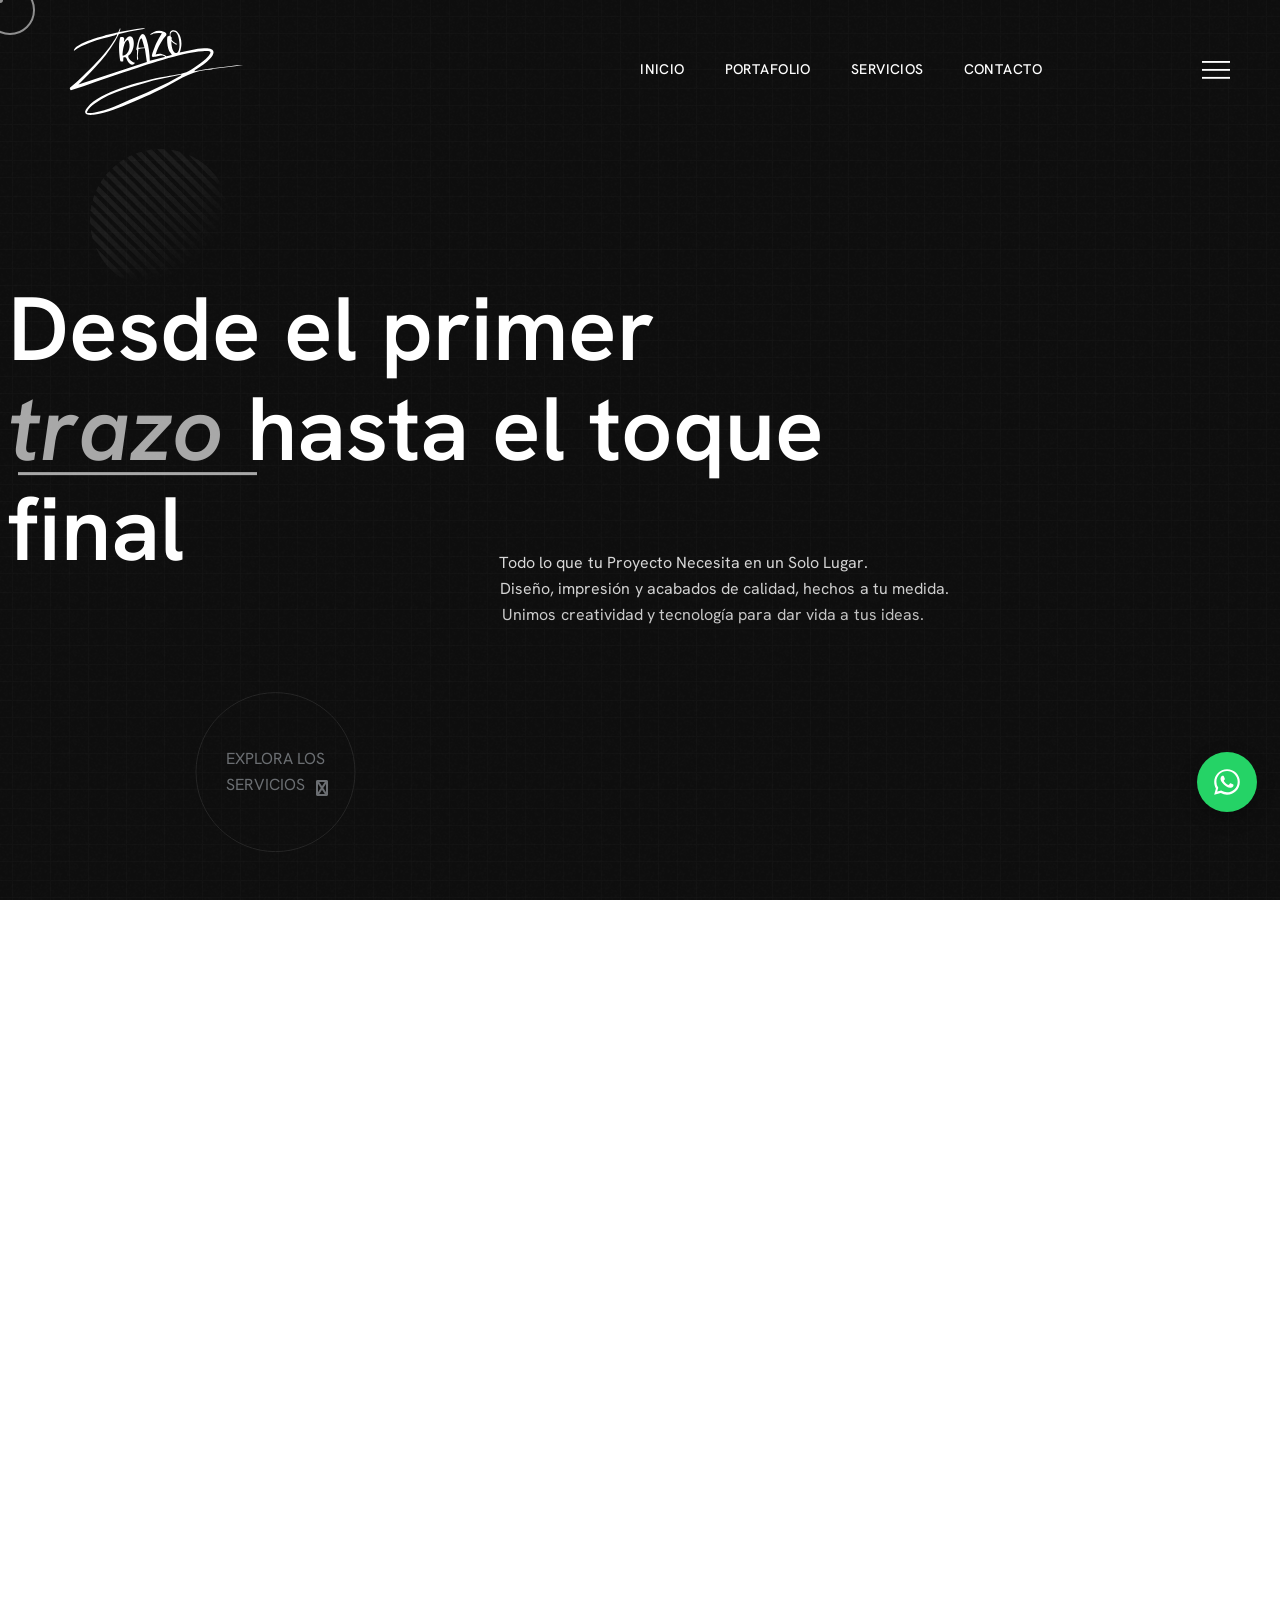
<file: index.html>
<!DOCTYPE html>
<html lang="en">

<head>
    <meta charset="UTF-8">
    <meta name="viewport" content="width=device-width, initial-scale=1.0">
    <link rel="shortcut icon" type="image/x-icon" href="assets/images/fav.png">
    <title>Trazo / Desarrollo</title>
    <link rel="stylesheet" href="assets/css/plugins/fontawesome-6.css">
    <link rel="stylesheet" href="assets/css/plugins/swiper.min.css">
    <link rel="stylesheet" href="assets/css/vendor/metismenu.css">
    <link rel="stylesheet" href="assets/css/plugins/animate.min.css">
    <link rel="stylesheet" href="assets/css/vendor/bootstrap.min.css">
    <link rel="stylesheet" href="assets/css/style.css">
</head>

<body class="index-one">

    <!-- header area start -->
    <header class="header-area header-one header--sticky">
        <div class="header-container-one">
            <div class="header-wrapper">
                <a href="index.html" class="logo">
                    <img src="assets/images/logo/01.svg" alt="logo">
                </a>
                <div class="header-right">

                    <nav class="nav-area drop-down-rts">
                        <ul class="navbar-nav-1">
                             <li class="menu-item main-nav-on">
                                <a class="menu-link" href="index.html"><span class="rolling-text">Inicio</span></a>

                                

                              <ul class="" style="display: block;">

                                </ul>

                            </li>
                             <li class="menu-item main-nav-on">
                                <a class="menu-link" href="portafolio.html"><span class="rolling-text">Portafolio</span></a>
                                
                          </li>
                            <li class="menu-item main-nav-on">
                                <a class="menu-link" href="servicios.html"><span class="rolling-text">Servicios</span></a>
                            </li>
                            
                        
                          <li class="menu-item main-nav-on">
                                <a class="menu-link" href="contact-form.html"><span class="rolling-text">Contacto</span></a>
                            </li>
                        </ul>
                    </nav>

                    <div class="action-area">
<div class="menu-btn">

              <div class="rts-offcanvas-wrapper">
                                <div class="container-menu">
                                    <div class="action-menu">
                                        <div class="close-event"></div>
                                        <div class="open-event">
                                            <!-- <div class="text">
                        <span>Menu</span>
                        <span>Close</span>
                    </div> -->
                                            <div class="burger">
                                                <svg viewBox="0 0 15 15" fill="none" xmlns="http://www.w3.org/2000/svg" class="icon-close" data-v-649bbaab="">
                                                    <line x1="13.788" y1="1.28816" x2="1.06011" y2="14.0161" stroke="currentColor" stroke-width="1.2"></line>
                                                    <line x1="1.06049" y1="1.43963" x2="13.7884" y2="14.1675" stroke="currentColor" stroke-width="1.2"></line>
                                                </svg>
                                                <svg viewBox="0 0 18 12" fill="none" xmlns="http://www.w3.org/2000/svg" class="icon-burger" data-v-649bbaab="">
                                                    <line x1="18" y1="0.6" y2="0.6" stroke="currentColor" stroke-width="1.2" data-v-649bbaab=""></line>
                                                    <line x1="18" y1="5.7167" y2="5.7167" stroke="currentColor" stroke-width="1.2" data-v-649bbaab=""></line>
                                                    <line x1="18" y1="10.8334" y2="10.8334" stroke="currentColor" stroke-width="1.2" data-v-649bbaab=""></line>
                                                </svg>
                                            </div>
                                        </div>
                                    </div>
                                </div>
                                <div class="rts-fs-menu">
                                    <div class="rts-fs-container row">

                                        <div class="rts-fs--nav col-12 col-md-6">
                                            <ul id="primary-menu" class="navbar-nav-button">
                                               <li><a class="menu-link" href="index.html" style="color: white; font-weight: bold; font-size: 42px;">Inicio</a></li>
                                                <li><a class="menu-link" href="portafolio.html" style="color: white; font-weight: bold; font-size: 42px;">Portafolio</a></li>
                                                <li><a class="menu-link" href="servicio.html" style="color: white; font-weight: bold; font-size: 42px;">Servicios</a></li>
                                                <li><a class="menu-link" href="contact-form.html" style="color: white; font-weight: bold; font-size: 42px;">Contacto</a></li>
                                     </ul>
                                        </div>

                                        <div class="rts-fs--contacts col-12 col-md-6">
                                            <div class="contact-inner">
                                                <div class="contact-information">
                                                    <h2 class="heading-title">Nuestra oficina</h2>
                                                    <div class="address">
                                                        <ul>
                                                            <li>
                                                                <p>Alfonso Caso 119</p>
                                                            </li>
                                                            <li>
                                                                <p>Benito Juárez, CDMX</p>
                                                            </li>
                                                        </ul>
                                                    </div>
                                                </div>
                                                <div class="contact-information">
                                                    <h2 class="heading-title">Contáctanos</h2>
                                                    <div class="contact">
                                                        <ul>
                                                            <li><a href="mailto:contacto@trazodesarrollo.com" class="mail">contacto@trazodesarrollo.com</a></li>
                                                            <li><a href="tel:5545937362" class="number">55 45 93 73 62</a></li>
                                                        </ul>
                                                    </div>
                                                    <div class="rts-social-area-one">
                                                        <ul>
                                                           <li><a href="https://www.facebook.com/profile.php?id=61577729882318"><i class="fa-brands fa-facebook-f"></i></a></li>
                                    <li><a href="https://www.tiktok.com/@trazodesarrollo?_t=ZS-8yIjtgkrzWc&_r=1"><i class="fa-brands fa-tiktok"></i></a></li>
                                    <li><a href="¡Hola! Les escribo desde su página web."><i class="fa-brands fa-whatsapp"></i></a></li>
                                    <li><a href="https://www.tiktok.com/@trazodesarrollo?_t=ZS-8yIjtgkrzWc&_r=1"><i class="fa-brands fa-instagram"></i></a></li>
                              
                                                        </ul>
                                                    </div>
                                                </div>
                                            </div>
                                        </div>

                                    </div>
                                </div>
                            </div>
                        </div>
                    </div>
                </div>
            </div>
        </div>
    </header>
    <!-- header area end -->



    <div id="smooth-wrapper">
        <div id="smooth-content">

            <!-- rts banenr area start -->
            <div class="banner-area banner-style-one banner-bg-1 hero__area-3 banner__jump">
                <div class="shape-image">
                    <img src="assets/images/banner/06.png" alt="banner">
                </div>
                
                <div class="container">
                    <div class="row  ptb--200 ptb_sm--150">
                        <div class="col-lg-9">
                            <div class="banner-one-wrapper mt--80 mt_sm--0">
                                <h1 class="title rts_hero__title">
                                 Desde el primer <br>
                              <span class="border-bottom-1">trazo</span> hasta el toque <br>
                              final
                                </h1>
                                <div class="para-wraph">
                                    <p class="disc hero__sub-title">
                                        Todo lo que tu Proyecto Necesita en un Solo Lugar. <br> Diseño, impresión y acabados de calidad, hechos a tu medida. <br> Unimos creatividad y tecnología para dar vida a tus ideas.
                                    </p>
                                </div>
                                <div class="bannerJump_animation banner-jump-button rts-scroll-down-circle-wrapper-4">
                                    <div class="jump__anim rts_round_btn_wrap scroll-down-circle-4">
                                        <div class="rts-mouse-move-button">
                                            <div class="btn_wrapper">
                                                <a href="servicios.html" class="rts-btn-mouse-move btn-hover btn-item"><span></span> Explora los <br>
                                                Servicios
                                                    <i class="fa-solid fa-arrow-up-right"></i></a>
                                            </div>
                                        </div>
                                    </div>
                                </div>
                            </div>
                        </div>
                        <!-- <div class="col-lg-4">
                            <div class="vedio-button-area-banner-one">
                                <img src="assets/images/banner/05.png" alt="">
                            </div>
                        </div> -->
                    </div>
                </div>
            </div>
            <!-- rts banenr area end -->

            <!-- rts about area start -->
            <div class="rts-about-area-1 rts-section-gapBottom">
                <div class="shape-about-one">
                    <img src="assets/images/about/05.png" alt="about">
                </div>
                <div class="container-full">
                    <div class="row">
                        <div class="col-lg-12">
                            <div class="grid-lines-wrapper">
                                <div class="grid-lines">
                                    <div class="grid-line"></div>
                                    <div class="grid-line"></div>
                                    <div class="grid-line"></div>
                                    <div class="grid-line"></div>
                                </div>
                            </div>
                        </div>
                    </div>
                    <div class="row">
                        <div class="col-lg-12">
                            <div class="gsap-inner sec1">
                                <div class="image-wrapper-main-about mt-dec-135 rts-reveal-one">
                                    <img src="assets/images/about/01.jpg" alt="about" class="rts-reveal-image-one">
                                </div>
                            </div>
                        </div>
                    </div>
                    <div class="text-split-wrap-about scrolltext-wrapper">
                        <div class="text-split scrollingText-two">
                            <h2 class="title">
                                Diseño, impresión, acabados y distribución: <span> lo que tu proyecto necesita, de principio a fin</span>
                                Diseño, impresión, acabados y distribución: <span> lo que tu proyecto necesita, de principio a fin</span>
                                Diseño, impresión, acabados y distribución: <span> lo que tu proyecto necesita, de principio a fin</span>
                            </h2>
                        </div>
                    </div>
                </div>
                <!-- about main inner wrapper -->
                <div class="container mt--100">
                    <div class="row">
                        <div class="col-lg-5">
                            <div class="left-main-about-inner">
                                <img src="assets/images/about/02.png" alt="about">
                                <div class="shape-about-two">
                                    <img src="assets/images/about/06.png" alt="about">
                                </div>
                            </div>
                        </div>
                        <div class="col-lg-7 pl--60 pl_sm--15 pt_md--50 pt_sm--30">
                            <!-- about right area start -->
                            <div class="about-area-right-start">
                                <div class="inner-about-wrapper">
                                    <h2 class="title quote">Nosotros</h2>
                                    <p class="disc rts-text-anim">
                                        En Trazo, creemos que cada idea merece una presentación impecable.<br><br>  Somos una empresa especializada en soluciones integrales de impresión, diseño gráfico y acabados profesionales, comprometida con transformar proyectos en piezas visuales de alto impacto.<br><br> Desde nuestros inicios, hemos trabajado con un objetivo claro: brindar un servicio completo que combine creatividad, tecnología y atención personalizada. <br><br>No solo imprimimos, acompañamos a cada cliente desde la concepción de su idea hasta el momento en que el producto final llega a sus manos. Ya sea un pequeño emprendimiento o una gran marca, entendemos que cada proyecto tiene una historia única que merece ser contada con calidad, detalle y profesionalismo.
                                    </p>
                                    
                                    <div class="btn--area-left mt--50">
                                        <a href="equipo.html" class="learn-more-btn">Conoce a nuestro equipo<i class="fa-solid fa-arrow-up-right"></i></a>
                                    </div>
                                </div>
                            </div>
                            <!-- about right area end -->
                        </div>
                    </div>
                </div>
                <!-- about main inner wrapper main -->
            </div>
            <!-- rts about area end -->

            <!-- our approch area start -->
            <div class="our-approch-area-style-one rts-section-gap bg-dark-1">
                <div class="container">
                    <div class="row">
                        <div class="col-lg-12">
                            <div class="grid-lines-wrapper">
                                <div class="grid-lines">
                                    <div class="grid-line"></div>
                                    <div class="grid-line"></div>
                                    <div class="grid-line"></div>
                                    <div class="grid-line"></div>
                                </div>
                            </div>
                        </div>
                    </div>
                    <div class="row">
                        <div class="col-lg-6 col-md-6 rts-slide-right-gsap">
                            <!-- approach area left start -->
                            <div class="approch-area-left">
                                <div class="title-area-left-wrapper">
                                    <span class="pre-title">NUESTRO ENFOQUE</span>
                                    <h2 class="title quote">EXPERTOS EN  <br>
                                         DISEÑO, IMPRESIÓN<br>
                                        Y ACABADOS QUE DESTACAN</h2>
                                </div>
                                <p class="disc rts-text-anim">
                                   Desde la idea hasta el impreso final, nuestro proceso combina creatividad, tecnología y atención personalizada para que cada proyecto refleje lo mejor de tu marca.
                                </p>
                                <a href="#" class="learn-more-btn">Lo que hacemos<i class="fa-solid fa-arrow-up-right"></i></a>
                            </div>
                            <!-- approach area left end -->
                        </div>
                        <div class="col-lg-6 col-md-6 rts-slide-left-gsap mt_sm--30">
                            <!-- single approch area start -->
                            <div class="single-approach-area-start">
                                <div class="left-area">
                                    <h3 class="title">DISEÑO PERSONALIZADO</h3>
                                    <p class="disc rts-text-anim">Convertimos tus ideas en piezas gráficas impactantes y alineadas con tu identidad visual.</p>
                                </div>
                            </div>
                            <!-- single approch area end -->
                            <!-- single approch area start -->
                            <div class="single-approach-area-start two">
                                <div class="left-area">
                                    <h3 class="title"> IMPRESIÓN PROFESIONAL</h3>
                                    <p class="disc rts-text-anim">Offset o digital, según tus necesidades: máxima calidad, definición y eficiencia en cada tiraje.</p>
                                </div>
                            </div>
                            <!-- single approch area end -->
                            <!-- single approch area start -->
                            <div class="single-approach-area-start three mb--0">
                                <div class="left-area">
                                    <h3 class="title"> ACABADOS & ENTREGA</h3>
                                    <p class="disc rts-text-anim">Realzamos tus impresos con acabados especiales y nos encargamos de la logística para una entrega puntual y cuidada.</p>
                                </div>
                            </div>
                            <!-- single approch area end -->
                        </div>
                    </div>
                </div>
            </div>
            <!-- our approch area end -->

            <!-- rts service style one area start -->
            <div class="rts-section-gap rts-service-area">
                <div class="container">
                    <div class="row">
                        <div class="col-lg-12">
                            <div class="title-area">
                                <span class="sub-title">NUESTROS SERVICIOS</span>
                            </div>
                            <div class="title-top-service-varticle">
                                <h2 class="title">SOLUCIONES  <br>
                                   COMPLETAS</h2>
                                <p class="dsic">
                                  Ofrecemos un servicio integral que va desde el diseño gráfico  <br> personalizado hasta la impresión profesional, con acabados especiales, <br> asesoría experta y envío a medida. Todo en un solo lugar para que tu  <br> marca se vea y se sienta con impacto.
                                </p>
                                <a href="#" class="learn-more-btn">Más<i class="fa-solid fa-arrow-up-right"></i></a>
                            </div>
                        </div>
                    </div>
                    <div class="row">
                        <div class="col-lg-12">
                            <div class="service-area-one-main-wrapper">

                                <div class="single-item-service-one">
                                    <a href="servicios.html">
                                        <div class="rts-img-contaciner">
                                            <figure class="list-img">
                                                <img class="list-img" src="assets/images/product/15.jpg" alt="Stream Shop">
                                            </figure>
                                        </div>
                                        <div class="list-title col-md-6">
                                            <h3>Giveaway</h3>
                                        </div>
                                        <div class="list-info col-md-3">
                                            <p class="disc">
                                            Gestionamos tu giveaway de principio a fin para crecer comunidad y engagement real
                                            </p>
                                        </div>
                                        <div class="button-area">
                                            <svg xmlns="http://www.w3.org/2000/svg" viewBox="0 0 384.67 384.67">
                                                <g>
                                                    <path fill-rule="evenodd" d="M0 45.26l276.05 276.05H22.63v63.36h362.04V22.63h-63.36v253.42L45.26 0 0 45.26z">
                                                    </path>
                                                </g>
                                            </svg>
                                        </div>
                                    </a>
                                </div>
                                <div class="single-item-service-one">
                                    <a href="servicios.html">
                                        <div class="rts-img-contaciner">
                                            <figure class="list-img">
                                                <img class="list-img" src="assets/images/product/60.jpg" alt="Stream Shop">
                                            </figure>
                                        </div>
                                        <div class="list-title col-md-6">
                                            <h3>Box experience</h3>
                                        </div>
                                        <div class="list-info col-md-3">
                                            <p class="disc">
                                               Packaging a medida, curaduría de contenido y presentación de alto impacto.
                                            </p>
                                        </div>
                                        <div class="button-area">
                                            <svg xmlns="http://www.w3.org/2000/svg" viewBox="0 0 384.67 384.67">
                                                <g>
                                                    <path fill-rule="evenodd" d="M0 45.26l276.05 276.05H22.63v63.36h362.04V22.63h-63.36v253.42L45.26 0 0 45.26z">
                                                    </path>
                                                </g>
                                            </svg>
                                        </div>
                                    </a>
                                </div>
                                <div class="single-item-service-one">
                                    <a href="servicios.html">
                                        <div class="rts-img-contaciner">
                                            <figure class="list-img">
                                                <img class="list-img" src="assets/images/product/61.jpg" alt="Stream Shop">
                                            </figure>
                                        </div>
                                        <div class="list-title col-md-6">
                                            <h3>Editorial</h3>
                                        </div>
                                        <div class="list-info col-md-3">
                                            <p class="disc">
                                               Maquetación, diseño e impresión editorial con estándar profesional para libros, revistas y catálogos.
                                            </p>
                                        </div>
                                        <div class="button-area">
                                            <svg xmlns="http://www.w3.org/2000/svg" viewBox="0 0 384.67 384.67">
                                                <g>
                                                    <path fill-rule="evenodd" d="M0 45.26l276.05 276.05H22.63v63.36h362.04V22.63h-63.36v253.42L45.26 0 0 45.26z">
                                                    </path>
                                                </g>
                                            </svg>
                                        </div>
                                    </a>
                                </div>
                                <div class="single-item-service-one">
                                    <a href="servicios.html">
                                        <div class="rts-img-contaciner">
                                            <figure class="list-img">
                                                <img class="list-img" src="assets/images/product/62.jpg" alt="Stream Shop">
                                            </figure>
                                        </div>
                                        <div class="list-title col-md-6">
                                            <h3>Impresión bajo demanda</h3></div>
                                        <div class="list-info col-md-3">
                                            <p class="disc">
                                               Servicio que permite lanzar productos personalizados (playeras, tazas, pósters, etc.) con bajo riesgo y costos controlados.
                                            </p>
                                        </div>
                                        <div class="button-area">
                                            <svg xmlns="http://www.w3.org/2000/svg" viewBox="0 0 384.67 384.67">
                                                <g>
                                                    <path fill-rule="evenodd" d="M0 45.26l276.05 276.05H22.63v63.36h362.04V22.63h-63.36v253.42L45.26 0 0 45.26z">
                                                    </path>
                                                </g>
                                            </svg>
                                        </div>
                                    </a>
                                </div>
                                <div class="single-item-service-one">
                                    <a href="servicios.html">
                                        <div class="rts-img-contaciner">
                                            <figure class="list-img">
                                                <img class="list-img" src="assets/images/product/63.jpg" alt="Stream Shop">
                                            </figure>
                                        </div>
                                        <div class="list-title col-md-6">
                                            <h3>Merchandising</h3>
                                        </div>
                                        <div class="list-info col-md-3">
                                            <p class="disc">
                                               Estrategias de exhibición, precio, promos y señalética para aumentar ventas y agilizar la decisión de compra en tienda y online.
                                            </p>
                                        </div>
                                        <div class="button-area">
                                            <svg xmlns="http://www.w3.org/2000/svg" viewBox="0 0 384.67 384.67">
                                                <g>
                                                    <path fill-rule="evenodd" d="M0 45.26l276.05 276.05H22.63v63.36h362.04V22.63h-63.36v253.42L45.26 0 0 45.26z">
                                                    </path>
                                                </g>
                                            </svg>
                                        </div>
                                    </a>
                          
                                </div>
                                         <div class="single-item-service-one">
                                    <a href="servicios.html">
                                        <div class="rts-img-contaciner">
                                            <figure class="list-img">
                                                <img class="list-img" src="assets/images/product/63_.jpg" alt="Stream Shop">
                                            </figure>
                                        </div>
                                        <div class="list-title col-md-6">
                                            <h3>POP</h3>
                                        </div>
                                        <div class="list-info col-md-3">
                                            <p class="disc">
                                               Exhibidores, stoppers, cenefas, wobblers, danglers y cartelería con diseño a medida y producción profesional.
                                            </p>
                                        </div>
                                        <div class="button-area">
                                            <svg xmlns="http://www.w3.org/2000/svg" viewBox="0 0 384.67 384.67">
                                                <g>
                                                    <path fill-rule="evenodd" d="M0 45.26l276.05 276.05H22.63v63.36h362.04V22.63h-63.36v253.42L45.26 0 0 45.26z">
                                                    </path>
                                                </g>
                                            </svg>
                                        </div>
                                    </a>
                          
                                </div>
 <div class="single-item-service-one">
                                    <a href="#">
                                        <div class="rts-img-contaciner">
                                            <figure class="list-img">
                                                <img class="list-img" src="assets/images/product/012.jpg" alt="Stream Shop">
                                            </figure>
                                        </div>
                                        <div class="list-title col-md-6">
                                            <h3>Distribución</h3>
                                        </div>
                                        <div class="list-info col-md-3">
                                            <p class="disc">
                                                Distribución ágil y segura: llevamos tus productos a tiempo, al costo correcto y al canal indicado
                                            </p>
                                        </div>
                                        <div class="button-area">
                                            <svg xmlns="http://www.w3.org/2000/svg" viewBox="0 0 384.67 384.67">
                                                <g>
                                                    <path fill-rule="evenodd" d="M0 45.26l276.05 276.05H22.63v63.36h362.04V22.63h-63.36v253.42L45.26 0 0 45.26z">
                                                    </path>
                                                </g>
                                            </svg>
                                        </div>
                                    </a>
                          
                                </div>
                                 <div class="single-item-service-one">
                                    <a href="#">
                                        <div class="rts-img-contaciner">
                                            <figure class="list-img">
                                                <img class="list-img" src="assets/images/product/013.jpg" alt="Stream Shop">
                                            </figure>
                                        </div>
                                        <div class="list-title col-md-6">
                                            <h3>Diseño gráfico</h3>
                                        </div>
                                        <div class="list-info col-md-3">
                                            <p class="disc">
                                                Concepto, arte final, preparación de archivos y entrega en formatos listos para impresión y digital.
                                            </p>
                                        </div>
                                        <div class="button-area">
                                            <svg xmlns="http://www.w3.org/2000/svg" viewBox="0 0 384.67 384.67">
                                                <g>
                                                    <path fill-rule="evenodd" d="M0 45.26l276.05 276.05H22.63v63.36h362.04V22.63h-63.36v253.42L45.26 0 0 45.26z">
                                                    </path>
                                                </g>
                                            </svg>
                                        </div>
                                    </a>
                          
                                </div>
                            </div>
                        </div>
                    </div>
                </div>
            </div>
            <!-- rts service style one area end -->

            <div class="rts-use-case-area-one rts-section-gap bg-dark-1">
                <div class="container-full">
                    <div class="col-lg-12">
                        <div class="main-wrapper-case-studies scrolltext-wrapper">
                            <div class="scrollingText">
                                <h2 class="title">
                                    Nuestros <span>Proyectos</span>.
                                    Nuestros <span>Proyectos</span>.
                                           Nuestros <span>Proyectos</span>.
                                           Nuestros <span>Proyectos</span>.
                                </h2>
                            </div>
                        </div>
                    </div>
                </div>

                <main class="carticle-slide-active">
                    <div class="scroller-wrapper">
                        <div class="scroller">
                            <div class="slide">
                                <div class="container-full-150 mt--110 mt_md--50 mt_sm--30">
                                    <div class="flot-right-150">
                                        <div class="use-case-area-start">
                                            <div class="content-wrapper">
                                                <span class="sub-title">Nuestros proyectos</span>
                                                <h2 class="title">
                                               MONSTER <br> ENERGY
                                                </h2>
                                                <p>
                                                    Desarrollamos y producimos el giveaway de PREDATOR Blue Berry: <br>  unboxing de alto impacto con empaque que protege y emociona,<br>  fiel a la energía de la marca.
                                                </p>
                                                <a href="1.html" class="learn-more-btn">Ver proyecto <i class="fa-solid fa-arrow-up-right"></i></a>
                                            </div>
                                            <a href="1.html" class="img-wrapper">
                                                <img class="images" src="assets/images/product/001.jpg" alt="product">
                                            </a>
                                        </div>
                                    </div>
                                </div>
                                <!-- use case area end -->
                            </div>
                                                        <div class="slide">
                                <div class="container-full-150 mt--110 mt_md--50 mt_sm--30">
                                    <div class="flot-right-150">
                                        <div class="use-case-area-start">
                                            <div class="content-wrapper">
                                                <span class="sub-title">Nuestros proyectos</span>
                                                <h2 class="title">
                                                   Colección de libros <br>BIODIVERSIDAD:<br> Hongos y Reptiles.
                                                </h2>
                                                <p>
                                                    El objetivo del proyecto es encontrar el material ideal para capturar la asombrosa<br>  riqueza natural de la reserva PEÑITAS. Con una producción en baja <br> demanda en impresión digital. 
                                                </p>
                                                <a href="2.html" class="learn-more-btn">Ver proyecto <i class="fa-solid fa-arrow-up-right"></i></a>
                                            </div>
                                            <a href="2.html" class="img-wrapper">
                                                <img class="images" src="assets/images/product/01.jpg" alt="product">
                                            </a>
                                        </div>
                                    </div>
                                </div>
                                <!-- use case area end -->
                            </div>
                            <div class="slide">
                                <div class="container-full-150 mt--110 mt_md--50 mt_sm--30">
                                    <div class="flot-right-150">
                                        <div class="use-case-area-start">
                                            <div class="content-wrapper">
                                                <span class="sub-title">Nuestros proyectos</span>
                                                <h2 class="title">
                                                 PROYECTO<br>  RABIOSOS 
                                                </h2>
                                                <p>
                                                   Edición 45×60 cm en pasta dura con acabado<br>  premium: un libro que rompe esquemas.
                                                </p>
                                                <a href="3.html" class="learn-more-btn">Ver proyecto <i class="fa-solid fa-arrow-up-right"></i></a>
                                            </div>
                                            <a href="3.html" class="img-wrapper">
                                                <img class="images" src="assets/images/product/002.jpg" alt="product">
                                            </a>
                                        </div>
                                    </div>
                                </div>
                                <!-- use case area end -->
                            </div>
                        </div>
                    </div>
                </main>
            </div>

            <!-- rts pricing area start -->
             <div class="blog-area-start rts-section-gap bg-dark-1">
                <div class="container">
                    
                    <div class="row rts-section-gapTop">
                        <div class="col-lg-12">
                            <div class="card-tilt--off">
                                <div class="cta-main-wrapper-one rts-slide-up-gsap">
                                    <div class="right-bg-image">
                                        <img src="assets/images/cta/02.png" alt="bg-cta">
                                    </div>
                                    <div class="left-area">
                                        <img src="assets/images/cta/01.png" alt="cta-main-wrapper">
                                    </div>
                                    <div class="cta-mid-area">
                                        <h3 class="title">IMPRESIONA <span>Y ENTREGA <br>
                                              AL MUNDO</span> TU IDEA</h3>
                                        <p class="disc">
                                           Diseñamos lo que imaginas. Imprimimos lo que inspira.<br> ¿Listo para destacar? Hablemos y hagamos que tu proyecto sea inolvidable.
                                        </p>
                                    </div>
                                    <div class="button-area-right">
                                        <a href="contact-form.html" class="rts-btn btn-white">Hablemos <i class="fa-solid fa-arrow-right"></i></a>
                                    </div>
                                </div>
                            </div>
                        </div>
                    </div>
                </div>
            </div>
            
            <div class="rts-pricing-area rts-section-gap position-relative">
                <div class="container-2">
               
              
                    <div class="row brad-pricing-area-start mt--130">
                        <div class="col-lg-12">
                            <div class="pricing-wrapper-main">
                                <p>Algunos de nuestros clientes</p>
                            </div>
                        </div>
                        <div class="col-lg-12 mt--60">
                            <div class="brand-area-style-one">
                                <a class="rts-skew-up-gsap" ><img src="assets/images/brand/08.png" alt="brand"></a>
                                <a class="rts-skew-up-gsap" ><img src="assets/images/brand/02.png" alt="brand"></a>
                                <a class="rts-skew-up-gsap" ><img src="assets/images/brand/03.png" alt="brand"></a>
                                <a class="rts-skew-up-gsap" ><img src="assets/images/brand/04.png" alt="brand"></a>
                                <a class="rts-skew-up-gsap" ><img src="assets/images/brand/05.png" alt="brand"></a>
                                <a class="rts-skew-up-gsap" ><img src="assets/images/brand/06.png" alt="brand"></a>
                            </div>
                        </div>
                    </div>
                </div>
                
                
            </div>
            <!-- rts pricing area end -->


            <!-- large-image sections starts -->
            
            <!-- large-image sections end -->


            <!-- our trusted clienbts area start -->
            
            <!-- our trusted clienbts area end -->

            <!-- blog area start -->
           
            <!-- blog area end -->

            <!-- rts-footer-area one -->
            <div class="rts-footer-two-area bg-footer-2 bg_image-1">
        <div class="container-140">
            <div class="row">
                <div class="col-lg-12 pt--130 pt_sm--60 pb--100 pb_sm--60">
                    <div class="footer-two-wrapper-content">
                        <!-- footer left start -->
                        <div class="footer-left-two">
                            <a href="index.html" class="logo">
                                <img src="assets/images/logo/03.svg" alt="logo">
                            </a>
        
                            <div class="rts-social-area-one">
                                <ul>
                                    <li><a href="https://www.facebook.com/profile.php?id=61577729882318"><i class="fa-brands fa-facebook-f"></i></a></li>
                                    <li><a href="https://www.tiktok.com/@trazodesarrollo?_t=ZS-8yIjtgkrzWc&_r=1"><i class="fa-brands fa-tiktok"></i></a></li>
                                    <li><a href="¡Hola! Les escribo desde su página web."><i class="fa-brands fa-whatsapp"></i></a></li>
                                    <li><a href="https://www.tiktok.com/@trazodesarrollo?_t=ZS-8yIjtgkrzWc&_r=1"><i class="fa-brands fa-instagram"></i></a></li>
                                </ul>
                            </div>
                        </div>
                        <!-- footer left end -->

                        <!-- footer right area start -->
                        <div class="footer-right-two">
                            <!-- contact info -->
                            <div class="contact-information">
                                <h5 class="title">Contacto</h5>
                              <a href="#" class="map">Dirección: Alfonso Caso 119, <br>Benito Juárez, CDMX</a>
                                <a href="mailto:contacto@trazodesarrollo.com" class="mail">contacto@trazodesarrollo.com</a>
                                <a href="tel:5545937362" class="number">Tel. 55 45 93 73 62</a>
                            </div>
                            <!-- contact info end -->
                            <!-- contact info -->
                            <div class="contact-information input">
                                <h5 class="title">Suscríbete</h5>
                                <p class="map">Recibe novedades exclusivas, lanzamientos y adelantos <br>  de nuestros próximos productos directamente en tu correo.</p>
                                <form action="#" class="form-footer-2">
                                    <label for="email-1"><i class="fa-regular fa-envelope"></i></label>
                                    <input id="email-1" type="email" placeholder="Ingresa tu correo..." required>
                                    <button type="submit">Suscríbete</button>
                                </form>
                            </div>
                            <!-- contact info end -->
                        </div>
                        <!-- footer right area end -->
                    </div>
                </div>
                <div class="col-lg-12">
                    <!-- copyright-area-start -->
                    <div class="copy-right-area-start-two">
                        <p class="left">2025 © Trazo / Desarrollo y producción.</p>
                    </div>
                    <!-- copyright-area-end -->
                </div>
            </div>
        </div>
    </div>
            <!-- rts-footer-area one end -->
        </div>
    </div>

    <!-- Scripts style two -->


    <div class="loading-screen" id="loading-screen">
        <span class="bar top-bar"></span>
        <span class="bar down-bar"></span>
        <span class="progress-line"></span>
        <span class="loading-counter"> </span>
    </div>


    <div class="bg-noise"></div>


    <!-- back to top start -->
    <div class="progress-wrap">
        <svg class="progress-circle svg-content" width="100%" height="100%" viewBox="-1 -1 102 102">
            <path d="M50,1 a49,49 0 0,1 0,98 a49,49 0 0,1 0,-98"></path>
        </svg>
    </div>
    <!-- back to top end -->



    <!-- pre loader start -->
    <div class="rts-cursor cursor-outer" data-default="yes" data-link="yes" data-slider="no">
        <span class="fn-cursor"></span>
    </div>
    <div class="rts-cursor cursor-inner" data-default="yes" data-link="yes" data-slider="no">
        <span class="fn-cursor">
        <span class="fn-left"></span>
        <span class="fn-right"></span>
        </span>
    </div>
    <!-- pre loader end -->





    <script defer src="assets/js/vendor/jquery.min.js"></script>
    <script defer src="assets/js/plugins/bootstrap.min.js"></script>
    <script defer src="assets/js/plugins/contact.form.js"></script>
    <script defer src="assets/js/vendor/waypoint.js"></script>
    <script defer src="assets/js/plugins/swiper.js"></script>


    <!-- for side bar sticky -->
    <script defer src="assets/js/plugins/resizer-sensor.js"></script>
    <script defer src="assets/js/plugins/sticky-sidebar.js"></script>
    <!-- for side bar sticky end-->

    <script defer src="assets/js/plugins/isotop.js"></script>
    <script defer src="assets/js/plugins/imagesloaded.pkgd.min.js"></script>

    <script defer src="assets/js/plugins/smoothscroll-varticle.js"></script>
    <script defer src="assets/js/vendor/gsap.js"></script>
    <script defer src="assets/js/plugins/scrolltiger.js"></script>
    <script defer src="assets/js/plugins/scrolltoplugin.js"></script>
    <script defer src="assets/js/plugins/splittext.js"></script>
    <script defer src="assets/js/plugins/smoothscroll.js"></script>

    <!-- title opacity scroll magix -->
    <script defer src="assets/js/plugins/scrollmagic.js"></script>
    <script defer src="assets/js/plugins/animate-scrollmagic.js"></script>
    <!-- title opacity scroll magic end -->



    <script defer src="assets/js/plugins/tilt.js"></script>
    <script defer src="assets/js/plugins/counterup.js"></script>

    <script defer src="assets/js/vendor/waw.js"></script>
    <!-- custom javascripts -->
    <script defer src="assets/js/main.js"></script>
    <script defer src="assets/js/whatsapp-float.js"></script>

    <!-- Scripts style two End -->



</body>

</html>
</file>
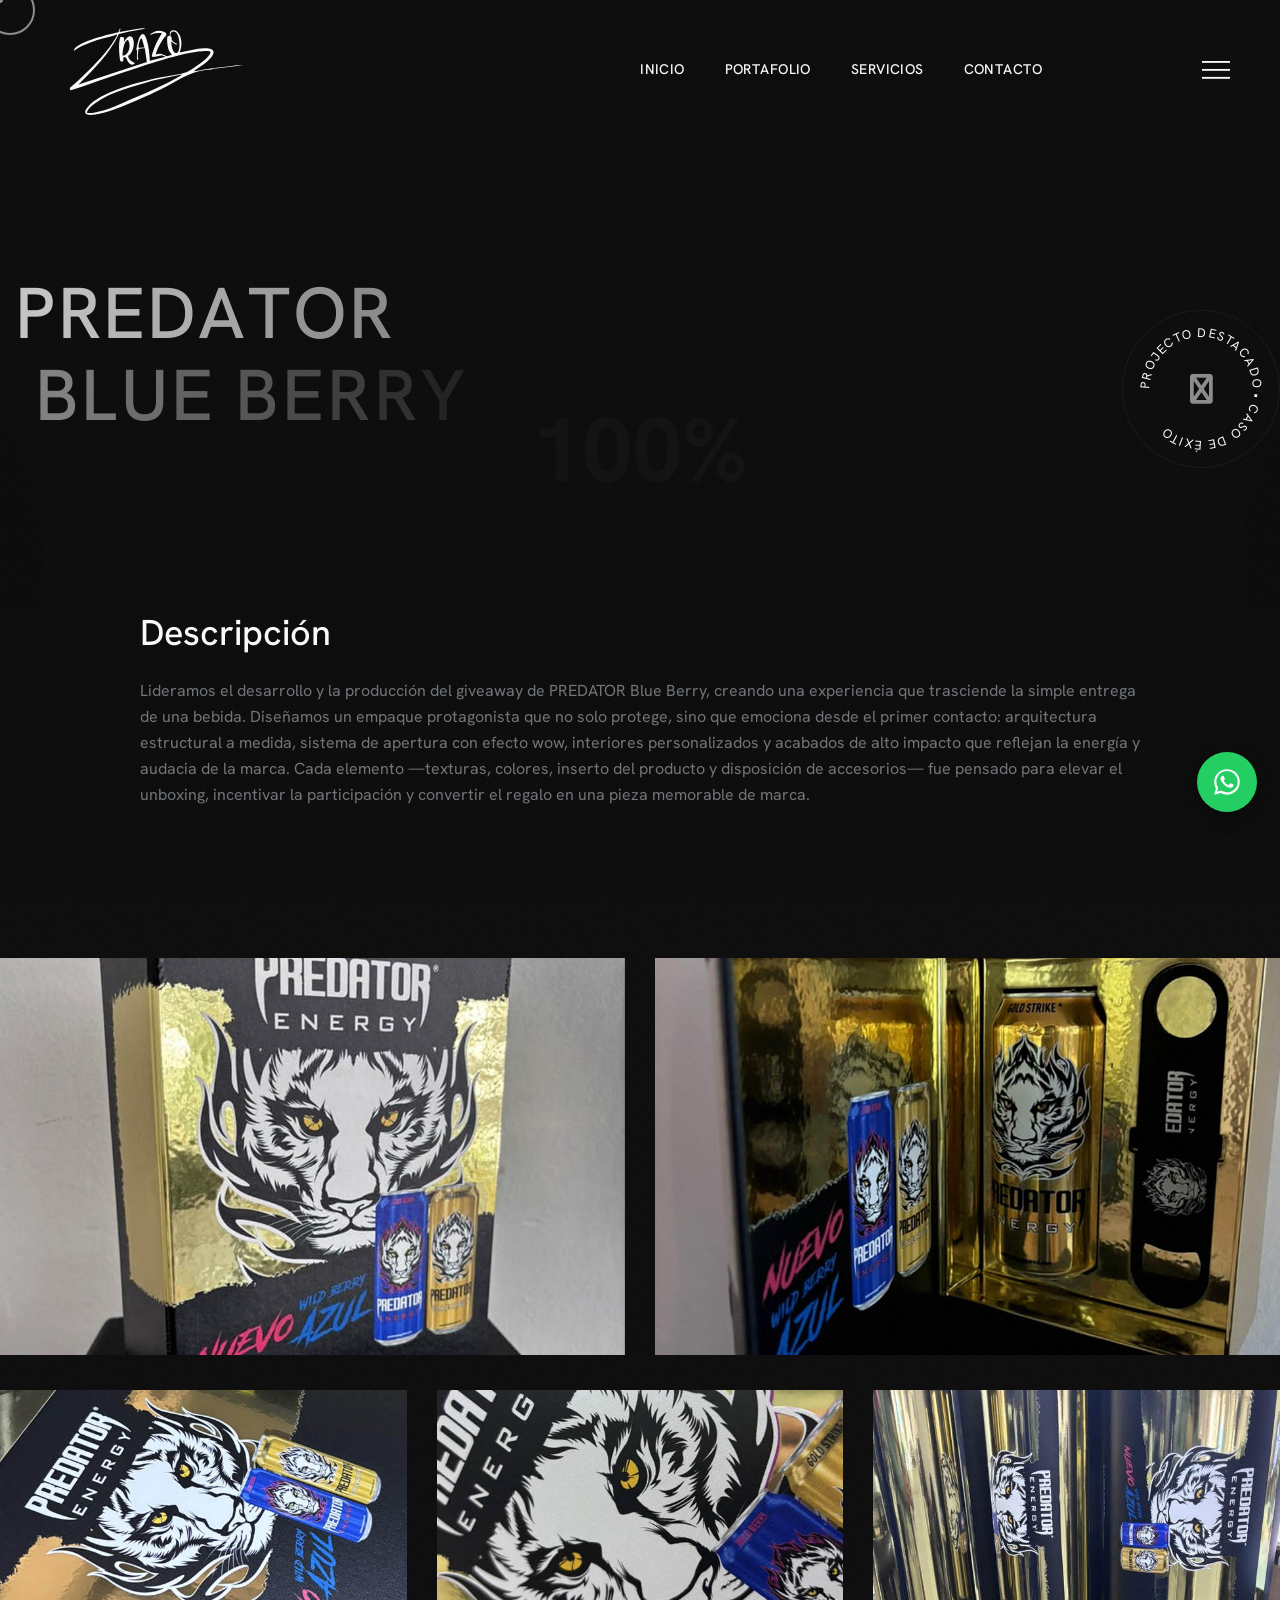
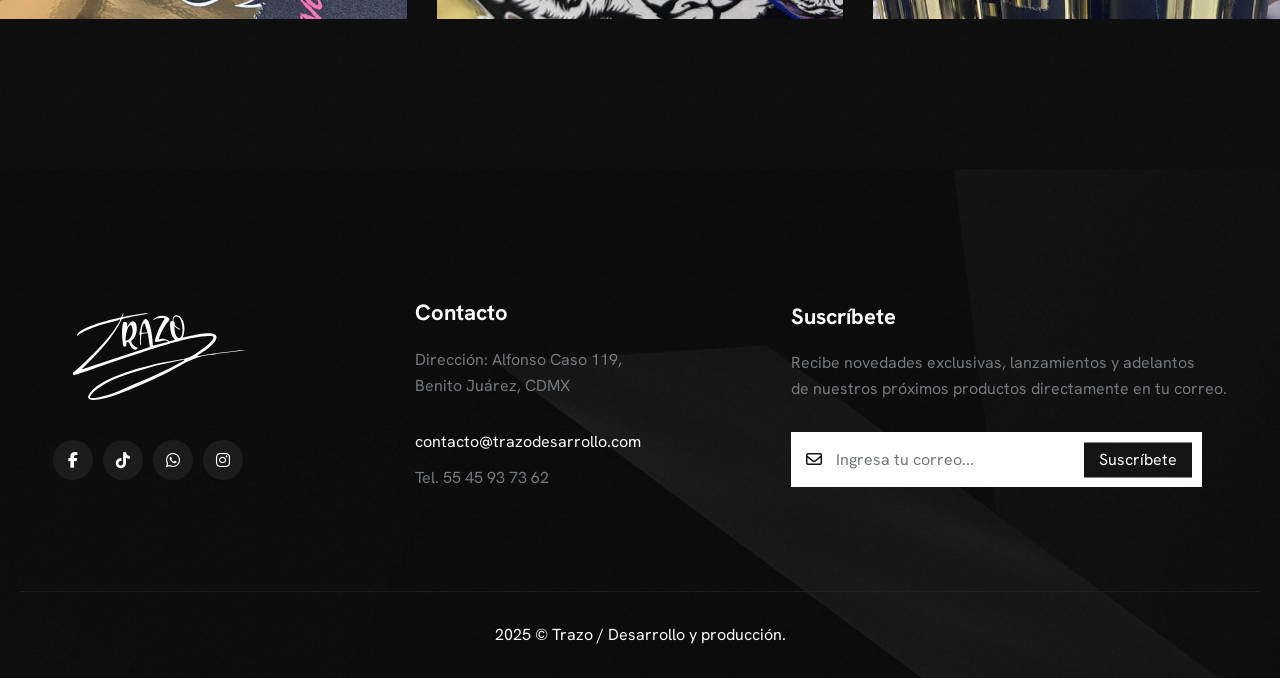
<file: 1.html>
<!DOCTYPE html>
<html lang="en" data-theme="light">

<head>
    <meta charset="UTF-8">
    <meta name="viewport" content="width=device-width, initial-scale=1.0">
    <link rel="shortcut icon" type="image/x-icon" href="assets/images/fav.png">
 <title>Trazo / Desarrollo</title>
    <link rel="stylesheet" href="assets/css/plugins/fontawesome-6.css">
    <link rel="stylesheet" href="assets/css/plugins/swiper.min.css">
    <link rel="stylesheet" href="assets/css/vendor/metismenu.css">
    <link rel="stylesheet" href="assets/css/plugins/animate.min.css">
    <link rel="stylesheet" href="assets/css/vendor/bootstrap.min.css">
    <link rel="stylesheet" href="assets/css/style.css">
</head>

<body class="inner-page">

    <!-- Scripts style two -->
    <!-- header area two start -->
    <header class="header-area header-one header--sticky">
        <div class="header-container-one">
            <div class="header-wrapper">
                <a href="index.html" class="logo">
                    <img src="assets/images/logo/01.svg" alt="logo">
                </a>
                <div class="header-right">

                    <nav class="nav-area drop-down-rts">
                        <ul class="navbar-nav-1">
                             <li class="menu-item main-nav-on">
                                <a class="menu-link" href="index.html"><span class="rolling-text">Inicio</span></a>

                                

                              <ul class="" style="display: block;">

                                </ul>

                            </li>
                             <li class="menu-item main-nav-on">
                                <a class="menu-link" href="portafolio.html"><span class="rolling-text">Portafolio</span></a>
                                
                          </li>
                            <li class="menu-item main-nav-on">
                                <a class="menu-link" href="servicios.html"><span class="rolling-text">Servicios</span></a>
                            </li>
                            
                        
                          <li class="menu-item main-nav-on">
                                <a class="menu-link" href="contact-form.html"><span class="rolling-text">Contacto</span></a>
                            </li>
                        </ul>
                    </nav>

                    <div class="action-area">
<div class="menu-btn">

              <div class="rts-offcanvas-wrapper">
                                <div class="container-menu">
                                    <div class="action-menu">
                                        <div class="close-event"></div>
                                        <div class="open-event">
                                            <!-- <div class="text">
                        <span>Menu</span>
                        <span>Close</span>
                    </div> -->
                                            <div class="burger">
                                                <svg viewBox="0 0 15 15" fill="none" xmlns="http://www.w3.org/2000/svg" class="icon-close" data-v-649bbaab="">
                                                    <line x1="13.788" y1="1.28816" x2="1.06011" y2="14.0161" stroke="currentColor" stroke-width="1.2"></line>
                                                    <line x1="1.06049" y1="1.43963" x2="13.7884" y2="14.1675" stroke="currentColor" stroke-width="1.2"></line>
                                                </svg>
                                                <svg viewBox="0 0 18 12" fill="none" xmlns="http://www.w3.org/2000/svg" class="icon-burger" data-v-649bbaab="">
                                                    <line x1="18" y1="0.6" y2="0.6" stroke="currentColor" stroke-width="1.2" data-v-649bbaab=""></line>
                                                    <line x1="18" y1="5.7167" y2="5.7167" stroke="currentColor" stroke-width="1.2" data-v-649bbaab=""></line>
                                                    <line x1="18" y1="10.8334" y2="10.8334" stroke="currentColor" stroke-width="1.2" data-v-649bbaab=""></line>
                                                </svg>
                                            </div>
                                        </div>
                                    </div>
                                </div>
                                <div class="rts-fs-menu">
                                    <div class="rts-fs-container row">

                                        <div class="rts-fs--nav col-12 col-md-6">
                                            <ul id="primary-menu" class="navbar-nav-button">
                                               <li><a class="menu-link" href="index.html" style="color: white; font-weight: bold; font-size: 42px;">Inicio</a></li>
                                                <li><a class="menu-link" href="portafolio.html" style="color: white; font-weight: bold; font-size: 42px;">Portafolio</a></li>
                                                <li><a class="menu-link" href="servicio.html" style="color: white; font-weight: bold; font-size: 42px;">Servicios</a></li>
                                                <li><a class="menu-link" href="contact-form.html" style="color: white; font-weight: bold; font-size: 42px;">Contacto</a></li>
                                     </ul>
                                        </div>

                                        <div class="rts-fs--contacts col-12 col-md-6">
                                            <div class="contact-inner">
                                                <div class="contact-information">
                                                    <h2 class="heading-title">Nuestra oficina</h2>
                                                    <div class="address">
                                                        <ul>
                                                            <li>
                                                                <p>Alfonso Caso 119</p>
                                                            </li>
                                                            <li>
                                                                <p>Benito Juárez, CDMX</p>
                                                            </li>
                                                        </ul>
                                                    </div>
                                                </div>
                                                <div class="contact-information">
                                                    <h2 class="heading-title">Contáctanos</h2>
                                                    <div class="contact">
                                                        <ul>
                                                            <li><a href="mailto:contacto@trazodesarrollo.com" class="mail">contacto@trazodesarrollo.com</a></li>
                                                            <li><a href="tel:5545937362" class="number">55 45 93 73 62</a></li>
                                                        </ul>
                                                    </div>
                                                    <div class="rts-social-area-one">
                                                        <ul>
                                                           <li><a href="https://www.facebook.com/profile.php?id=61577729882318"><i class="fa-brands fa-facebook-f"></i></a></li>
                                    <li><a href="https://www.tiktok.com/@trazodesarrollo?_t=ZS-8yIjtgkrzWc&_r=1"><i class="fa-brands fa-tiktok"></i></a></li>
                                    <li><a href="¡Hola! Les escribo desde su página web."><i class="fa-brands fa-whatsapp"></i></a></li>
                                    <li><a href="https://www.tiktok.com/@trazodesarrollo?_t=ZS-8yIjtgkrzWc&_r=1"><i class="fa-brands fa-instagram"></i></a></li>
                              
                                                        </ul>
                                                    </div>
                                                </div>
                                            </div>
                                        </div>

                                    </div>
                                </div>
                            </div>
                        </div>
                    </div>
                </div>
            </div>
        </div>
    </header>
    <!-- header area two end -->

    <!-- Scripts style two End -->


    <!-- portfolio title area and large img area -->
   
    <div class="portfolio-large-img-and-top-title">
        <div class="container">
            <div class="row">
                <div class="col-lg-12 ptb--140 ptb_md--80 ptb_sm--60">
                    <div class="title-areas-wrapper-pd pt--120 pt_md--60 pt_sm--50">
                        <div class="left-area">
                            <h1 class="title rts_hero__title">PREDATOR<br>
                                BLUE BERRY</h1>
                        
                        </div>
                        <div class="right rts-scroll-down-circle-wrapper-3">
                            <a href="#" class="speen-shape scroll-down-circle-3">
                                <svg class="uni-circle-text-path uk-text-secondary uni-animation-spin" viewBox="0 0 100 100" width="140" height="140">
                                    <defs>
                                        <path id="circle" d="M 50, 50 m -37, 0 a 37,37 0 1,1 74,0 a 37,37 0 1,1 -74,0">
                                        </path>
                                    </defs>
                                    <text font-size="11.75">
                                        <textPath xlink:href="#circle">  Projecto destacado  •  Caso de éxito</textPath>
                                    </text>
                                </svg>
                                <i class="fa-solid fa-star-sharp"></i>
                            </a>
                        </div>
                    </div>
                </div>
            </div>
        </div>

    </div>
    <!-- portfolio title area and large img area end -->

    <!-- porftolio details area start -->
<div class="rts-portfolio-details-img-bottom rts-section-gapBottom">
  <div class="container-140" style="max-width:1640px;margin:0 auto;">
    <div class="row plr--120 plr_md--50 plr_sm--5" style="display:flex;flex-wrap:wrap;">
      <div class="col-lg-6" style="flex:0 0 100%;max-width:100%;">
        <div class="left-pd-image-bt-content">
          <h3 class="title">Descripción</h3>
          <p class="disc" style="max-width:1640px;width:100%;margin:0 auto;">
            Lideramos el desarrollo y la producción del giveaway de PREDATOR Blue Berry, creando una experiencia que trasciende la simple entrega de una bebida. Diseñamos un empaque protagonista que no solo protege, sino que emociona desde el primer contacto: arquitectura estructural a medida, sistema de apertura con efecto wow, interiores personalizados y acabados de alto impacto que reflejan la energía y audacia de la marca. Cada elemento —texturas, colores, inserto del producto y disposición de accesorios— fue pensado para elevar el unboxing, incentivar la participación y convertir el regalo en una pieza memorable de marca.
          </p>
        </div>
      </div>
    </div>
  </div>
</div>

    <!-- porftolio details area end -->

    <!-- rts related product area start -->
    <div class="rts-related-product-area rts-section-gapBottom">
        <div class="container-full">
            <div class="row g-5">
                <div class="col-lg-6 col-md-6 col-sm-12 col-12">
                    <!-- single product -->
                    <div class="single-product-pd-full">
                        <a href="#" class="thumbnail">
                            <img src="assets/images/product/31.jpg" alt="product">
                        </a>
                    </div>
                    <!-- single product end -->
                </div>
                <div class="col-lg-6 col-md-6 col-sm-12 col-12">
                    <!-- single product -->
                    <div class="single-product-pd-full">
                        <a href="#" class="thumbnail">
                            <img src="assets/images/product/32.jpg" alt="product">
                        </a>
                    </div>
                    <!-- single product end -->
                </div>
            </div>
            <div class="row g-5 mt--5">
                <div class="col-lg-4 col-md-4 col-sm-12 col-12">
                    <!-- single product -->
                    <div class="single-product-pd-full">
                        <a href="#" class="thumbnail">
                            <img src="assets/images/product/33.jpg" alt="product">
                        </a>
                    </div>
                    <!-- single product end -->
                </div>
                <div class="col-lg-4 col-md-4 col-sm-12 col-12">
                    <!-- single product -->
                    <div class="single-product-pd-full">
                        <a href="#" class="thumbnail">
                            <img src="assets/images/product/34.jpg" alt="product">
                        </a>
                    </div>
                    <!-- single product end -->
                </div>
                <div class="col-lg-4 col-md-4 col-sm-12 col-12">
                    <!-- single product -->
                    <div class="single-product-pd-full">
                        <a href="#" class="thumbnail">
                            <img src="assets/images/product/35.jpg" alt="product">
                        </a>
                    </div>
                    <!-- single product end -->
                </div>
            </div>
        </div>
    </div>
    <!-- rts related product area end -->

    <!-- product details contact form area start -->
    
    <!-- product details contact form area end -->



    <!-- rts footer two area start -->
    <div class="rts-footer-two-area bg-footer-2 bg_image-1">
        <div class="container-140">
            <div class="row">
                <div class="col-lg-12 pt--130 pt_sm--60 pb--100 pb_sm--60">
                    <div class="footer-two-wrapper-content">
                        <!-- footer left start -->
                        <div class="footer-left-two">
                            <a href="index.html" class="logo">
                                <img src="assets/images/logo/03.svg" alt="logo">
                            </a>
        
                            <div class="rts-social-area-one">
                                <ul>
                                    <li><a href="https://www.facebook.com/profile.php?id=61577729882318"><i class="fa-brands fa-facebook-f"></i></a></li>
                                    <li><a href="https://www.tiktok.com/@trazodesarrollo?_t=ZS-8yIjtgkrzWc&_r=1"><i class="fa-brands fa-tiktok"></i></a></li>
                                    <li><a href="¡Hola! Les escribo desde su página web."><i class="fa-brands fa-whatsapp"></i></a></li>
                                    <li><a href="https://www.tiktok.com/@trazodesarrollo?_t=ZS-8yIjtgkrzWc&_r=1"><i class="fa-brands fa-instagram"></i></a></li>
                                </ul>
                            </div>
                        </div>
                        <!-- footer left end -->

                        <!-- footer right area start -->
                        <div class="footer-right-two">
                            <!-- contact info -->
                            <div class="contact-information">
                                <h5 class="title">Contacto</h5>
                              <a href="#" class="map">Dirección: Alfonso Caso 119, <br>Benito Juárez, CDMX</a>
                                <a href="mailto:contacto@trazodesarrollo.com" class="mail">contacto@trazodesarrollo.com</a>
                                <a href="tel:5545937362" class="number">Tel. 55 45 93 73 62</a>
                            </div>
                            <!-- contact info end -->
                            <!-- contact info -->
                            <div class="contact-information input">
                                <h5 class="title">Suscríbete</h5>
                                <p class="map">Recibe novedades exclusivas, lanzamientos y adelantos <br>  de nuestros próximos productos directamente en tu correo.</p>
                                <form action="#" class="form-footer-2">
                                    <label for="email-1"><i class="fa-regular fa-envelope"></i></label>
                                    <input id="email-1" type="email" placeholder="Ingresa tu correo..." required>
                                    <button type="submit">Suscríbete</button>
                                </form>
                            </div>
                            <!-- contact info end -->
                        </div>
                        <!-- footer right area end -->
                    </div>
                </div>
                <div class="col-lg-12">
                    <!-- copyright-area-start -->
                    <div class="copy-right-area-start-two">
                        <p class="left">2025 © Trazo / Desarrollo y producción.</p>
                    </div>
                    <!-- copyright-area-end -->
                </div>
            </div>
        </div>
    </div>
    <!-- rts footer two area end -->


    <!-- Scripts style two -->


    <div class="loading-screen" id="loading-screen">
        <span class="bar top-bar"></span>
        <span class="bar down-bar"></span>
        <span class="progress-line"></span>
        <span class="loading-counter"> </span>
    </div>


    <div class="bg-noise"></div>


    <!-- back to top start -->
    <div class="progress-wrap">
        <svg class="progress-circle svg-content" width="100%" height="100%" viewBox="-1 -1 102 102">
            <path d="M50,1 a49,49 0 0,1 0,98 a49,49 0 0,1 0,-98"></path>
        </svg>
    </div>
    <!-- back to top end -->



    <!-- pre loader start -->
    <div class="rts-cursor cursor-outer" data-default="yes" data-link="yes" data-slider="no">
        <span class="fn-cursor"></span>
    </div>
    <div class="rts-cursor cursor-inner" data-default="yes" data-link="yes" data-slider="no">
        <span class="fn-cursor">
        <span class="fn-left"></span>
        <span class="fn-right"></span>
        </span>
    </div>
    <!-- pre loader end -->





    <script defer src="assets/js/vendor/jquery.min.js"></script>
    <script defer src="assets/js/plugins/bootstrap.min.js"></script>
    <script defer src="assets/js/plugins/contact.form.js"></script>
    <script defer src="assets/js/vendor/waypoint.js"></script>
    <script defer src="assets/js/plugins/swiper.js"></script>


    <!-- for side bar sticky -->
    <script defer src="assets/js/plugins/resizer-sensor.js"></script>
    <script defer src="assets/js/plugins/sticky-sidebar.js"></script>
    <!-- for side bar sticky end-->

    <script defer src="assets/js/plugins/isotop.js"></script>
    <script defer src="assets/js/plugins/imagesloaded.pkgd.min.js"></script>

    <script defer src="assets/js/plugins/smoothscroll-varticle.js"></script>
    <script defer src="assets/js/vendor/gsap.js"></script>
    <script defer src="assets/js/plugins/scrolltiger.js"></script>
    <script defer src="assets/js/plugins/scrolltoplugin.js"></script>
    <script defer src="assets/js/plugins/splittext.js"></script>
    <script defer src="assets/js/plugins/smoothscroll.js"></script>

    <!-- title opacity scroll magix -->
    <script defer src="assets/js/plugins/scrollmagic.js"></script>
    <script defer src="assets/js/plugins/animate-scrollmagic.js"></script>
    <!-- title opacity scroll magic end -->



    <script defer src="assets/js/plugins/tilt.js"></script>
    <script defer src="assets/js/plugins/counterup.js"></script>

    <script defer src="assets/js/vendor/waw.js"></script>
    <!-- custom javascripts -->
    <script defer src="assets/js/main.js"></script>
    <script defer src="assets/js/whatsapp-float.js"></script>

    <!-- Scripts style two End -->
</body>

</html>
</file>
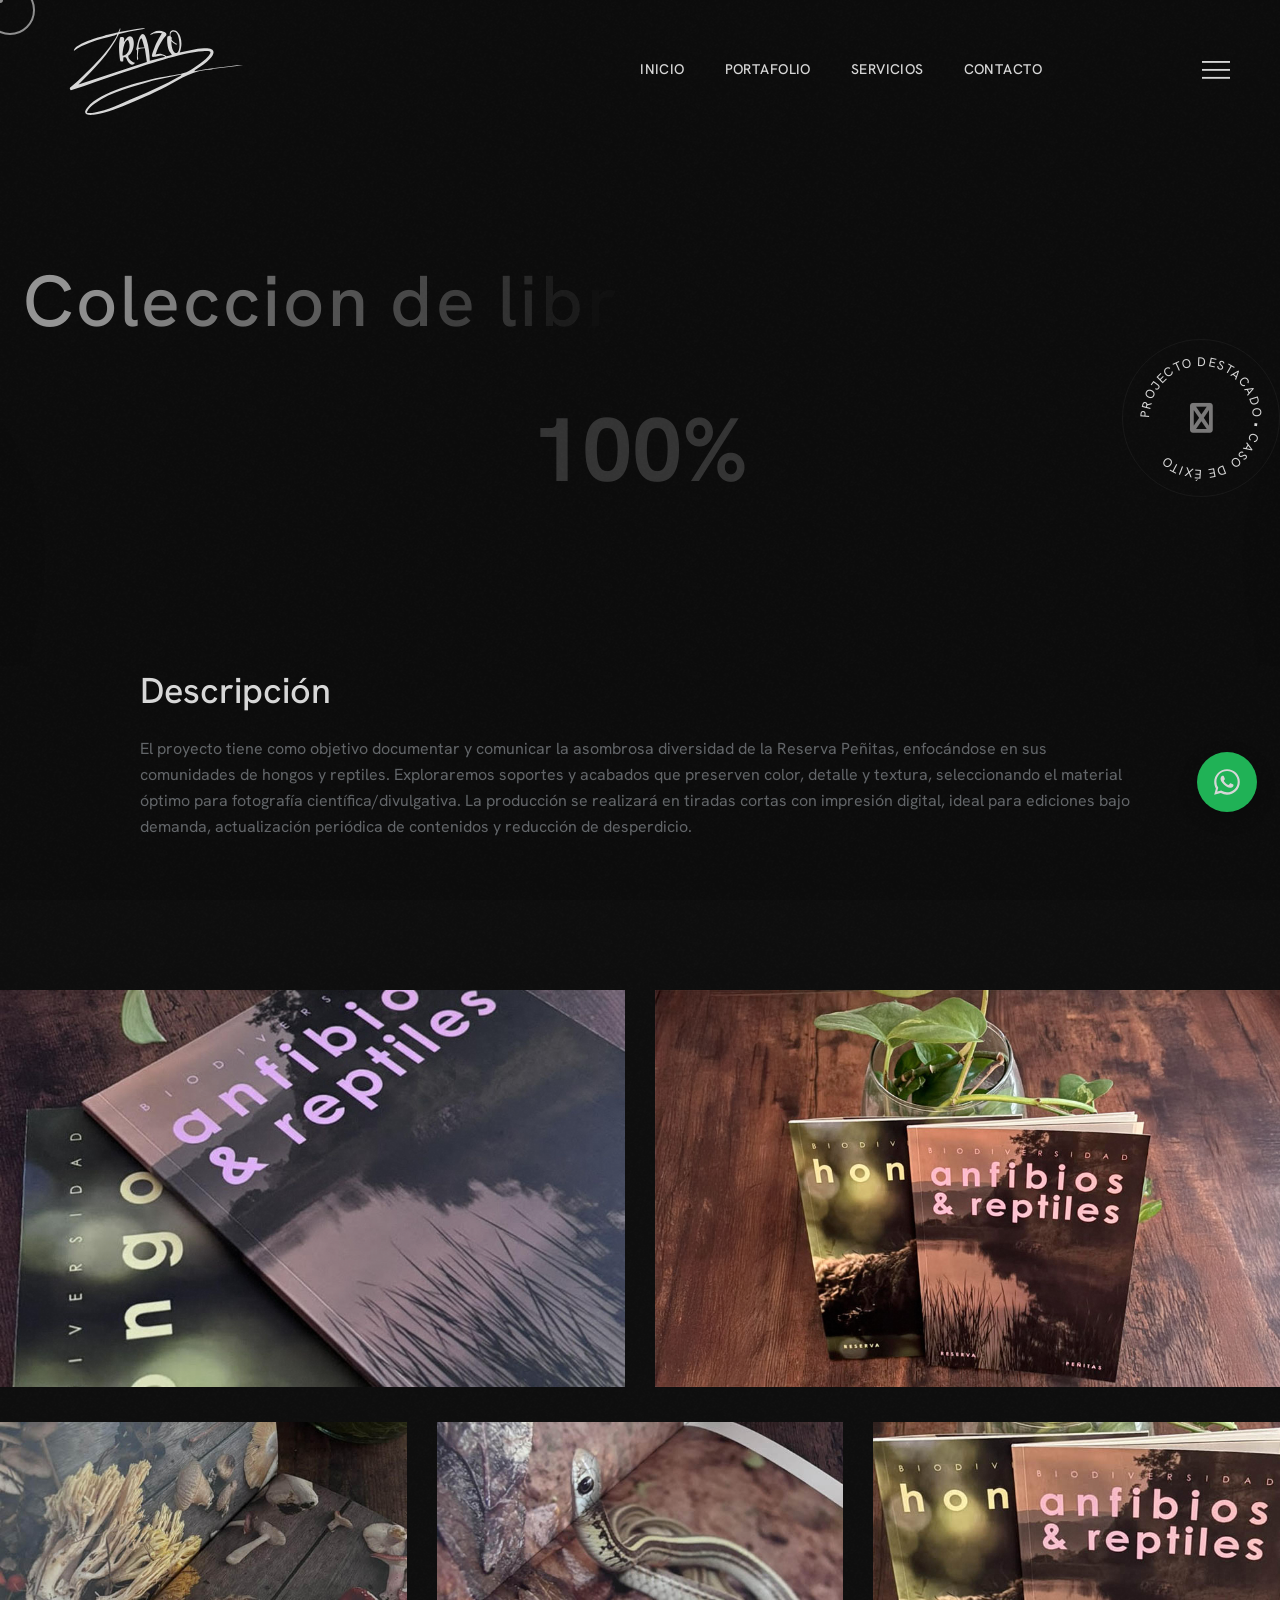
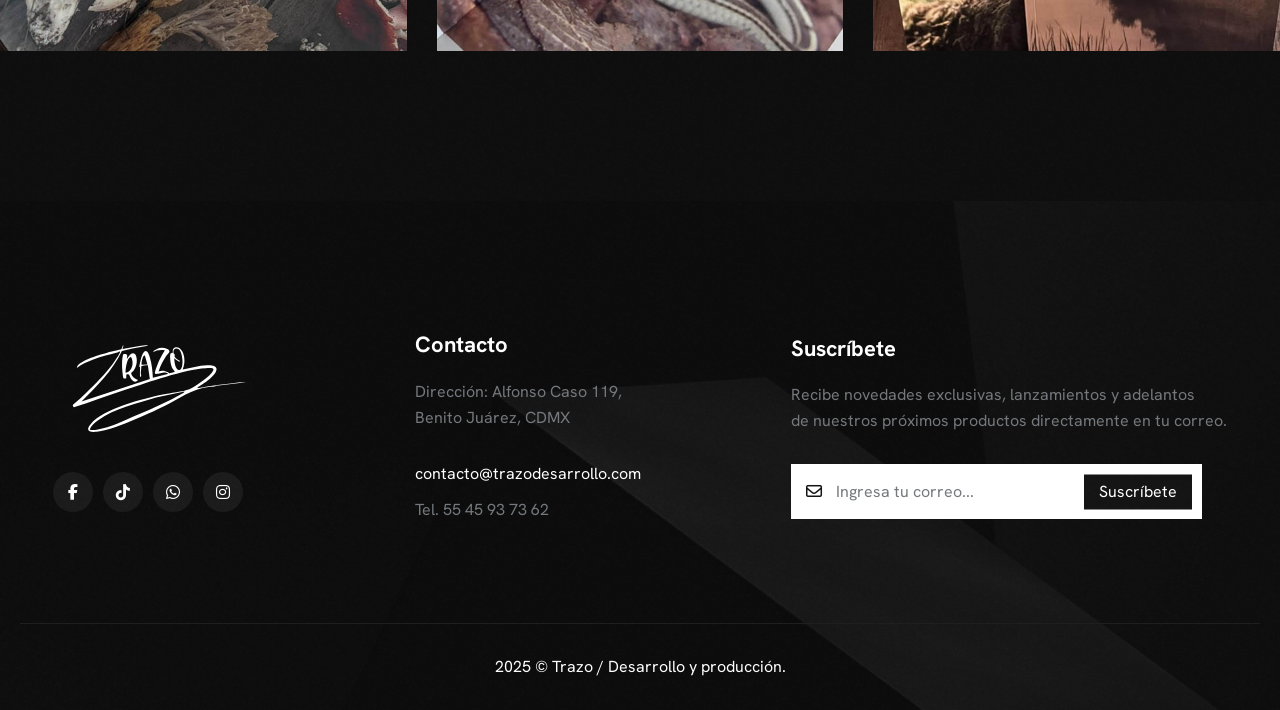
<file: 2.html>
<!DOCTYPE html>
<html lang="en" data-theme="light">

<head>
    <meta charset="UTF-8">
    <meta name="viewport" content="width=device-width, initial-scale=1.0">
    <link rel="shortcut icon" type="image/x-icon" href="assets/images/fav.png">
 <title>Trazo / Desarrollo</title>
    <link rel="stylesheet" href="assets/css/plugins/fontawesome-6.css">
    <link rel="stylesheet" href="assets/css/plugins/swiper.min.css">
    <link rel="stylesheet" href="assets/css/vendor/metismenu.css">
    <link rel="stylesheet" href="assets/css/plugins/animate.min.css">
    <link rel="stylesheet" href="assets/css/vendor/bootstrap.min.css">
    <link rel="stylesheet" href="assets/css/style.css">
</head>

<body class="inner-page">

    <!-- Scripts style two -->
    <!-- header area two start -->
    <header class="header-area header-one header--sticky">
        <div class="header-container-one">
            <div class="header-wrapper">
                <a href="index.html" class="logo">
                    <img src="assets/images/logo/01.svg" alt="logo">
                </a>
                <div class="header-right">

                    <nav class="nav-area drop-down-rts">
                        <ul class="navbar-nav-1">
                             <li class="menu-item main-nav-on">
                                <a class="menu-link" href="index.html"><span class="rolling-text">Inicio</span></a>

                                

                              <ul class="" style="display: block;">

                                </ul>

                            </li>
                             <li class="menu-item main-nav-on">
                                <a class="menu-link" href="portafolio.html"><span class="rolling-text">Portafolio</span></a>
                                
                          </li>
                            <li class="menu-item main-nav-on">
                                <a class="menu-link" href="servicios.html"><span class="rolling-text">Servicios</span></a>
                            </li>
                            
                        
                          <li class="menu-item main-nav-on">
                                <a class="menu-link" href="contact-form.html"><span class="rolling-text">Contacto</span></a>
                            </li>
                        </ul>
                    </nav>

                    <div class="action-area">
<div class="menu-btn">

              <div class="rts-offcanvas-wrapper">
                                <div class="container-menu">
                                    <div class="action-menu">
                                        <div class="close-event"></div>
                                        <div class="open-event">
                                            <!-- <div class="text">
                        <span>Menu</span>
                        <span>Close</span>
                    </div> -->
                                            <div class="burger">
                                                <svg viewBox="0 0 15 15" fill="none" xmlns="http://www.w3.org/2000/svg" class="icon-close" data-v-649bbaab="">
                                                    <line x1="13.788" y1="1.28816" x2="1.06011" y2="14.0161" stroke="currentColor" stroke-width="1.2"></line>
                                                    <line x1="1.06049" y1="1.43963" x2="13.7884" y2="14.1675" stroke="currentColor" stroke-width="1.2"></line>
                                                </svg>
                                                <svg viewBox="0 0 18 12" fill="none" xmlns="http://www.w3.org/2000/svg" class="icon-burger" data-v-649bbaab="">
                                                    <line x1="18" y1="0.6" y2="0.6" stroke="currentColor" stroke-width="1.2" data-v-649bbaab=""></line>
                                                    <line x1="18" y1="5.7167" y2="5.7167" stroke="currentColor" stroke-width="1.2" data-v-649bbaab=""></line>
                                                    <line x1="18" y1="10.8334" y2="10.8334" stroke="currentColor" stroke-width="1.2" data-v-649bbaab=""></line>
                                                </svg>
                                            </div>
                                        </div>
                                    </div>
                                </div>
                                <div class="rts-fs-menu">
                                    <div class="rts-fs-container row">

                                        <div class="rts-fs--nav col-12 col-md-6">
                                            <ul id="primary-menu" class="navbar-nav-button">
                                               <li><a class="menu-link" href="index.html" style="color: white; font-weight: bold; font-size: 42px;">Inicio</a></li>
                                                <li><a class="menu-link" href="portafolio.html" style="color: white; font-weight: bold; font-size: 42px;">Portafolio</a></li>
                                                <li><a class="menu-link" href="servicio.html" style="color: white; font-weight: bold; font-size: 42px;">Servicios</a></li>
                                                <li><a class="menu-link" href="contact-form.html" style="color: white; font-weight: bold; font-size: 42px;">Contacto</a></li>
                                     </ul>
                                        </div>

                                        <div class="rts-fs--contacts col-12 col-md-6">
                                            <div class="contact-inner">
                                                <div class="contact-information">
                                                    <h2 class="heading-title">Nuestra oficina</h2>
                                                    <div class="address">
                                                        <ul>
                                                            <li>
                                                                <p>Alfonso Caso 119</p>
                                                            </li>
                                                            <li>
                                                                <p>Benito Juárez, CDMX</p>
                                                            </li>
                                                        </ul>
                                                    </div>
                                                </div>
                                                <div class="contact-information">
                                                    <h2 class="heading-title">Contáctanos</h2>
                                                    <div class="contact">
                                                        <ul>
                                                            <li><a href="mailto:contacto@trazodesarrollo.com" class="mail">contacto@trazodesarrollo.com</a></li>
                                                            <li><a href="tel:5545937362" class="number">55 45 93 73 62</a></li>
                                                        </ul>
                                                    </div>
                                                    <div class="rts-social-area-one">
                                                        <ul>
                                                           <li><a href="https://www.facebook.com/profile.php?id=61577729882318"><i class="fa-brands fa-facebook-f"></i></a></li>
                                    <li><a href="https://www.tiktok.com/@trazodesarrollo?_t=ZS-8yIjtgkrzWc&_r=1"><i class="fa-brands fa-tiktok"></i></a></li>
                                    <li><a href="¡Hola! Les escribo desde su página web."><i class="fa-brands fa-whatsapp"></i></a></li>
                                    <li><a href="https://www.tiktok.com/@trazodesarrollo?_t=ZS-8yIjtgkrzWc&_r=1"><i class="fa-brands fa-instagram"></i></a></li>
                              
                                                        </ul>
                                                    </div>
                                                </div>
                                            </div>
                                        </div>

                                    </div>
                                </div>
                            </div>
                        </div>
                    </div>
                </div>
            </div>
        </div>
    </header>
    <!-- header area two end -->

    <!-- Scripts style two End -->


    <!-- portfolio title area and large img area -->
   
    <div class="portfolio-large-img-and-top-title">
        <div class="container">
            <div class="row">
                <div class="col-lg-12 ptb--140 ptb_md--80 ptb_sm--60">
                    <div class="title-areas-wrapper-pd pt--120 pt_md--60 pt_sm--50">
                        <div class="left-area">
                            <h1 class="title rts_hero__title">Coleccion de libros<br>
BIODIVERSIDAD:<br>
                              Hongos y Reptiles.</h1>
                        
                        </div>
                        <div class="right rts-scroll-down-circle-wrapper-3">
                            <a href="#" class="speen-shape scroll-down-circle-3">
                                <svg class="uni-circle-text-path uk-text-secondary uni-animation-spin" viewBox="0 0 100 100" width="140" height="140">
                                    <defs>
                                        <path id="circle" d="M 50, 50 m -37, 0 a 37,37 0 1,1 74,0 a 37,37 0 1,1 -74,0">
                                        </path>
                                    </defs>
                                    <text font-size="11.75">
                                        <textPath xlink:href="#circle">  Projecto destacado  •  Caso de éxito</textPath>
                                    </text>
                                </svg>
                                <i class="fa-solid fa-star-sharp"></i>
                            </a>
                        </div>
                    </div>
                </div>
            </div>
        </div>

    </div>
    <!-- portfolio title area and large img area end -->

    <!-- porftolio details area start -->
<div class="rts-portfolio-details-img-bottom rts-section-gapBottom">
  <div class="container-140" style="max-width:1640px;margin:0 auto;">
    <div class="row plr--120 plr_md--50 plr_sm--5" style="display:flex;flex-wrap:wrap;">
      <div class="col-lg-6" style="flex:0 0 100%;max-width:100%;">
        <div class="left-pd-image-bt-content">
          <h3 class="title">Descripción</h3>
          <p class="disc" style="max-width:1640px;width:100%;margin:0 auto;">
           El proyecto tiene como objetivo documentar y comunicar la asombrosa diversidad de la Reserva Peñitas, enfocándose en sus comunidades de hongos y reptiles. Exploraremos soportes y acabados que preserven color, detalle y textura, seleccionando el material óptimo para fotografía científica/divulgativa. La producción se realizará en tiradas cortas con impresión digital, ideal para ediciones bajo demanda, actualización periódica de contenidos y reducción de desperdicio.
          </p>
        </div>
      </div>
    </div>
  </div>
</div>

    <!-- porftolio details area end -->

    <!-- rts related product area start -->
    <div class="rts-related-product-area rts-section-gapBottom">
        <div class="container-full">
            <div class="row g-5">
                <div class="col-lg-6 col-md-6 col-sm-12 col-12">
                    <!-- single product -->
                    <div class="single-product-pd-full">
                        <a href="#" class="thumbnail">
                            <img src="assets/images/product/310.jpg" alt="product">
                        </a>
                    </div>
                    <!-- single product end -->
                </div>
                <div class="col-lg-6 col-md-6 col-sm-12 col-12">
                    <!-- single product -->
                    <div class="single-product-pd-full">
                        <a href="#" class="thumbnail">
                            <img src="assets/images/product/320.jpg" alt="product">
                        </a>
                    </div>
                    <!-- single product end -->
                </div>
            </div>
            <div class="row g-5 mt--5">
                <div class="col-lg-4 col-md-4 col-sm-12 col-12">
                    <!-- single product -->
                    <div class="single-product-pd-full">
                        <a href="#" class="thumbnail">
                            <img src="assets/images/product/330.jpg" alt="product">
                        </a>
                    </div>
                    <!-- single product end -->
                </div>
                <div class="col-lg-4 col-md-4 col-sm-12 col-12">
                    <!-- single product -->
                    <div class="single-product-pd-full">
                        <a href="#" class="thumbnail">
                            <img src="assets/images/product/340.jpg" alt="product">
                        </a>
                    </div>
                    <!-- single product end -->
                </div>
                <div class="col-lg-4 col-md-4 col-sm-12 col-12">
                    <!-- single product -->
                    <div class="single-product-pd-full">
                        <a href="#" class="thumbnail">
                            <img src="assets/images/product/350.jpg" alt="product">
                        </a>
                    </div>
                    <!-- single product end -->
                </div>
            </div>
        </div>
    </div>
    <!-- rts related product area end -->

    <!-- product details contact form area start -->
    
    <!-- product details contact form area end -->



    <!-- rts footer two area start -->
    <div class="rts-footer-two-area bg-footer-2 bg_image-1">
        <div class="container-140">
            <div class="row">
                <div class="col-lg-12 pt--130 pt_sm--60 pb--100 pb_sm--60">
                    <div class="footer-two-wrapper-content">
                        <!-- footer left start -->
                        <div class="footer-left-two">
                            <a href="index.html" class="logo">
                                <img src="assets/images/logo/03.svg" alt="logo">
                            </a>
        
                            <div class="rts-social-area-one">
                                <ul>
                                    <li><a href="https://www.facebook.com/profile.php?id=61577729882318"><i class="fa-brands fa-facebook-f"></i></a></li>
                                    <li><a href="https://www.tiktok.com/@trazodesarrollo?_t=ZS-8yIjtgkrzWc&_r=1"><i class="fa-brands fa-tiktok"></i></a></li>
                                    <li><a href="¡Hola! Les escribo desde su página web."><i class="fa-brands fa-whatsapp"></i></a></li>
                                    <li><a href="https://www.tiktok.com/@trazodesarrollo?_t=ZS-8yIjtgkrzWc&_r=1"><i class="fa-brands fa-instagram"></i></a></li>
                                </ul>
                            </div>
                        </div>
                        <!-- footer left end -->

                        <!-- footer right area start -->
                        <div class="footer-right-two">
                            <!-- contact info -->
                            <div class="contact-information">
                                <h5 class="title">Contacto</h5>
                              <a href="#" class="map">Dirección: Alfonso Caso 119, <br>Benito Juárez, CDMX</a>
                                <a href="mailto:contacto@trazodesarrollo.com" class="mail">contacto@trazodesarrollo.com</a>
                                <a href="tel:5545937362" class="number">Tel. 55 45 93 73 62</a>
                            </div>
                            <!-- contact info end -->
                            <!-- contact info -->
                            <div class="contact-information input">
                                <h5 class="title">Suscríbete</h5>
                                <p class="map">Recibe novedades exclusivas, lanzamientos y adelantos <br>  de nuestros próximos productos directamente en tu correo.</p>
                                <form action="#" class="form-footer-2">
                                    <label for="email-1"><i class="fa-regular fa-envelope"></i></label>
                                    <input id="email-1" type="email" placeholder="Ingresa tu correo..." required>
                                    <button type="submit">Suscríbete</button>
                                </form>
                            </div>
                            <!-- contact info end -->
                        </div>
                        <!-- footer right area end -->
                    </div>
                </div>
                <div class="col-lg-12">
                    <!-- copyright-area-start -->
                    <div class="copy-right-area-start-two">
                        <p class="left">2025 © Trazo / Desarrollo y producción.</p>
                    </div>
                    <!-- copyright-area-end -->
                </div>
            </div>
        </div>
    </div>
    <!-- rts footer two area end -->


    <!-- Scripts style two -->


    <div class="loading-screen" id="loading-screen">
        <span class="bar top-bar"></span>
        <span class="bar down-bar"></span>
        <span class="progress-line"></span>
        <span class="loading-counter"> </span>
    </div>


    <div class="bg-noise"></div>


    <!-- back to top start -->
    <div class="progress-wrap">
        <svg class="progress-circle svg-content" width="100%" height="100%" viewBox="-1 -1 102 102">
            <path d="M50,1 a49,49 0 0,1 0,98 a49,49 0 0,1 0,-98"></path>
        </svg>
    </div>
    <!-- back to top end -->



    <!-- pre loader start -->
    <div class="rts-cursor cursor-outer" data-default="yes" data-link="yes" data-slider="no">
        <span class="fn-cursor"></span>
    </div>
    <div class="rts-cursor cursor-inner" data-default="yes" data-link="yes" data-slider="no">
        <span class="fn-cursor">
        <span class="fn-left"></span>
        <span class="fn-right"></span>
        </span>
    </div>
    <!-- pre loader end -->





    <script defer src="assets/js/vendor/jquery.min.js"></script>
    <script defer src="assets/js/plugins/bootstrap.min.js"></script>
    <script defer src="assets/js/plugins/contact.form.js"></script>
    <script defer src="assets/js/vendor/waypoint.js"></script>
    <script defer src="assets/js/plugins/swiper.js"></script>


    <!-- for side bar sticky -->
    <script defer src="assets/js/plugins/resizer-sensor.js"></script>
    <script defer src="assets/js/plugins/sticky-sidebar.js"></script>
    <!-- for side bar sticky end-->

    <script defer src="assets/js/plugins/isotop.js"></script>
    <script defer src="assets/js/plugins/imagesloaded.pkgd.min.js"></script>

    <script defer src="assets/js/plugins/smoothscroll-varticle.js"></script>
    <script defer src="assets/js/vendor/gsap.js"></script>
    <script defer src="assets/js/plugins/scrolltiger.js"></script>
    <script defer src="assets/js/plugins/scrolltoplugin.js"></script>
    <script defer src="assets/js/plugins/splittext.js"></script>
    <script defer src="assets/js/plugins/smoothscroll.js"></script>

    <!-- title opacity scroll magix -->
    <script defer src="assets/js/plugins/scrollmagic.js"></script>
    <script defer src="assets/js/plugins/animate-scrollmagic.js"></script>
    <!-- title opacity scroll magic end -->



    <script defer src="assets/js/plugins/tilt.js"></script>
    <script defer src="assets/js/plugins/counterup.js"></script>

    <script defer src="assets/js/vendor/waw.js"></script>
    <!-- custom javascripts -->
    <script defer src="assets/js/main.js"></script>
    <script defer src="assets/js/whatsapp-float.js"></script>

    <!-- Scripts style two End -->
</body>

</html>
</file>
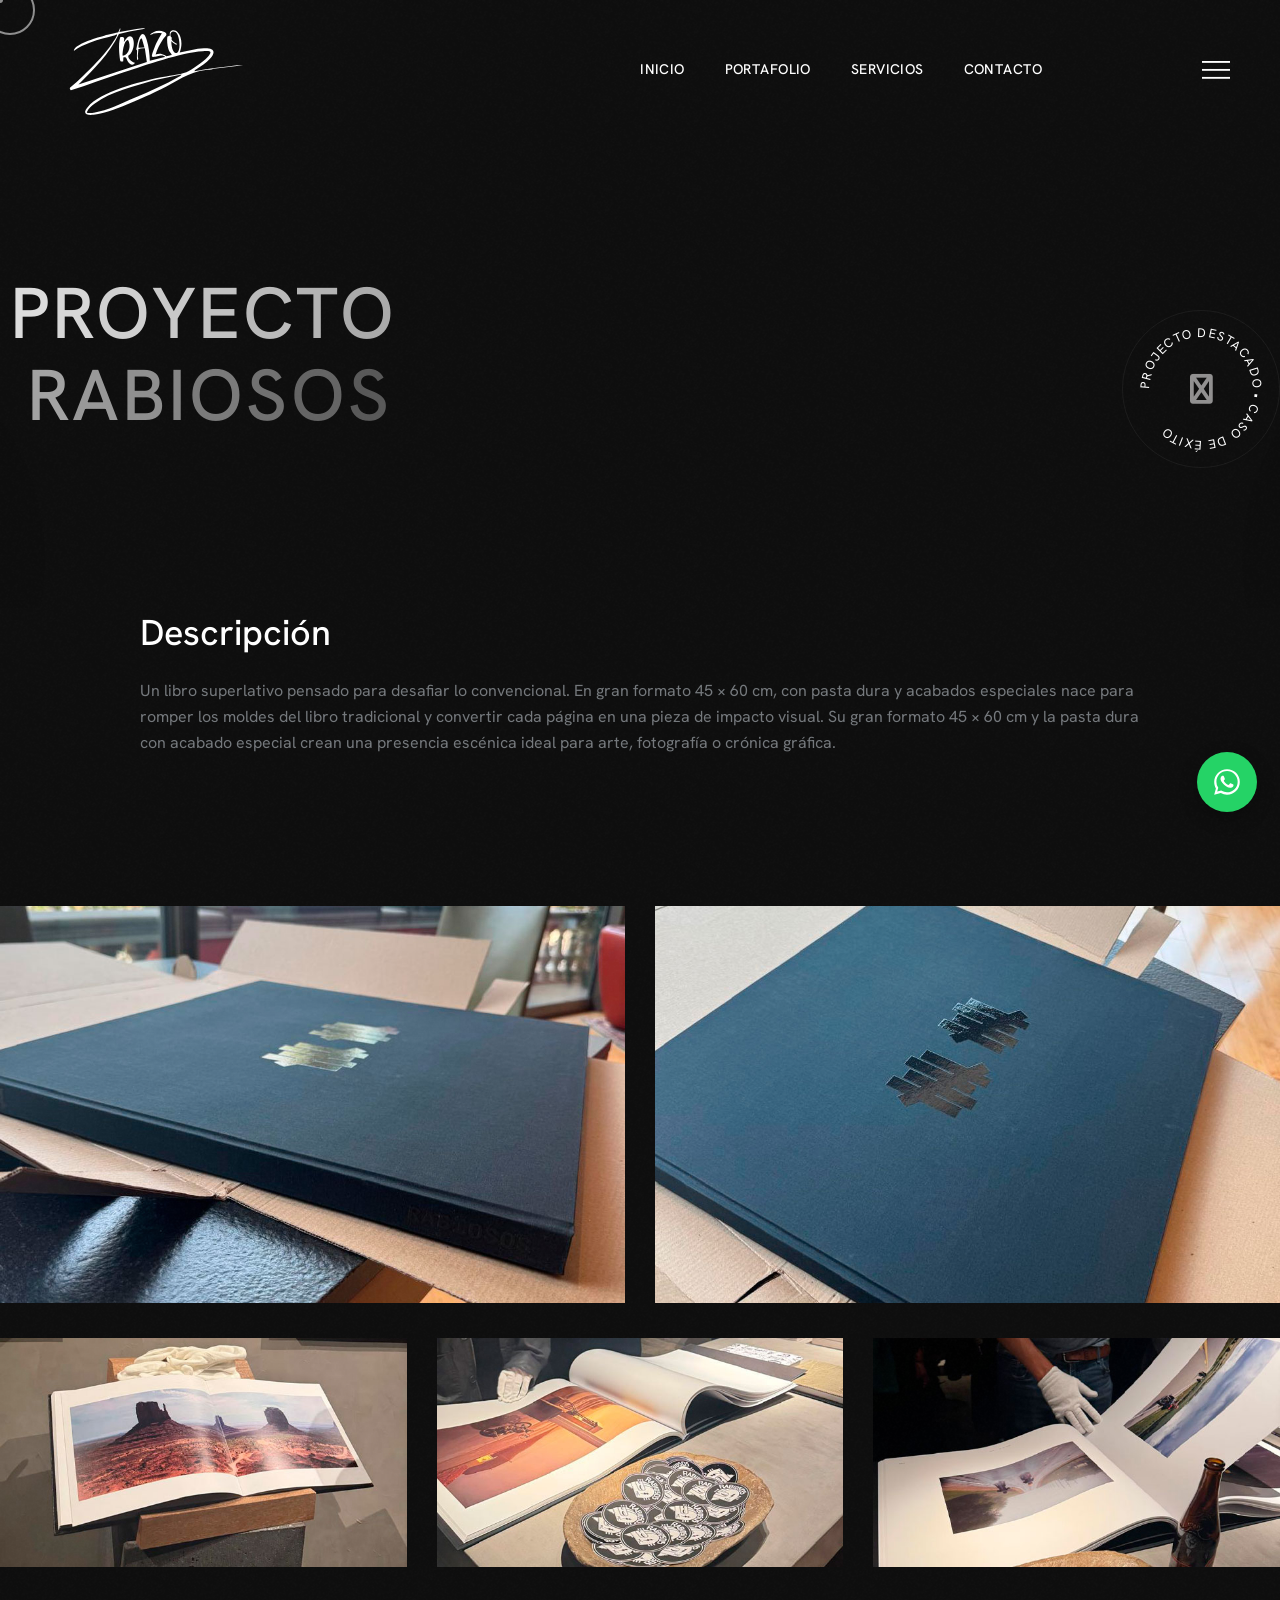
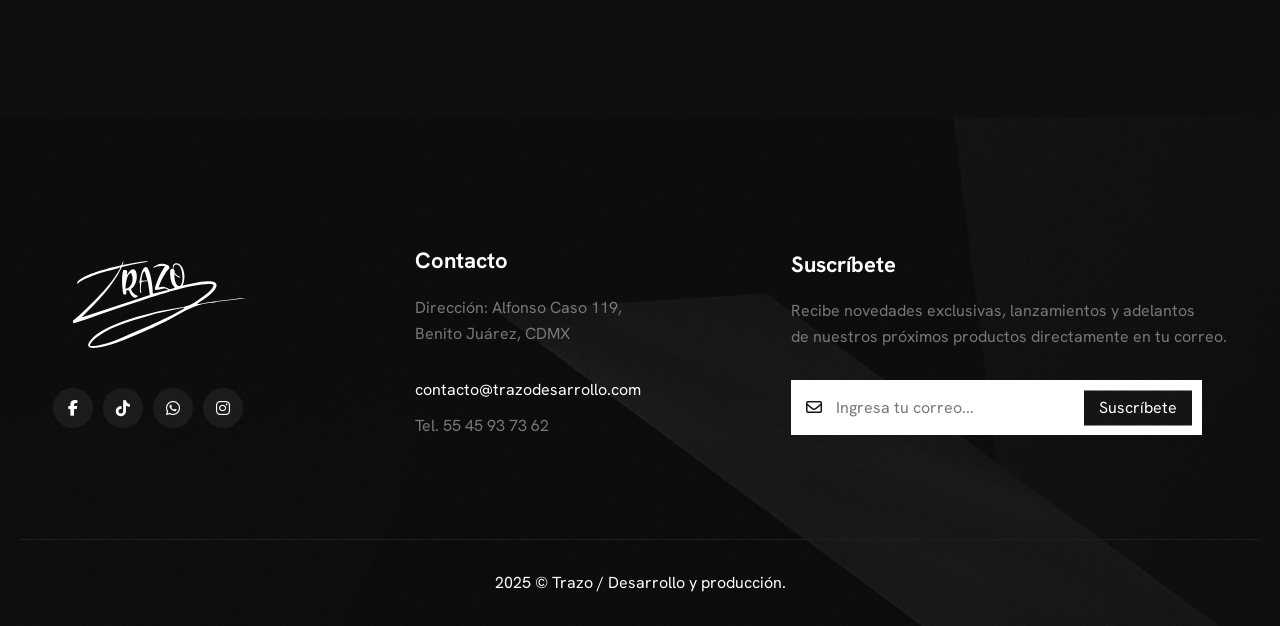
<file: 3.html>
<!DOCTYPE html>
<html lang="en" data-theme="light">

<head>
    <meta charset="UTF-8">
    <meta name="viewport" content="width=device-width, initial-scale=1.0">
    <link rel="shortcut icon" type="image/x-icon" href="assets/images/fav.png">
 <title>Trazo / Desarrollo</title>
    <link rel="stylesheet" href="assets/css/plugins/fontawesome-6.css">
    <link rel="stylesheet" href="assets/css/plugins/swiper.min.css">
    <link rel="stylesheet" href="assets/css/vendor/metismenu.css">
    <link rel="stylesheet" href="assets/css/plugins/animate.min.css">
    <link rel="stylesheet" href="assets/css/vendor/bootstrap.min.css">
    <link rel="stylesheet" href="assets/css/style.css">
</head>

<body class="inner-page">

    <!-- Scripts style two -->
    <!-- header area two start -->
    <header class="header-area header-one header--sticky">
        <div class="header-container-one">
            <div class="header-wrapper">
                <a href="index.html" class="logo">
                    <img src="assets/images/logo/01.svg" alt="logo">
                </a>
                <div class="header-right">

                    <nav class="nav-area drop-down-rts">
                        <ul class="navbar-nav-1">
                             <li class="menu-item main-nav-on">
                                <a class="menu-link" href="index.html"><span class="rolling-text">Inicio</span></a>

                                

                              <ul class="" style="display: block;">

                                </ul>

                            </li>
                             <li class="menu-item main-nav-on">
                                <a class="menu-link" href="portafolio.html"><span class="rolling-text">Portafolio</span></a>
                                
                          </li>
                            <li class="menu-item main-nav-on">
                                <a class="menu-link" href="servicios.html"><span class="rolling-text">Servicios</span></a>
                            </li>
                            
                        
                          <li class="menu-item main-nav-on">
                                <a class="menu-link" href="contact-form.html"><span class="rolling-text">Contacto</span></a>
                            </li>
                        </ul>
                    </nav>

                    <div class="action-area">
<div class="menu-btn">

              <div class="rts-offcanvas-wrapper">
                                <div class="container-menu">
                                    <div class="action-menu">
                                        <div class="close-event"></div>
                                        <div class="open-event">
                                            <!-- <div class="text">
                        <span>Menu</span>
                        <span>Close</span>
                    </div> -->
                                            <div class="burger">
                                                <svg viewBox="0 0 15 15" fill="none" xmlns="http://www.w3.org/2000/svg" class="icon-close" data-v-649bbaab="">
                                                    <line x1="13.788" y1="1.28816" x2="1.06011" y2="14.0161" stroke="currentColor" stroke-width="1.2"></line>
                                                    <line x1="1.06049" y1="1.43963" x2="13.7884" y2="14.1675" stroke="currentColor" stroke-width="1.2"></line>
                                                </svg>
                                                <svg viewBox="0 0 18 12" fill="none" xmlns="http://www.w3.org/2000/svg" class="icon-burger" data-v-649bbaab="">
                                                    <line x1="18" y1="0.6" y2="0.6" stroke="currentColor" stroke-width="1.2" data-v-649bbaab=""></line>
                                                    <line x1="18" y1="5.7167" y2="5.7167" stroke="currentColor" stroke-width="1.2" data-v-649bbaab=""></line>
                                                    <line x1="18" y1="10.8334" y2="10.8334" stroke="currentColor" stroke-width="1.2" data-v-649bbaab=""></line>
                                                </svg>
                                            </div>
                                        </div>
                                    </div>
                                </div>
                                <div class="rts-fs-menu">
                                    <div class="rts-fs-container row">

                                        <div class="rts-fs--nav col-12 col-md-6">
                                            <ul id="primary-menu" class="navbar-nav-button">
                                               <li><a class="menu-link" href="index.html" style="color: white; font-weight: bold; font-size: 42px;">Inicio</a></li>
                                                <li><a class="menu-link" href="portafolio.html" style="color: white; font-weight: bold; font-size: 42px;">Portafolio</a></li>
                                                <li><a class="menu-link" href="servicio.html" style="color: white; font-weight: bold; font-size: 42px;">Servicios</a></li>
                                                <li><a class="menu-link" href="contact-form.html" style="color: white; font-weight: bold; font-size: 42px;">Contacto</a></li>
                                     </ul>
                                        </div>

                                        <div class="rts-fs--contacts col-12 col-md-6">
                                            <div class="contact-inner">
                                                <div class="contact-information">
                                                    <h2 class="heading-title">Nuestra oficina</h2>
                                                    <div class="address">
                                                        <ul>
                                                            <li>
                                                                <p>Alfonso Caso 119</p>
                                                            </li>
                                                            <li>
                                                                <p>Benito Juárez, CDMX</p>
                                                            </li>
                                                        </ul>
                                                    </div>
                                                </div>
                                                <div class="contact-information">
                                                    <h2 class="heading-title">Contáctanos</h2>
                                                    <div class="contact">
                                                        <ul>
                                                            <li><a href="mailto:contacto@trazodesarrollo.com" class="mail">contacto@trazodesarrollo.com</a></li>
                                                            <li><a href="tel:5545937362" class="number">55 45 93 73 62</a></li>
                                                        </ul>
                                                    </div>
                                                    <div class="rts-social-area-one">
                                                        <ul>
                                                           <li><a href="https://www.facebook.com/profile.php?id=61577729882318"><i class="fa-brands fa-facebook-f"></i></a></li>
                                    <li><a href="https://www.tiktok.com/@trazodesarrollo?_t=ZS-8yIjtgkrzWc&_r=1"><i class="fa-brands fa-tiktok"></i></a></li>
                                    <li><a href="¡Hola! Les escribo desde su página web."><i class="fa-brands fa-whatsapp"></i></a></li>
                                    <li><a href="https://www.tiktok.com/@trazodesarrollo?_t=ZS-8yIjtgkrzWc&_r=1"><i class="fa-brands fa-instagram"></i></a></li>
                              
                                                        </ul>
                                                    </div>
                                                </div>
                                            </div>
                                        </div>

                                    </div>
                                </div>
                            </div>
                        </div>
                    </div>
                </div>
            </div>
        </div>
    </header>
    <!-- header area two end -->

    <!-- Scripts style two End -->


    <!-- portfolio title area and large img area -->
   
    <div class="portfolio-large-img-and-top-title">
        <div class="container">
            <div class="row">
                <div class="col-lg-12 ptb--140 ptb_md--80 ptb_sm--60">
                    <div class="title-areas-wrapper-pd pt--120 pt_md--60 pt_sm--50">
                        <div class="left-area">
                            <h1 class="title rts_hero__title">PROYECTO
<br>
                                RABIOSOS</h1>
                        
                        </div>
                        <div class="right rts-scroll-down-circle-wrapper-3">
                            <a href="#" class="speen-shape scroll-down-circle-3">
                                <svg class="uni-circle-text-path uk-text-secondary uni-animation-spin" viewBox="0 0 100 100" width="140" height="140">
                                    <defs>
                                        <path id="circle" d="M 50, 50 m -37, 0 a 37,37 0 1,1 74,0 a 37,37 0 1,1 -74,0">
                                        </path>
                                    </defs>
                                    <text font-size="11.75">
                                        <textPath xlink:href="#circle">  Projecto destacado  •  Caso de éxito</textPath>
                                    </text>
                                </svg>
                                <i class="fa-solid fa-star-sharp"></i>
                            </a>
                        </div>
                    </div>
                </div>
            </div>
        </div>

    </div>
    <!-- portfolio title area and large img area end -->

    <!-- porftolio details area start -->
<div class="rts-portfolio-details-img-bottom rts-section-gapBottom">
  <div class="container-140" style="max-width:1640px;margin:0 auto;">
    <div class="row plr--120 plr_md--50 plr_sm--5" style="display:flex;flex-wrap:wrap;">
      <div class="col-lg-6" style="flex:0 0 100%;max-width:100%;">
        <div class="left-pd-image-bt-content">
          <h3 class="title">Descripción</h3>
          <p class="disc" style="max-width:1640px;width:100%;margin:0 auto;">
            Un libro superlativo pensado para desafiar lo convencional. En gran formato 45 × 60 cm, con pasta dura y acabados especiales nace para romper los moldes del libro tradicional y convertir cada página en una pieza de impacto visual. Su gran formato 45 × 60 cm y la pasta dura con acabado especial crean una presencia escénica ideal para arte, fotografía o crónica gráfica.
          </p>
        </div>
      </div>
    </div>
  </div>
</div>

    <!-- porftolio details area end -->

    <!-- rts related product area start -->
    <div class="rts-related-product-area rts-section-gapBottom">
        <div class="container-full">
            <div class="row g-5">
                <div class="col-lg-6 col-md-6 col-sm-12 col-12">
                    <!-- single product -->
                    <div class="single-product-pd-full">
                        <a href="#" class="thumbnail">
                            <img src="assets/images/product/210.jpg" alt="product">
                        </a>
                    </div>
                    <!-- single product end -->
                </div>
                <div class="col-lg-6 col-md-6 col-sm-12 col-12">
                    <!-- single product -->
                    <div class="single-product-pd-full">
                        <a href="#" class="thumbnail">
                            <img src="assets/images/product/220.jpg" alt="product">
                        </a>
                    </div>
                    <!-- single product end -->
                </div>
            </div>
            <div class="row g-5 mt--5">
                <div class="col-lg-4 col-md-4 col-sm-12 col-12">
                    <!-- single product -->
                    <div class="single-product-pd-full">
                        <a href="#" class="thumbnail">
                            <img src="assets/images/product/230.jpg" alt="product">
                        </a>
                    </div>
                    <!-- single product end -->
                </div>
                <div class="col-lg-4 col-md-4 col-sm-12 col-12">
                    <!-- single product -->
                    <div class="single-product-pd-full">
                        <a href="#" class="thumbnail">
                            <img src="assets/images/product/240.jpg" alt="product">
                        </a>
                    </div>
                    <!-- single product end -->
                </div>
                <div class="col-lg-4 col-md-4 col-sm-12 col-12">
                    <!-- single product -->
                    <div class="single-product-pd-full">
                        <a href="#" class="thumbnail">
                            <img src="assets/images/product/250.jpg" alt="product">
                        </a>
                    </div>
                    <!-- single product end -->
                </div>
            </div>
        </div>
    </div>
    <!-- rts related product area end -->

    <!-- product details contact form area start -->
    
    <!-- product details contact form area end -->



    <!-- rts footer two area start -->
    <div class="rts-footer-two-area bg-footer-2 bg_image-1">
        <div class="container-140">
            <div class="row">
                <div class="col-lg-12 pt--130 pt_sm--60 pb--100 pb_sm--60">
                    <div class="footer-two-wrapper-content">
                        <!-- footer left start -->
                        <div class="footer-left-two">
                            <a href="index.html" class="logo">
                                <img src="assets/images/logo/03.svg" alt="logo">
                            </a>
        
                            <div class="rts-social-area-one">
                                <ul>
                                    <li><a href="https://www.facebook.com/profile.php?id=61577729882318"><i class="fa-brands fa-facebook-f"></i></a></li>
                                    <li><a href="https://www.tiktok.com/@trazodesarrollo?_t=ZS-8yIjtgkrzWc&_r=1"><i class="fa-brands fa-tiktok"></i></a></li>
                                    <li><a href="¡Hola! Les escribo desde su página web."><i class="fa-brands fa-whatsapp"></i></a></li>
                                    <li><a href="https://www.tiktok.com/@trazodesarrollo?_t=ZS-8yIjtgkrzWc&_r=1"><i class="fa-brands fa-instagram"></i></a></li>
                                </ul>
                            </div>
                        </div>
                        <!-- footer left end -->

                        <!-- footer right area start -->
                        <div class="footer-right-two">
                            <!-- contact info -->
                            <div class="contact-information">
                                <h5 class="title">Contacto</h5>
                              <a href="#" class="map">Dirección: Alfonso Caso 119, <br>Benito Juárez, CDMX</a>
                                <a href="mailto:contacto@trazodesarrollo.com" class="mail">contacto@trazodesarrollo.com</a>
                                <a href="tel:5545937362" class="number">Tel. 55 45 93 73 62</a>
                            </div>
                            <!-- contact info end -->
                            <!-- contact info -->
                            <div class="contact-information input">
                                <h5 class="title">Suscríbete</h5>
                                <p class="map">Recibe novedades exclusivas, lanzamientos y adelantos <br>  de nuestros próximos productos directamente en tu correo.</p>
                                <form action="#" class="form-footer-2">
                                    <label for="email-1"><i class="fa-regular fa-envelope"></i></label>
                                    <input id="email-1" type="email" placeholder="Ingresa tu correo..." required>
                                    <button type="submit">Suscríbete</button>
                                </form>
                            </div>
                            <!-- contact info end -->
                        </div>
                        <!-- footer right area end -->
                    </div>
                </div>
                <div class="col-lg-12">
                    <!-- copyright-area-start -->
                    <div class="copy-right-area-start-two">
                        <p class="left">2025 © Trazo / Desarrollo y producción.</p>
                    </div>
                    <!-- copyright-area-end -->
                </div>
            </div>
        </div>
    </div>
    <!-- rts footer two area end -->


    <!-- Scripts style two -->


    <div class="loading-screen" id="loading-screen">
        <span class="bar top-bar"></span>
        <span class="bar down-bar"></span>
        <span class="progress-line"></span>
        <span class="loading-counter"> </span>
    </div>


    <div class="bg-noise"></div>


    <!-- back to top start -->
    <div class="progress-wrap">
        <svg class="progress-circle svg-content" width="100%" height="100%" viewBox="-1 -1 102 102">
            <path d="M50,1 a49,49 0 0,1 0,98 a49,49 0 0,1 0,-98"></path>
        </svg>
    </div>
    <!-- back to top end -->



    <!-- pre loader start -->
    <div class="rts-cursor cursor-outer" data-default="yes" data-link="yes" data-slider="no">
        <span class="fn-cursor"></span>
    </div>
    <div class="rts-cursor cursor-inner" data-default="yes" data-link="yes" data-slider="no">
        <span class="fn-cursor">
        <span class="fn-left"></span>
        <span class="fn-right"></span>
        </span>
    </div>
    <!-- pre loader end -->





    <script defer src="assets/js/vendor/jquery.min.js"></script>
    <script defer src="assets/js/plugins/bootstrap.min.js"></script>
    <script defer src="assets/js/plugins/contact.form.js"></script>
    <script defer src="assets/js/vendor/waypoint.js"></script>
    <script defer src="assets/js/plugins/swiper.js"></script>


    <!-- for side bar sticky -->
    <script defer src="assets/js/plugins/resizer-sensor.js"></script>
    <script defer src="assets/js/plugins/sticky-sidebar.js"></script>
    <!-- for side bar sticky end-->

    <script defer src="assets/js/plugins/isotop.js"></script>
    <script defer src="assets/js/plugins/imagesloaded.pkgd.min.js"></script>

    <script defer src="assets/js/plugins/smoothscroll-varticle.js"></script>
    <script defer src="assets/js/vendor/gsap.js"></script>
    <script defer src="assets/js/plugins/scrolltiger.js"></script>
    <script defer src="assets/js/plugins/scrolltoplugin.js"></script>
    <script defer src="assets/js/plugins/splittext.js"></script>
    <script defer src="assets/js/plugins/smoothscroll.js"></script>

    <!-- title opacity scroll magix -->
    <script defer src="assets/js/plugins/scrollmagic.js"></script>
    <script defer src="assets/js/plugins/animate-scrollmagic.js"></script>
    <!-- title opacity scroll magic end -->



    <script defer src="assets/js/plugins/tilt.js"></script>
    <script defer src="assets/js/plugins/counterup.js"></script>

    <script defer src="assets/js/vendor/waw.js"></script>
    <!-- custom javascripts -->
    <script defer src="assets/js/main.js"></script>
    <script defer src="assets/js/whatsapp-float.js"></script>

    <!-- Scripts style two End -->
</body>

</html>
</file>
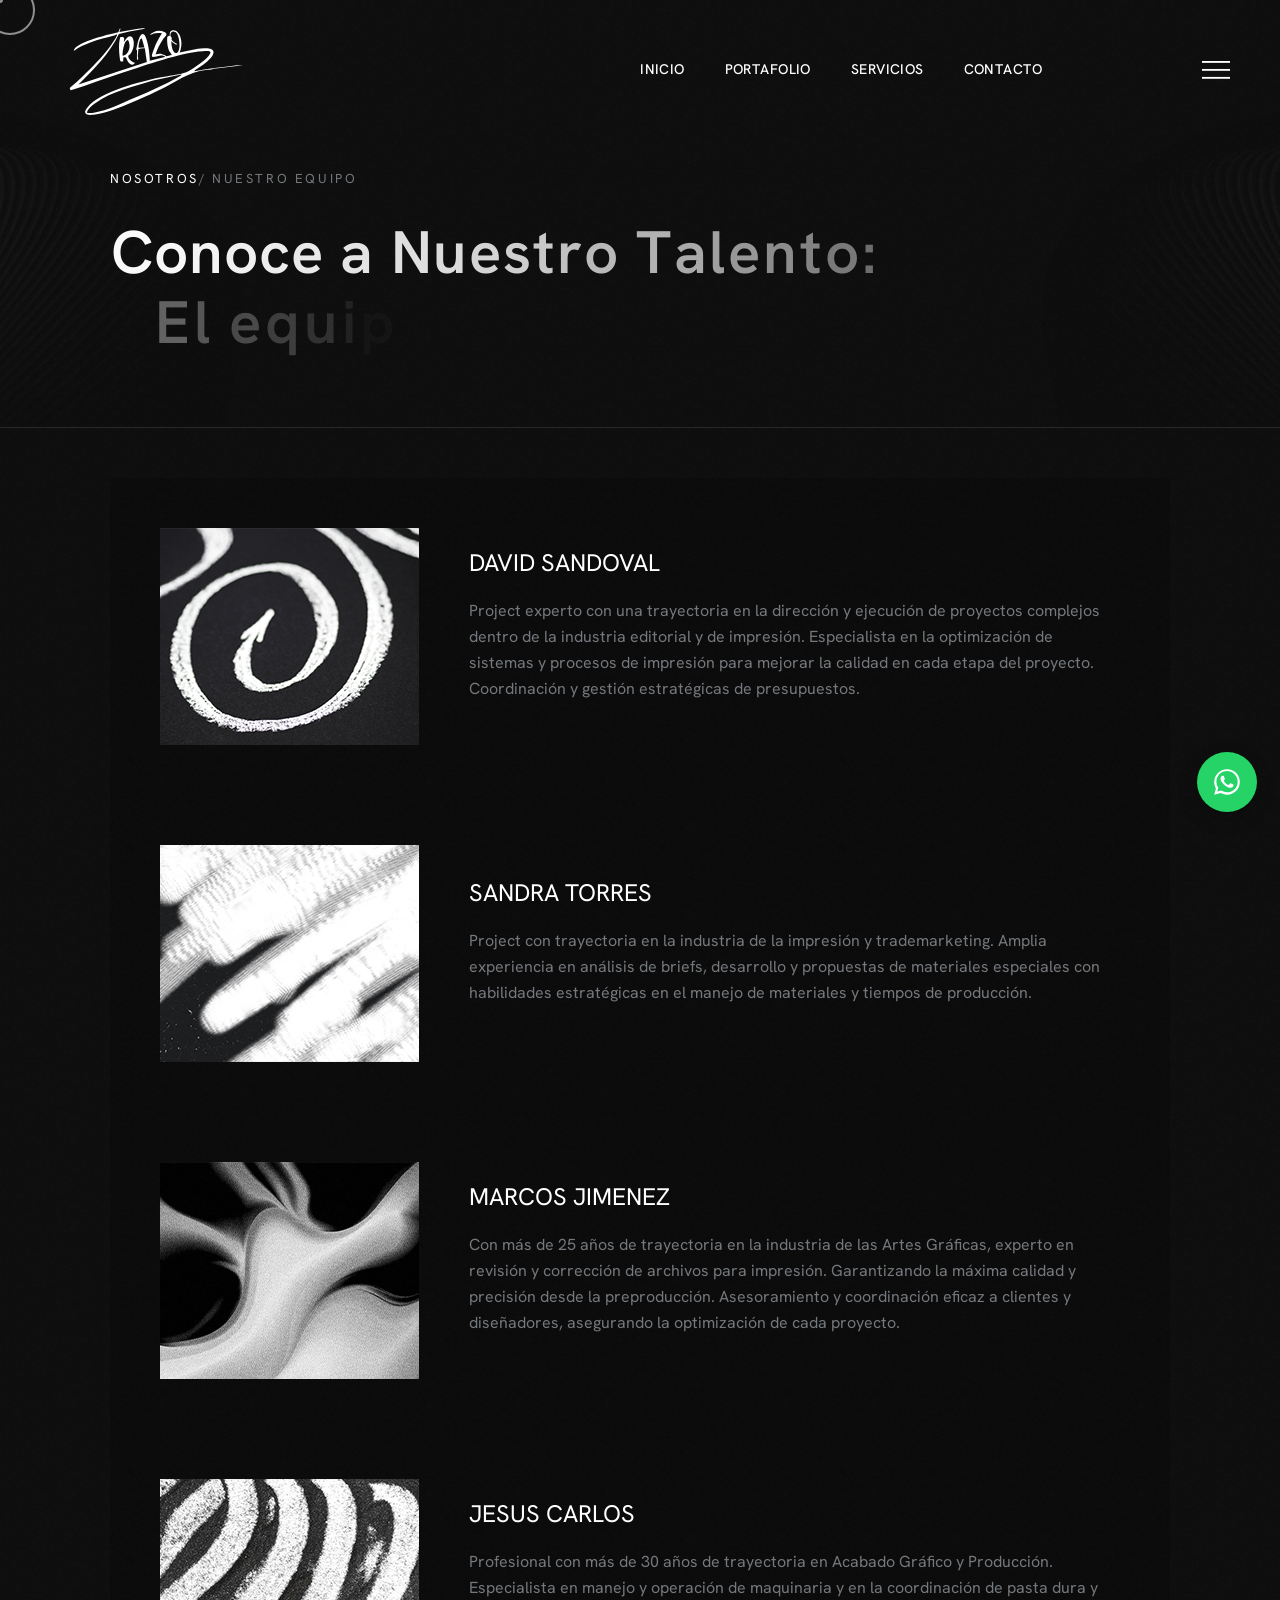
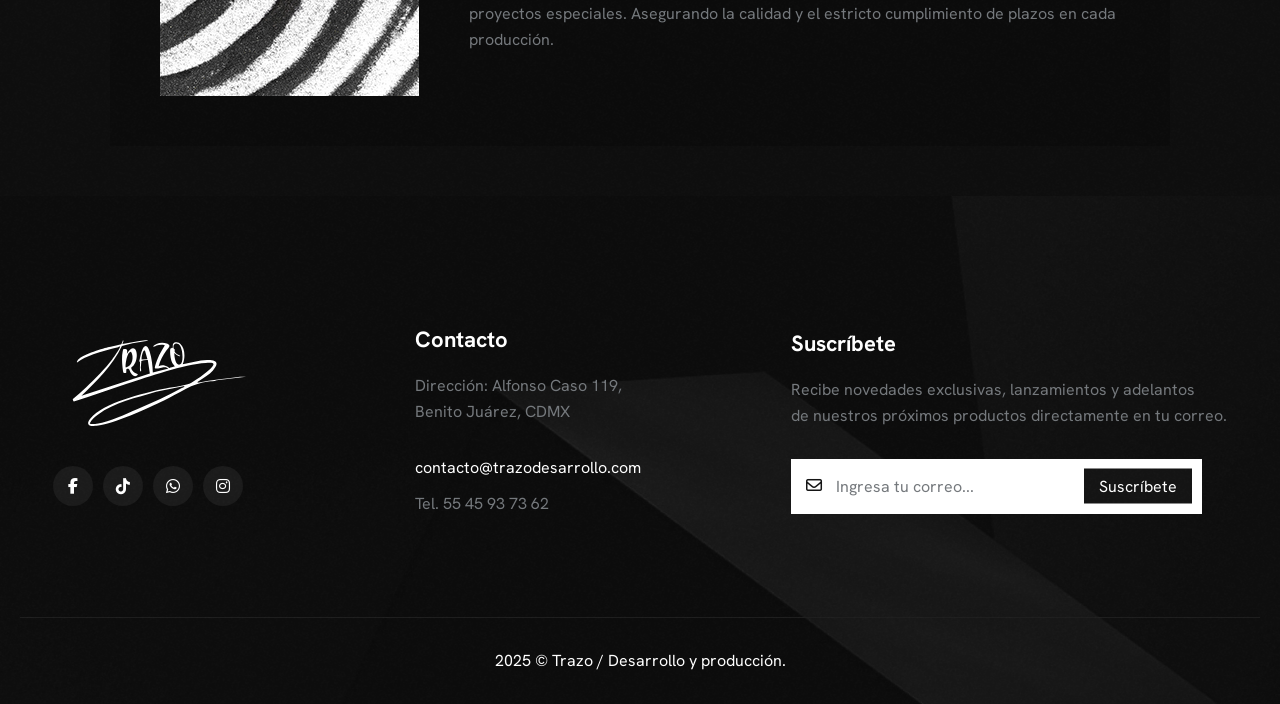
<file: blog-details.html>
<!DOCTYPE html>
<html lang="en" data-theme="light">

<head>
    <meta charset="UTF-8">
    <meta name="viewport" content="width=device-width, initial-scale=1.0">
    <link rel="shortcut icon" type="image/x-icon" href="assets/images/fav.png">
 <title>Trazo / Desarrollo</title>
    <link rel="stylesheet" href="assets/css/plugins/fontawesome-6.css">
    <link rel="stylesheet" href="assets/css/plugins/swiper.min.css">
    <link rel="stylesheet" href="assets/css/vendor/metismenu.css">
    <link rel="stylesheet" href="assets/css/plugins/animate.min.css">
    <link rel="stylesheet" href="assets/css/vendor/bootstrap.min.css">
    <link rel="stylesheet" href="assets/css/style.css">
</head>

<body class="inner-page blog-details">

    <!-- Scripts style two -->
    <!-- header area two start -->
    <header class="header-area header-one header--sticky">
        <div class="header-container-one">
            <div class="header-wrapper">
                <a href="index.html" class="logo">
                    <img src="assets/images/logo/01.svg" alt="logo">
                </a>
                <div class="header-right">

                    <nav class="nav-area drop-down-rts">
                        <ul class="navbar-nav-1">
                             <li class="menu-item main-nav-on">
                                <a class="menu-link" href="index.html"><span class="rolling-text">Inicio</span></a>

                                

                              <ul class="" style="display: block;">

                                </ul>

                            </li>
                             <li class="menu-item main-nav-on">
                                <a class="menu-link" href="portafolio.html"><span class="rolling-text">Portafolio</span></a>
                                
                          </li>
                            <li class="menu-item main-nav-on">
                                <a class="menu-link" href="servicios.html"><span class="rolling-text">Servicios</span></a>
                            </li>
                            
                        
                          <li class="menu-item main-nav-on">
                                <a class="menu-link" href="contact-form.html"><span class="rolling-text">Contacto</span></a>
                            </li>
                        </ul>
                    </nav>

                    <div class="action-area">
<div class="menu-btn">

              <div class="rts-offcanvas-wrapper">
                                <div class="container-menu">
                                    <div class="action-menu">
                                        <div class="close-event"></div>
                                        <div class="open-event">
                                            <!-- <div class="text">
                        <span>Menu</span>
                        <span>Close</span>
                    </div> -->
                                            <div class="burger">
                                                <svg viewBox="0 0 15 15" fill="none" xmlns="http://www.w3.org/2000/svg" class="icon-close" data-v-649bbaab="">
                                                    <line x1="13.788" y1="1.28816" x2="1.06011" y2="14.0161" stroke="currentColor" stroke-width="1.2"></line>
                                                    <line x1="1.06049" y1="1.43963" x2="13.7884" y2="14.1675" stroke="currentColor" stroke-width="1.2"></line>
                                                </svg>
                                                <svg viewBox="0 0 18 12" fill="none" xmlns="http://www.w3.org/2000/svg" class="icon-burger" data-v-649bbaab="">
                                                    <line x1="18" y1="0.6" y2="0.6" stroke="currentColor" stroke-width="1.2" data-v-649bbaab=""></line>
                                                    <line x1="18" y1="5.7167" y2="5.7167" stroke="currentColor" stroke-width="1.2" data-v-649bbaab=""></line>
                                                    <line x1="18" y1="10.8334" y2="10.8334" stroke="currentColor" stroke-width="1.2" data-v-649bbaab=""></line>
                                                </svg>
                                            </div>
                                        </div>
                                    </div>
                                </div>
                                <div class="rts-fs-menu">
                                    <div class="rts-fs-container row">

                                        <div class="rts-fs--nav col-12 col-md-6">
                                            <ul id="primary-menu" class="navbar-nav-button">
                                               <li><a class="menu-link" href="index.html" style="color: white; font-weight: bold; font-size: 42px;">Inicio</a></li>
                                                <li><a class="menu-link" href="portafolio.html" style="color: white; font-weight: bold; font-size: 42px;">Portafolio</a></li>
                                                <li><a class="menu-link" href="servicio.html" style="color: white; font-weight: bold; font-size: 42px;">Servicios</a></li>
                                                <li><a class="menu-link" href="contact-form.html" style="color: white; font-weight: bold; font-size: 42px;">Contacto</a></li>
                                     </ul>
                                        </div>

                                        <div class="rts-fs--contacts col-12 col-md-6">
                                            <div class="contact-inner">
                                                <div class="contact-information">
                                                    <h2 class="heading-title">Nuestra oficina</h2>
                                                    <div class="address">
                                                        <ul>
                                                            <li>
                                                                <p>Alfonso Caso 119</p>
                                                            </li>
                                                            <li>
                                                                <p>Benito Juárez, CDMX</p>
                                                            </li>
                                                        </ul>
                                                    </div>
                                                </div>
                                                <div class="contact-information">
                                                    <h2 class="heading-title">Contáctanos</h2>
                                                    <div class="contact">
                                                        <ul>
                                                            <li><a href="mailto:contacto@trazodesarrollo.com" class="mail">contacto@trazodesarrollo.com</a></li>
                                                            <li><a href="tel:5545937362" class="number">55 45 93 73 62</a></li>
                                                        </ul>
                                                    </div>
                                                    <div class="rts-social-area-one">
                                                        <ul>
                                                           <li><a href="https://www.facebook.com/profile.php?id=61577729882318"><i class="fa-brands fa-facebook-f"></i></a></li>
                                    <li><a href="https://www.tiktok.com/@trazodesarrollo?_t=ZS-8yIjtgkrzWc&_r=1"><i class="fa-brands fa-tiktok"></i></a></li>
                                    <li><a href="¡Hola! Les escribo desde su página web."><i class="fa-brands fa-whatsapp"></i></a></li>
                                    <li><a href="https://www.tiktok.com/@trazodesarrollo?_t=ZS-8yIjtgkrzWc&_r=1"><i class="fa-brands fa-instagram"></i></a></li>
                              
                                                        </ul>
                                                    </div>
                                                </div>
                                            </div>
                                        </div>

                                    </div>
                                </div>
                            </div>
                        </div>
                    </div>
                </div>
            </div>
        </div>
    </header>
    <!-- header area two end -->

    <!-- Scripts style two End -->


    <!-- blog- details bread cro=umnb area -->
    <div class="blog-details-breadcrumb rts-section-gap">
        <div class="container-430">
            <div class="row">
                <div class="col-lg-12">
                    <div class="blog-details-bd-wrapper pt--120">
                        <p>Nosotros<span>/ Nuestro equipo</span></p>
                        <h1 class="title rts_hero__title">Conoce a Nuestro Talento: <br>
                       El equipo que hace posible todo. <br>
                          </h1>
                       
                    </div>
                </div>
            </div>
        </div>
    </div>
    <!-- blog- details bread cro=umnb area end -->

    <!-- blog details area start -->
    <div class="blog-details-main-wrapper rts-section-gap">
        <div class="container-430">
            <div class="row">
                <div class="col-lg-12">
                    <div class="post-author-blog">
                        <a href="#" class="thumbnail">
                            <img src="assets/images/blog/19.png" alt="blog-details">
                        </a>
                        <div class="infor-wrapper">
                            <h5 class="title">DAVID SANDOVAL</h5>
                            <p class="dsic">
                               Project experto con una trayectoria en la dirección y ejecución de proyectos complejos dentro de la
industria editorial y de impresión. Especialista en la optimización de sistemas y procesos de
impresión para mejorar la calidad en cada etapa del proyecto. Coordinación y gestión estratégicas de presupuestos.
                            <div class="rts-social-area-one">
                             
                            </div>
                        </div>
                    </div>
                </div>
            </div>
        </div>
        
        <div class="container-430">
            <div class="row">
                <div class="col-lg-12">
                    <div class="post-author-blog">
                        <a href="#" class="thumbnail">
                            <img src="assets/images/blog/191.png" alt="blog-details">
                        </a>
                        <div class="infor-wrapper">
                            <h5 class="title">SANDRA TORRES</h5>
                            <p class="dsic">
                                Project con trayectoria en la industria de la impresión y trademarketing. Amplia experiencia en análisis de briefs, desarrollo y propuestas de materiales especiales con habilidades estratégicas en el manejo de materiales y tiempos de producción.

                            </p>
                            <div class="rts-social-area-one">
                             
                            </div>
                        </div>
                    </div>
                </div>
            </div>
        </div>
                <div class="container-430">
            <div class="row">
                <div class="col-lg-12">
                    <div class="post-author-blog">
                        <a href="#" class="thumbnail">
                            <img src="assets/images/blog/192.png" alt="blog-details">
                        </a>
                        <div class="infor-wrapper">
                            <h5 class="title">MARCOS JIMENEZ</h5>
                            <p class="dsic">
                                Con más de 25 años de trayectoria en la industria de las Artes Gráficas, experto en revisión y corrección de archivos para impresión. Garantizando la máxima calidad y precisión desde la preproducción. Asesoramiento y coordinación eficaz a clientes y diseñadores, asegurando la optimización de cada proyecto.
                            </p>
                            <div class="rts-social-area-one">
                             
                            </div>
                        </div>
                    </div>
                </div>
            </div>
        </div>
                <div class="container-430">
            <div class="row">
                <div class="col-lg-12">
                    <div class="post-author-blog">
                        <a href="#" class="thumbnail">
                            <img src="assets/images/blog/193.png" alt="blog-details">
                        </a>
                        <div class="infor-wrapper">
                            <h5 class="title">JESUS CARLOS</h5>
                            <p class="dsic">
                                Profesional con más de 30 años de trayectoria en Acabado Gráfico y Producción. Especialista en manejo y operación de maquinaria y en la coordinación de pasta dura y proyectos especiales. Asegurando la calidad y el estricto cumplimiento de plazos en cada producción.
                            <div class="rts-social-area-one">
                             
                            </div>
                        </div>
                    </div>
                </div>
            </div>
        </div>
        
    </div>
    <!-- blog details area end -->






    <!-- rts footer two area start -->
    <div class="rts-footer-two-area bg-footer-2 bg_image-1">
        <div class="container-140">
            <div class="row">
                <div class="col-lg-12 pt--130 pt_sm--60 pb--100 pb_sm--60">
                    <div class="footer-two-wrapper-content">
                        <!-- footer left start -->
                        <div class="footer-left-two">
                            <a href="index.html" class="logo">
                                <img src="assets/images/logo/03.svg" alt="logo">
                            </a>
        
                            <div class="rts-social-area-one">
                                <ul>
                                    <li><a href="https://www.facebook.com/profile.php?id=61577729882318"><i class="fa-brands fa-facebook-f"></i></a></li>
                                    <li><a href="https://www.tiktok.com/@trazodesarrollo?_t=ZS-8yIjtgkrzWc&_r=1"><i class="fa-brands fa-tiktok"></i></a></li>
                                    <li><a href="¡Hola! Les escribo desde su página web."><i class="fa-brands fa-whatsapp"></i></a></li>
                                    <li><a href="https://www.tiktok.com/@trazodesarrollo?_t=ZS-8yIjtgkrzWc&_r=1"><i class="fa-brands fa-instagram"></i></a></li>
                                </ul>
                            </div>
                        </div>
                        <!-- footer left end -->

                        <!-- footer right area start -->
                        <div class="footer-right-two">
                            <!-- contact info -->
                            <div class="contact-information">
                                <h5 class="title">Contacto</h5>
                              <a href="#" class="map">Dirección: Alfonso Caso 119, <br>Benito Juárez, CDMX</a>
                                <a href="mailto:contacto@trazodesarrollo.com" class="mail">contacto@trazodesarrollo.com</a>
                                <a href="tel:5545937362" class="number">Tel. 55 45 93 73 62</a>
                            </div>
                            <!-- contact info end -->
                            <!-- contact info -->
                            <div class="contact-information input">
                                <h5 class="title">Suscríbete</h5>
                                <p class="map">Recibe novedades exclusivas, lanzamientos y adelantos <br>  de nuestros próximos productos directamente en tu correo.</p>
                                <form action="#" class="form-footer-2">
                                    <label for="email-1"><i class="fa-regular fa-envelope"></i></label>
                                    <input id="email-1" type="email" placeholder="Ingresa tu correo..." required>
                                    <button type="submit">Suscríbete</button>
                                </form>
                            </div>
                            <!-- contact info end -->
                        </div>
                        <!-- footer right area end -->
                    </div>
                </div>
                <div class="col-lg-12">
                    <!-- copyright-area-start -->
                    <div class="copy-right-area-start-two">
                        <p class="left">2025 © Trazo / Desarrollo y producción.</p>
                    </div>
                    <!-- copyright-area-end -->
                </div>
            </div>
        </div>
    </div>
    <!-- rts footer two area end -->


    <!-- Scripts style two -->


    <div class="loading-screen" id="loading-screen">
        <span class="bar top-bar"></span>
        <span class="bar down-bar"></span>
        <span class="progress-line"></span>
        <span class="loading-counter"> </span>
    </div>


    <div class="bg-noise"></div>


    <!-- back to top start -->
    <div class="progress-wrap">
        <svg class="progress-circle svg-content" width="100%" height="100%" viewBox="-1 -1 102 102">
            <path d="M50,1 a49,49 0 0,1 0,98 a49,49 0 0,1 0,-98"></path>
        </svg>
    </div>
    <!-- back to top end -->



    <!-- pre loader start -->
    <div class="rts-cursor cursor-outer" data-default="yes" data-link="yes" data-slider="no">
        <span class="fn-cursor"></span>
    </div>
    <div class="rts-cursor cursor-inner" data-default="yes" data-link="yes" data-slider="no">
        <span class="fn-cursor">
        <span class="fn-left"></span>
        <span class="fn-right"></span>
        </span>
    </div>
    <!-- pre loader end -->





    <script defer src="assets/js/vendor/jquery.min.js"></script>
    <script defer src="assets/js/plugins/bootstrap.min.js"></script>
    <script defer src="assets/js/plugins/contact.form.js"></script>
    <script defer src="assets/js/vendor/waypoint.js"></script>
    <script defer src="assets/js/plugins/swiper.js"></script>


    <!-- for side bar sticky -->
    <script defer src="assets/js/plugins/resizer-sensor.js"></script>
    <script defer src="assets/js/plugins/sticky-sidebar.js"></script>
    <!-- for side bar sticky end-->

    <script defer src="assets/js/plugins/isotop.js"></script>
    <script defer src="assets/js/plugins/imagesloaded.pkgd.min.js"></script>

    <script defer src="assets/js/plugins/smoothscroll-varticle.js"></script>
    <script defer src="assets/js/vendor/gsap.js"></script>
    <script defer src="assets/js/plugins/scrolltiger.js"></script>
    <script defer src="assets/js/plugins/scrolltoplugin.js"></script>
    <script defer src="assets/js/plugins/splittext.js"></script>
    <script defer src="assets/js/plugins/smoothscroll.js"></script>

    <!-- title opacity scroll magix -->
    <script defer src="assets/js/plugins/scrollmagic.js"></script>
    <script defer src="assets/js/plugins/animate-scrollmagic.js"></script>
    <!-- title opacity scroll magic end -->



    <script defer src="assets/js/plugins/tilt.js"></script>
    <script defer src="assets/js/plugins/counterup.js"></script>

    <script defer src="assets/js/vendor/waw.js"></script>
    <!-- custom javascripts -->
    <script defer src="assets/js/main.js"></script>
    <script defer src="assets/js/whatsapp-float.js"></script>

    <!-- Scripts style two End -->
</body>

</html>
</file>
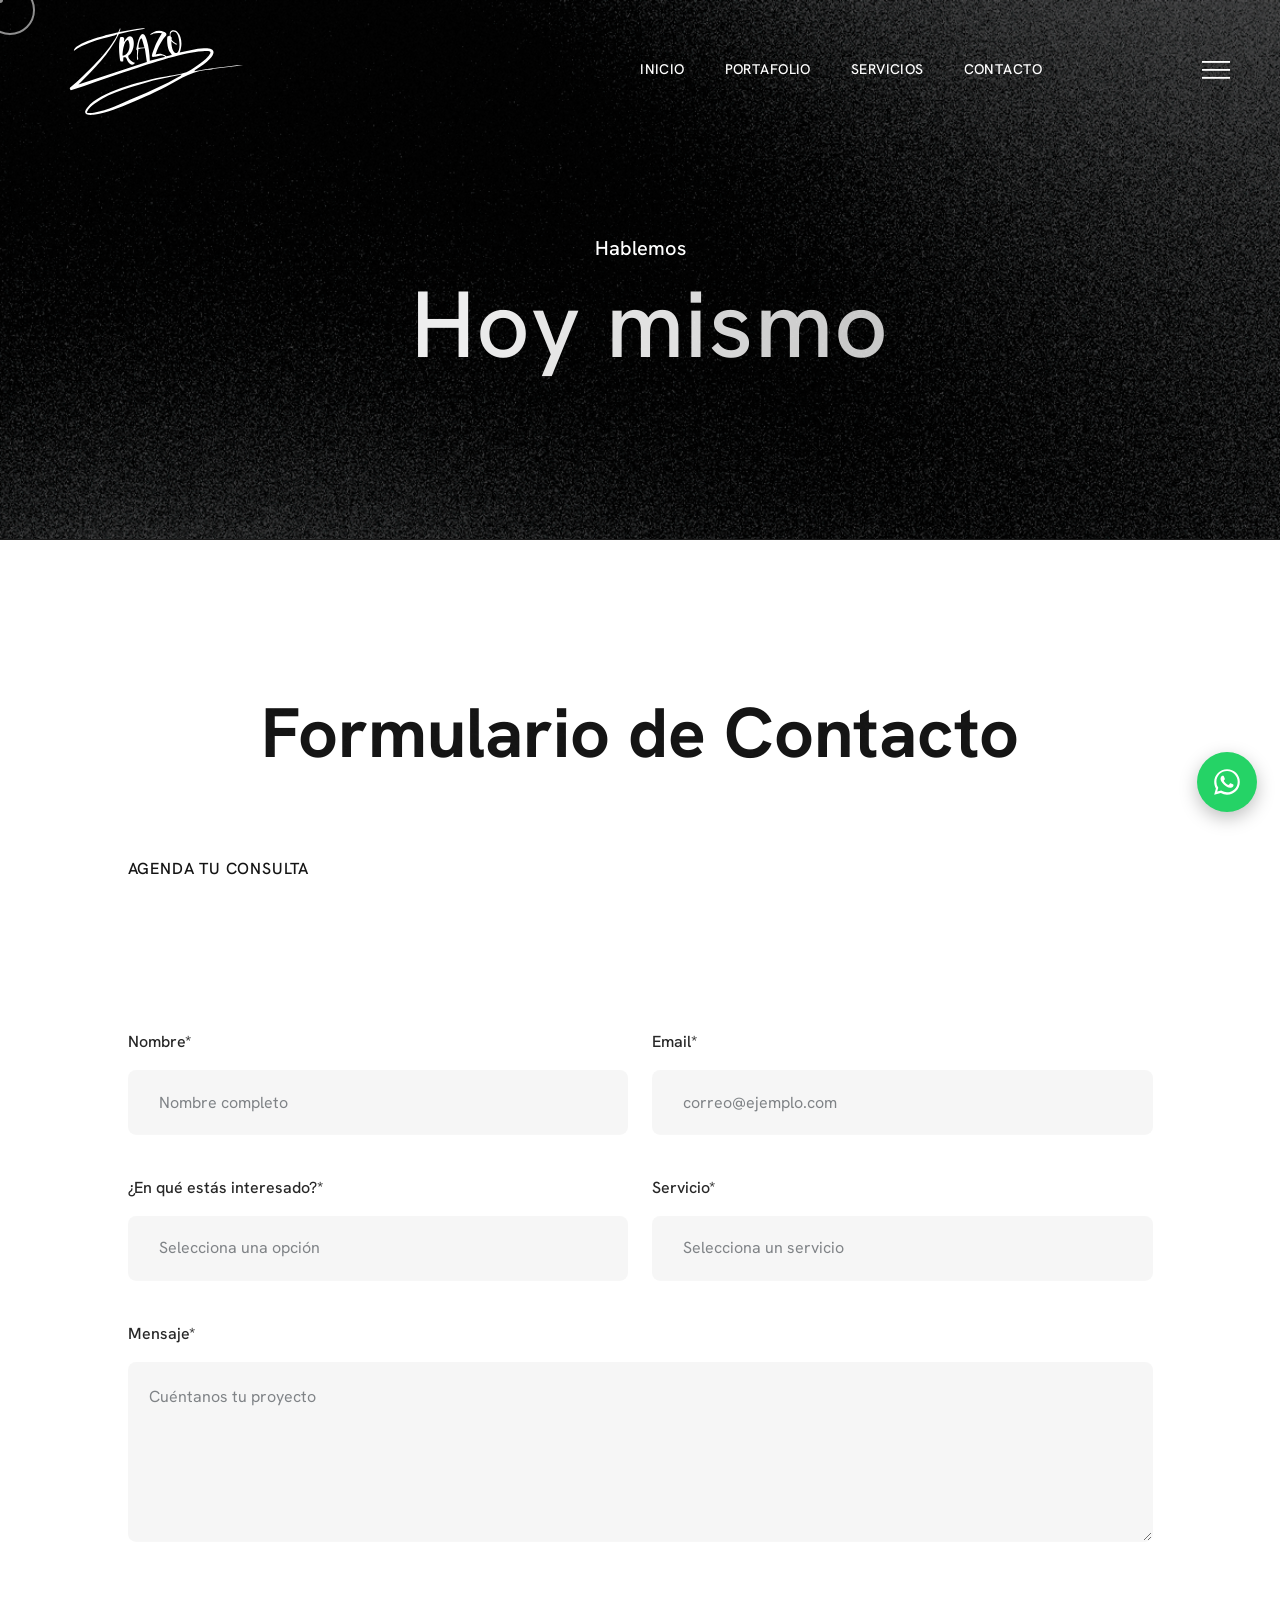
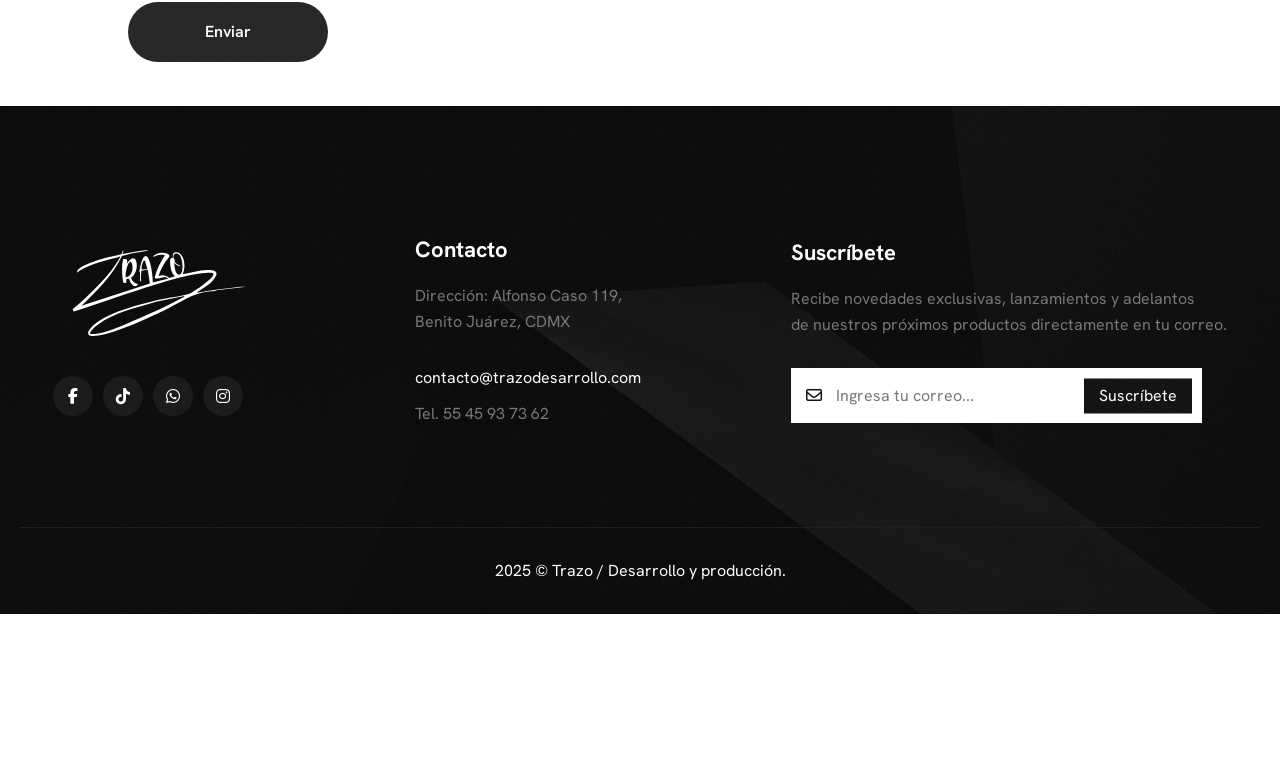
<file: contact-form.html>
<!DOCTYPE html>
<html lang="en">

<head>
    <meta charset="UTF-8">
    <meta name="viewport" content="width=device-width, initial-scale=1.0">
    <link rel="shortcut icon" type="image/x-icon" href="assets/images/fav.png">
      <title>Trazo / Desarrollo</title>
    <link rel="stylesheet" href="assets/css/plugins/fontawesome-6.css">
    <link rel="stylesheet" href="assets/css/plugins/swiper.min.css">
    <link rel="stylesheet" href="assets/css/vendor/metismenu.css">
    <link rel="stylesheet" href="assets/css/plugins/animate.min.css">
    <link rel="stylesheet" href="assets/css/vendor/bootstrap.min.css">
    <link rel="stylesheet" href="assets/css/style.css">
</head>

<body class="inner-page">


    <!-- Scripts style two -->
    <!-- header area two start -->
    <header class="header-area header-one header--sticky">
        <div class="header-container-one">
            <div class="header-wrapper">
                <a href="index.html" class="logo">
                    <img src="assets/images/logo/01.svg" alt="logo">
                </a>
                <div class="header-right">

                    <nav class="nav-area drop-down-rts">
                        <ul class="navbar-nav-1">
                            <li class="menu-item main-nav-on menu-item-has-children">
                                <a href="index.html"><span class="rolling-text">Inicio</span></a>

                                

                              <ul class="" style="display: block;">

                                </ul>

                            </li>
                            <li class="menu-item main-nav-on menu-item-has-children">
                                <a href="#"><span class="rolling-text">Portafolio</span></a>
                                
                          </li>
                            <li class="menu-item main-nav-on menu-item-has-children">
                                <a href="javascript:void(0);"><span class="rolling-text">Servicios</span></a>
                            </li>
                            
                        
                          <li class="menu-item main-nav-on">
                                <a class="menu-link" href="contact-form.html"><span class="rolling-text">Contacto</span></a>
                            </li>
                        </ul>
                    </nav>

                    <div class="action-area">
<div class="menu-btn">

              <div class="rts-offcanvas-wrapper">
                                <div class="container-menu">
                                    <div class="action-menu">
                                        <div class="close-event"></div>
                                        <div class="open-event">
                                            <!-- <div class="text">
                        <span>Menu</span>
                        <span>Close</span>
                    </div> -->
                                            <div class="burger">
                                                <svg viewBox="0 0 15 15" fill="none" xmlns="http://www.w3.org/2000/svg" class="icon-close" data-v-649bbaab="">
                                                    <line x1="13.788" y1="1.28816" x2="1.06011" y2="14.0161" stroke="currentColor" stroke-width="1.2"></line>
                                                    <line x1="1.06049" y1="1.43963" x2="13.7884" y2="14.1675" stroke="currentColor" stroke-width="1.2"></line>
                                                </svg>
                                                <svg viewBox="0 0 18 12" fill="none" xmlns="http://www.w3.org/2000/svg" class="icon-burger" data-v-649bbaab="">
                                                    <line x1="18" y1="0.6" y2="0.6" stroke="currentColor" stroke-width="1.2" data-v-649bbaab=""></line>
                                                    <line x1="18" y1="5.7167" y2="5.7167" stroke="currentColor" stroke-width="1.2" data-v-649bbaab=""></line>
                                                    <line x1="18" y1="10.8334" y2="10.8334" stroke="currentColor" stroke-width="1.2" data-v-649bbaab=""></line>
                                                </svg>
                                            </div>
                                        </div>
                                    </div>
                                </div>
                                <div class="rts-fs-menu">
                                    <div class="rts-fs-container row">

                                        <div class="rts-fs--nav col-12 col-md-6">
                                            <ul id="primary-menu" class="navbar-nav-button">
                                                <li id="menu-item-76" class="menu-item menu-item-has-children">
                                                    <a href="index.html">Inicio<span><svg height="24" viewBox="0 0 24 24" width="24"
                                    xmlns="http://www.w3.org/2000/svg">
                                    <path class="heroicon-ui"
                                        d="M18.59 13H3a1 1 0 0 1 0-2h15.59l-5.3-5.3a1 1 0 1 1 1.42-1.4l7 7a1 1 0 0 1 0 1.4l-7 7a1 1 0 0 1-1.42-1.4l5.3-5.3z">
                                    </path>
                                </svg></span></a>
                                                   
                                                </li>
                                                <li id="menu-item-767" class="menu-item menu-item-has-children">
                                                    <a href="#">Portafolio<span><svg height="24" viewBox="0 0 24 24" width="24"
                                    xmlns="http://www.w3.org/2000/svg">
                                    <path class="heroicon-ui"
                                        d="M18.59 13H3a1 1 0 0 1 0-2h15.59l-5.3-5.3a1 1 0 1 1 1.42-1.4l7 7a1 1 0 0 1 0 1.4l-7 7a1 1 0 0 1-1.42-1.4l5.3-5.3z">
                                    </path>
                                </svg></span></a>
                             
                                                </li>
                                                <li id="menu-item-768" class="menu-item menu-item-has-children">
                                                    <a href="#">Servicios<span><svg height="24" viewBox="0 0 24 24" width="24"
                                    xmlns="http://www.w3.org/2000/svg">
                                    <path class="heroicon-ui"
                                        d="M18.59 13H3a1 1 0 0 1 0-2h15.59l-5.3-5.3a1 1 0 1 1 1.42-1.4l7 7a1 1 0 0 1 0 1.4l-7 7a1 1 0 0 1-1.42-1.4l5.3-5.3z">
                                    </path>
                                </svg></span></a>
                                  
                                                </li>
                                                
                                                <li class="menu-item"><a href="contact-form.html">Contacto</a></li>
                                            </ul>
                                        </div>

                                        <div class="rts-fs--contacts col-12 col-md-6">
                                            <div class="contact-inner">
                                                <div class="contact-information">
                                                    <h2 class="heading-title">Nuestra oficina</h2>
                                                    <div class="address">
                                                        <ul>
                                                            <li>
                                                                <p>Alfonso Caso 119</p>
                                                            </li>
                                                            <li>
                                                                <p>Benito Juárez, CDMX</p>
                                                            </li>
                                                        </ul>
                                                    </div>
                                                </div>
                                                <div class="contact-information">
                                                    <h2 class="heading-title">Contáctanos</h2>
                                                    <div class="contact">
                                                        <ul>
                                                            <li><a href="mailto:contacto@trazodesarrollo.com" class="mail">contacto@trazodesarrollo.com</a></li>
                                                            <li><a href="tel:5545937362" class="number">55 45 93 73 62</a></li>
                                                        </ul>
                                                    </div>
                                                    <div class="rts-social-area-one">
                                                        <ul>
                                                         <li><a href="https://www.facebook.com/profile.php?id=61577729882318"><i class="fa-brands fa-facebook-f"></i></a></li>
                                    <li><a href="https://www.tiktok.com/@trazodesarrollo?_t=ZS-8yIjtgkrzWc&_r=1"><i class="fa-brands fa-tiktok"></i></a></li>
                                    <li><a href="¡Hola! Les escribo desde su página web."><i class="fa-brands fa-whatsapp"></i></a></li>
                                    <li><a href="https://www.tiktok.com/@trazodesarrollo?_t=ZS-8yIjtgkrzWc&_r=1"><i class="fa-brands fa-instagram"></i></a></li>
                                                        </ul>
                                                    </div>
                                                </div>
                                            </div>
                                        </div>

                                    </div>
                                </div>
                            </div>
                        </div>
                    </div>
                </div>
            </div>
        </div>
    </header>
    <!-- header area two end -->

    <!-- Scripts style two End -->


    <!-- Scripts style two -->
    <!-- rts bread crumba rea start -->
    <div class="rts-breadcrumb-area bg_image">
        <div class="container">
            <div class="row">
                <div class="col-lg-12">
                    <div class="baread-crumb-main-wrapper pt--100">
                        <div class="inner">
                            <span class="works">Hablemos</span>
                            <h1 class="title rts_hero__title">Hoy mismo</h1>
                            <span class="bg-text"></span>
                        </div>
                    </div>
                </div>
            </div>
        </div>
    </div>
    <!-- rts bread crumba rea end -->
    <!-- Scripts style two End -->



    <div class="cta-style-one rts-section-gapTop section-gap bg-white">
        <div class="container">
            <div class="row">
                <div class="col-lg-12">
                    <h2 class="title-elements-parent">
                        Formulario de Contacto
                    </h2>
                </div>
            </div>
        </div>
    </div>



    <!-- appoinment area two start -->
    <div class="appoinmnet-area-two rts-section-gapBottom bg-white">
        <div class="container">
            <div class="row">
                <div class="col-lg-12">
                    <!-- appoinment area two start -->
                    <div class="appoinment-area-two plr--120 plr_sm--20 plr_md--20">
                        <div class="title-area-appoinment">
                            <span class="pre">Agenda tu consulta</span>
                            <h2 class="title quote mb--0">
                              Solicita tu asesoría <br>
                            </h2>
                        </div>
                       <form id="contact-form" action="mail.php" method="POST" class="appoinment-h2 rts-slide-up-gsap">
    <div class="input-line">
        <div class="input-half">
            <label for="name">Nombre*</label>
            <input id="name" name="name" type="text" placeholder="Nombre completo" required>
        </div>
        <div class="input-half">
            <label for="email">Email*</label>
            <input id="email" name="email" type="email" placeholder="correo@ejemplo.com" required>
        </div>
    </div>

    <div class="input-line mt--40">
        <div class="input-half">
            <label for="interest">¿En qué estás interesado?*</label>
            <select id="interest" name="interest" class="form-select" required>
                <option value="" disabled selected>Selecciona una opción</option>
                <option>Impresión profesional</option>
                <option>Diseño personalizado</option>
                <option>Acabados & entrega</option>
            </select>
        </div>
        <div class="input-half">
            <label for="service">Servicio*</label>
            <select id="service" name="service" class="form-select" required>
                <option value="" disabled selected>Selecciona un servicio</option>
                <option>Giveaway</option>
                <option>Impresión bajo demanda</option>
                <option>Diseño Gráfico</option>
                <option>Box experience</option>
                <option>Distribución</option>
                <option>Editorial</option>
            </select>
        </div>
    </div>

    <div class="text-area mt--40">
        <label for="message">Mensaje*</label>
        <textarea id="message" name="message" cols="30" rows="10" placeholder="Cuéntanos tu proyecto" required></textarea>
    </div>

    <button type="submit" class="rts-btn btn-subnit-h2 mt--30">Enviar</button> <br/>

    <!-- Mensajes de respuesta -->
    <div id="form-messages" style="margin-top:20px; font-weight:500;"></div> <br/>
</form>

<!-- SCRIPT DE VALIDACIÓN -->
<script>
document.getElementById("contact-form").addEventListener("submit", function(event) {
    event.preventDefault();
    const form = event.target;
    const formData = new FormData(form);
    const formMessages = document.getElementById("form-messages");

    fetch(form.action, {
        method: form.method,
        body: formData
    })
    .then(response => response.json())
    .then(data => {
        if (data.success) {
            formMessages.style.color = "#1abc9c";
            formMessages.textContent = "✅ Mensaje enviado con éxito. ¡Gracias por contactarnos!";
            form.reset();
        } else {
            formMessages.style.color = "#e74c3c";
            formMessages.textContent = "❌ Hubo un error al enviar el mensaje. Intenta nuevamente.";
        }
    })
    .catch(() => {
        formMessages.style.color = "#e74c3c";
        formMessages.textContent = "❌ Error de conexión. Verifica tu red e intenta de nuevo.";
    });
});
</script>

<!-- Mensaje de respuesta -->
<div id="form-messages"></div>
                    <!-- appoinment area two end -->
                </div>
            </div>
        </div>
    </div>
    <!-- appoinment area two end -->









    <!-- Footer style two -->
    <!-- rts footer two area start -->
    <div class="rts-footer-two-area bg-footer-2 bg_image-1">
        <div class="container-140">
            <div class="row">
                <div class="col-lg-12 pt--130 pt_sm--60 pb--100 pb_sm--60">
                    <div class="footer-two-wrapper-content">
                        <!-- footer left start -->
                        <div class="footer-left-two">
                            <a href="index.html" class="logo">
                                <img src="assets/images/logo/03.svg" alt="logo">
                            </a>
        
                            <div class="rts-social-area-one">
                                <ul>
                             <li><a href="https://www.facebook.com/profile.php?id=61577729882318"><i class="fa-brands fa-facebook-f"></i></a></li>
                                    <li><a href="https://www.tiktok.com/@trazodesarrollo?_t=ZS-8yIjtgkrzWc&_r=1"><i class="fa-brands fa-tiktok"></i></a></li>
                                    <li><a href="¡Hola! Les escribo desde su página web."><i class="fa-brands fa-whatsapp"></i></a></li>
                                    <li><a href="https://www.tiktok.com/@trazodesarrollo?_t=ZS-8yIjtgkrzWc&_r=1"><i class="fa-brands fa-instagram"></i></a></li>
                              
                                </ul>
                            </div>
                        </div>
                        <!-- footer left end -->

                        <!-- footer right area start -->
                        <div class="footer-right-two">
                            <!-- contact info -->
                            <div class="contact-information">
                                <h5 class="title">Contacto</h5>
                              <a href="#" class="map">Dirección: Alfonso Caso 119, <br>Benito Juárez, CDMX</a>
                                <a href="mailto:contacto@trazodesarrollo.com" class="mail">contacto@trazodesarrollo.com</a>
                                <a href="tel:5545937362" class="number">Tel. 55 45 93 73 62</a>
                            </div>
                            <!-- contact info end -->
                            <!-- contact info -->
                            <div class="contact-information input">
                                <h5 class="title">Suscríbete</h5>
                                <p class="map">Recibe novedades exclusivas, lanzamientos y adelantos <br>  de nuestros próximos productos directamente en tu correo.</p>
                                <form action="#" class="form-footer-2">
                                    <label for="email-1"><i class="fa-regular fa-envelope"></i></label>
                                    <input id="email-1" type="email" placeholder="Ingresa tu correo..." required>
                                    <button type="submit">Suscríbete</button>
                                </form>
                            </div>
                            <!-- contact info end -->
                        </div>
                        <!-- footer right area end -->
                    </div>
                </div>
                <div class="col-lg-12">
                    <!-- copyright-area-start -->
                    <div class="copy-right-area-start-two">
                        <p class="left">2025 © Trazo / Desarrollo y producción.</p>
                    </div>
                    <!-- copyright-area-end -->
                </div>
            </div>
        </div>
    </div>
    <!-- rts footer two area end -->

    <!-- Footer style two End -->


    <!-- Scripts style two -->


    <div class="loading-screen" id="loading-screen">
        <span class="bar top-bar"></span>
        <span class="bar down-bar"></span>
        <span class="progress-line"></span>
        <span class="loading-counter"> </span>
    </div>


    <div class="bg-noise"></div>


    <!-- back to top start -->
    <div class="progress-wrap">
        <svg class="progress-circle svg-content" width="100%" height="100%" viewBox="-1 -1 102 102">
            <path d="M50,1 a49,49 0 0,1 0,98 a49,49 0 0,1 0,-98"></path>
        </svg>
    </div>
    <!-- back to top end -->



    <!-- pre loader start -->
    <div class="rts-cursor cursor-outer" data-default="yes" data-link="yes" data-slider="no">
        <span class="fn-cursor"></span>
    </div>
    <div class="rts-cursor cursor-inner" data-default="yes" data-link="yes" data-slider="no">
        <span class="fn-cursor">
        <span class="fn-left"></span>
        <span class="fn-right"></span>
        </span>
    </div>
    <!-- pre loader end -->





    <script defer src="assets/js/vendor/jquery.min.js"></script>
    <script defer src="assets/js/plugins/bootstrap.min.js"></script>
    <script defer src="assets/js/plugins/contact.form.js"></script>
    <script defer src="assets/js/vendor/waypoint.js"></script>
    <script defer src="assets/js/plugins/swiper.js"></script>


    <!-- for side bar sticky -->
    <script defer src="assets/js/plugins/resizer-sensor.js"></script>
    <script defer src="assets/js/plugins/sticky-sidebar.js"></script>
    <!-- for side bar sticky end-->

    <script defer src="assets/js/plugins/isotop.js"></script>
    <script defer src="assets/js/plugins/imagesloaded.pkgd.min.js"></script>

    <script defer src="assets/js/plugins/smoothscroll-varticle.js"></script>
    <script defer src="assets/js/vendor/gsap.js"></script>
    <script defer src="assets/js/plugins/scrolltiger.js"></script>
    <script defer src="assets/js/plugins/scrolltoplugin.js"></script>
    <script defer src="assets/js/plugins/splittext.js"></script>
    <script defer src="assets/js/plugins/smoothscroll.js"></script>

    <!-- title opacity scroll magix -->
    <script defer src="assets/js/plugins/scrollmagic.js"></script>
    <script defer src="assets/js/plugins/animate-scrollmagic.js"></script>
    <!-- title opacity scroll magic end -->



    <script defer src="assets/js/plugins/tilt.js"></script>
    <script defer src="assets/js/plugins/counterup.js"></script>

    <script defer src="assets/js/vendor/waw.js"></script>
    <!-- custom javascripts -->
    <script defer src="assets/js/main.js"></script>
    <script defer src="assets/js/whatsapp-float.js"></script>

    <!-- Scripts style two End -->
</body>

</html>
</file>
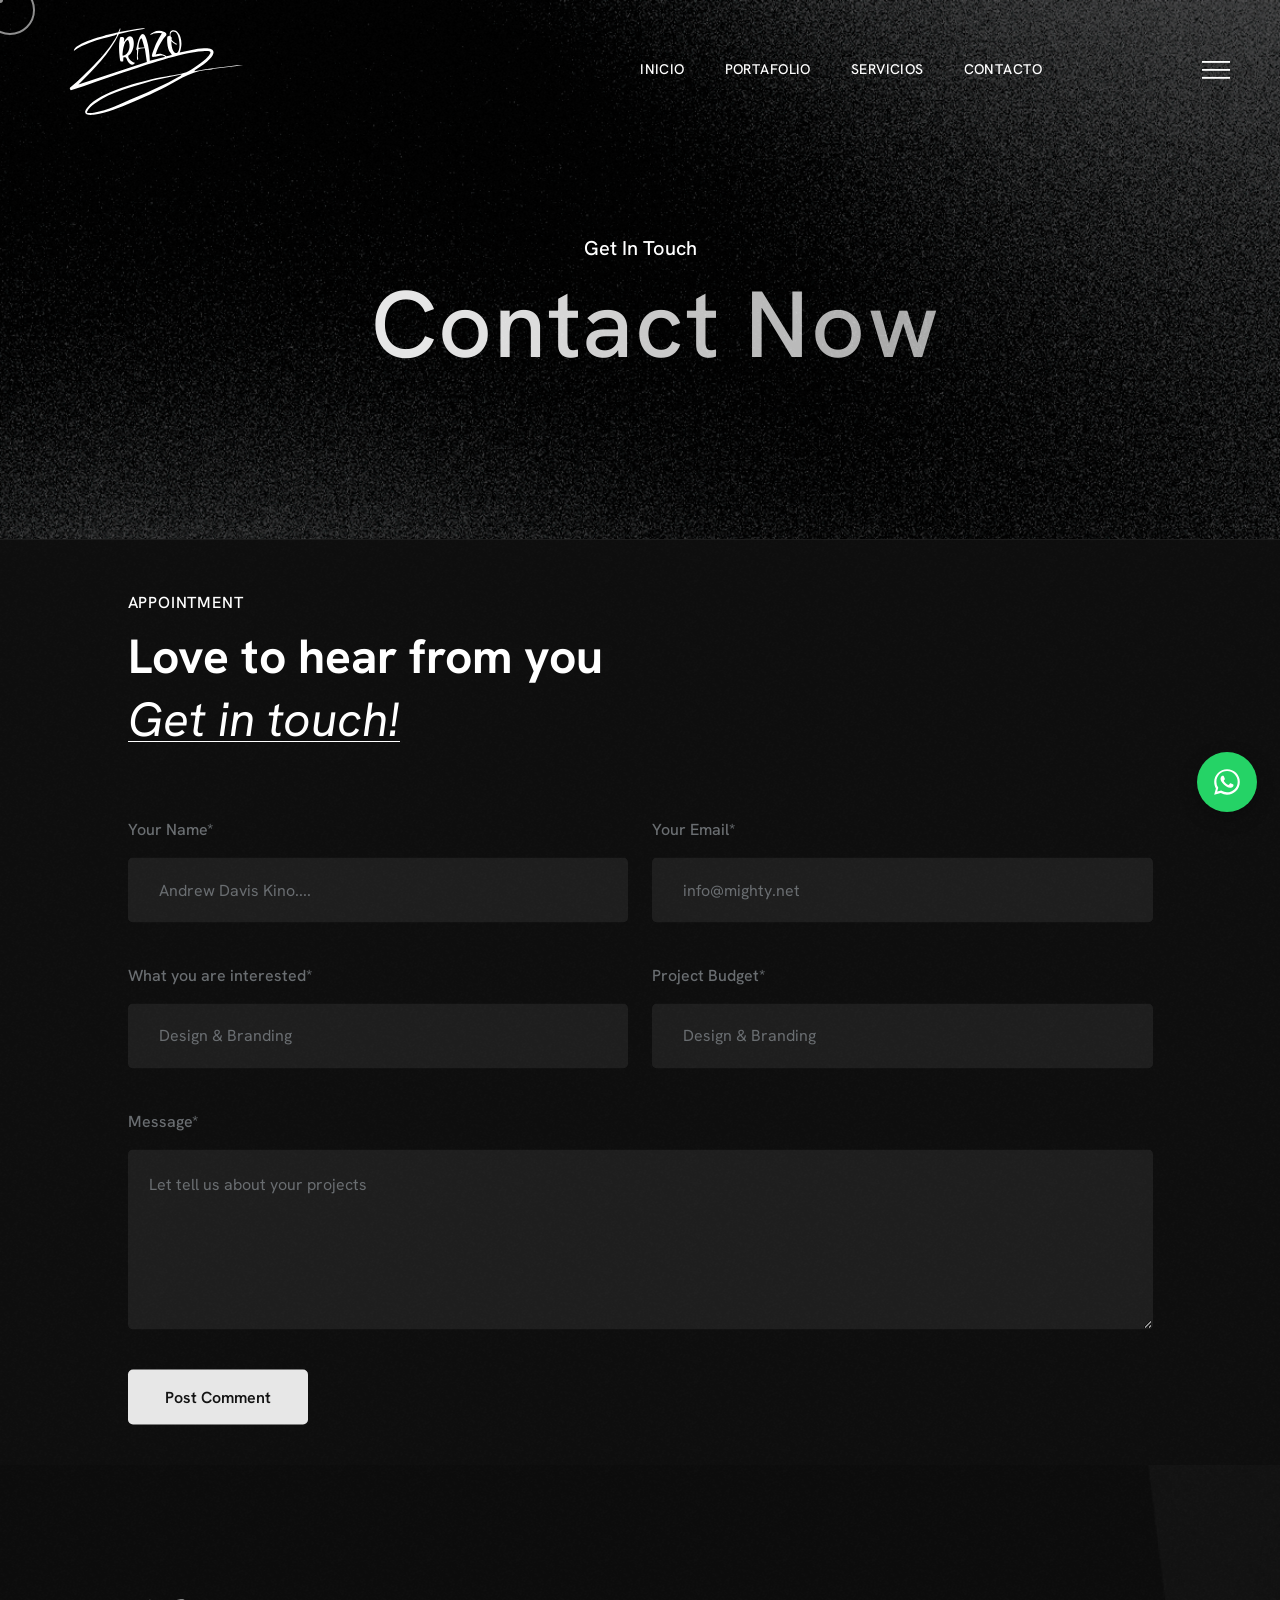
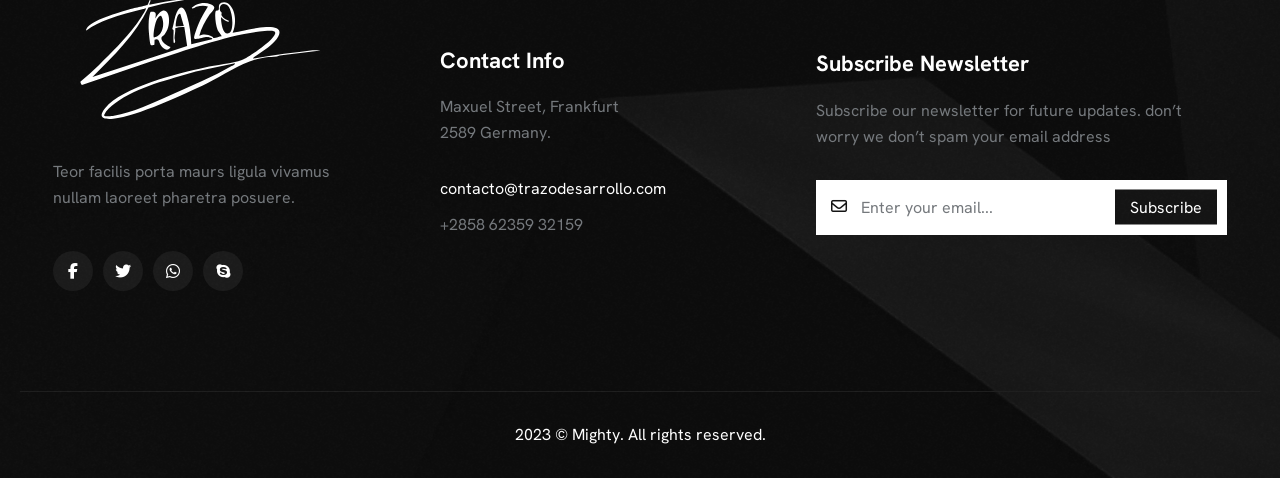
<file: contact.html>
<!DOCTYPE html>
<html lang="en" data-theme="light">

<head>
    <meta charset="UTF-8">
    <meta name="viewport" content="width=device-width, initial-scale=1.0">
    <link rel="shortcut icon" type="image/x-icon" href="assets/images/fav.png">
         <title>Trazo / Desarrollo</title>
    <link rel="stylesheet" href="assets/css/plugins/fontawesome-6.css">
    <link rel="stylesheet" href="assets/css/plugins/swiper.min.css">
    <link rel="stylesheet" href="assets/css/vendor/metismenu.css">
    <link rel="stylesheet" href="assets/css/plugins/animate.min.css">
    <link rel="stylesheet" href="assets/css/vendor/bootstrap.min.css">
    <link rel="stylesheet" href="assets/css/style.css">
</head>

<body class="inner-page contact-page">

    <!-- Scripts style two -->
    <!-- header area two start -->
    <header class="header-area header-one header--sticky">
        <div class="header-container-one">
            <div class="header-wrapper">
                <a href="index.html" class="logo">
                    <img src="assets/images/logo/01.svg" alt="logo">
                </a>
                <div class="header-right">

                    <nav class="nav-area drop-down-rts">
                        <ul class="navbar-nav-1">
                            <li class="menu-item main-nav-on menu-item-has-children">
                                <a href="javascript:void(0);"><span class="rolling-text">Inicio</span></a>

                                

                              <ul class="" style="display: block;">

                                </ul>

                            </li>
                            <li class="menu-item main-nav-on menu-item-has-children">
                                <a href="#"><span class="rolling-text">Portafolio</span></a>
                                
                          </li>
                            <li class="menu-item main-nav-on menu-item-has-children">
                                <a href="javascript:void(0);"><span class="rolling-text">Servicios</span></a>
                            </li>
                            
                        
                          <li class="menu-item main-nav-on">
                                <a class="menu-link" href="contact.html"><span class="rolling-text">Contacto</span></a>
                            </li>
                        </ul>
                    </nav>

                    <div class="action-area">
<div class="menu-btn">

              <div class="rts-offcanvas-wrapper">
                                <div class="container-menu">
                                    <div class="action-menu">
                                        <div class="close-event"></div>
                                        <div class="open-event">
                                            <!-- <div class="text">
                        <span>Menu</span>
                        <span>Close</span>
                    </div> -->
                                            <div class="burger">
                                                <svg viewBox="0 0 15 15" fill="none" xmlns="http://www.w3.org/2000/svg" class="icon-close" data-v-649bbaab="">
                                                    <line x1="13.788" y1="1.28816" x2="1.06011" y2="14.0161" stroke="currentColor" stroke-width="1.2"></line>
                                                    <line x1="1.06049" y1="1.43963" x2="13.7884" y2="14.1675" stroke="currentColor" stroke-width="1.2"></line>
                                                </svg>
                                                <svg viewBox="0 0 18 12" fill="none" xmlns="http://www.w3.org/2000/svg" class="icon-burger" data-v-649bbaab="">
                                                    <line x1="18" y1="0.6" y2="0.6" stroke="currentColor" stroke-width="1.2" data-v-649bbaab=""></line>
                                                    <line x1="18" y1="5.7167" y2="5.7167" stroke="currentColor" stroke-width="1.2" data-v-649bbaab=""></line>
                                                    <line x1="18" y1="10.8334" y2="10.8334" stroke="currentColor" stroke-width="1.2" data-v-649bbaab=""></line>
                                                </svg>
                                            </div>
                                        </div>
                                    </div>
                                </div>
                                <div class="rts-fs-menu">
                                    <div class="rts-fs-container row">

                                        <div class="rts-fs--nav col-12 col-md-6">
                                            <ul id="primary-menu" class="navbar-nav-button">
                                                <li id="menu-item-76" class="menu-item menu-item-has-children">
                                                    <a href="#">Inicio<span><svg height="24" viewBox="0 0 24 24" width="24"
                                    xmlns="http://www.w3.org/2000/svg">
                                    <path class="heroicon-ui"
                                        d="M18.59 13H3a1 1 0 0 1 0-2h15.59l-5.3-5.3a1 1 0 1 1 1.42-1.4l7 7a1 1 0 0 1 0 1.4l-7 7a1 1 0 0 1-1.42-1.4l5.3-5.3z">
                                    </path>
                                </svg></span></a>
                                                   
                                                </li>
                                                <li id="menu-item-767" class="menu-item menu-item-has-children">
                                                    <a href="#">Portafolio<span><svg height="24" viewBox="0 0 24 24" width="24"
                                    xmlns="http://www.w3.org/2000/svg">
                                    <path class="heroicon-ui"
                                        d="M18.59 13H3a1 1 0 0 1 0-2h15.59l-5.3-5.3a1 1 0 1 1 1.42-1.4l7 7a1 1 0 0 1 0 1.4l-7 7a1 1 0 0 1-1.42-1.4l5.3-5.3z">
                                    </path>
                                </svg></span></a>
                             
                                                </li>
                                                <li id="menu-item-768" class="menu-item menu-item-has-children">
                                                    <a href="#">Servicios<span><svg height="24" viewBox="0 0 24 24" width="24"
                                    xmlns="http://www.w3.org/2000/svg">
                                    <path class="heroicon-ui"
                                        d="M18.59 13H3a1 1 0 0 1 0-2h15.59l-5.3-5.3a1 1 0 1 1 1.42-1.4l7 7a1 1 0 0 1 0 1.4l-7 7a1 1 0 0 1-1.42-1.4l5.3-5.3z">
                                    </path>
                                </svg></span></a>
                                  
                                                </li>
                                                
                                                <li class="menu-item"><a href="contact.html">Contacto</a></li>
                                            </ul>
                                        </div>

                                        <div class="rts-fs--contacts col-12 col-md-6">
                                            <div class="contact-inner">
                                                <div class="contact-information">
                                                    <h2 class="heading-title">Nuestra oficina</h2>
                                                    <div class="address">
                                                        <ul>
                                                            <li>
                                                                <p>Alfonso Caso 119</p>
                                                            </li>
                                                            <li>
                                                                <p>Benito Juarez, CDMX</p>
                                                            </li>
                                                        </ul>
                                                    </div>
                                                </div>
                                                <div class="contact-information">
                                                    <h2 class="heading-title">Contáctanos</h2>
                                                    <div class="contact">
                                                        <ul>
                                                            <li><a href="mailto:contacto@trazodesarrollo.com" class="mail">contacto@trazodesarrollo.com</a></li>
                                                            <li><a href="tel:5545937362" class="number">55 45 93 73 62</a></li>
                                                        </ul>
                                                    </div>
                                                    <div class="rts-social-area-one">
                                                        <ul>
                                                            <li><a href="#"><i class="fa-brands fa-facebook-f"></i></a></li>
                                                            <li><a href="#"><i class="fa-brands fa-twitter"></i></a></li>
                                                            <li><a href="#"><i class="fa-brands fa-whatsapp"></i></a></li>
                                                            <li><a href="#"><i class="fa-brands fa-instagram"></i></a></li>
                                                        </ul>
                                                    </div>
                                                </div>
                                            </div>
                                        </div>

                                    </div>
                                </div>
                            </div>
                        </div>
                    </div>
                </div>
            </div>
        </div>
    </header>
    <!-- header area two end -->

    <!-- Scripts style two End -->

    <!-- Scripts style two -->
    <!-- rts bread crumba rea start -->
    <div class="rts-breadcrumb-area bg_image">
        <div class="container">
            <div class="row">
                <div class="col-lg-12">
                    <div class="baread-crumb-main-wrapper pt--100">
                        <div class="inner">
                            <span class="works">Get In Touch</span>
                            <h1 class="title rts_hero__title">Contact Now</h1>
                            <span class="bg-text">Contact Now</span>
                        </div>
                    </div>
                </div>
            </div>
        </div>
    </div>
    <!-- rts bread crumba rea end -->
    <!-- Scripts style two End -->


    <!-- appoinment area two start -->
    <div class="appoinmnet-area-two rts-section-gap">
        <div class="container">
            <div class="row">
                <div class="col-lg-12">
                    <!-- appoinment area two start -->
                    <div class="appoinment-area-two plr--120 plr_md--40 plr_sm--30">
                        <div class="title-area-appoinment">
                            <span class="pre">Appointment</span>
                            <h2 class="title mb--0">
                                Love to hear from you <br>
                                <span>Get in touch!</span>
                            </h2>
                        </div>
                        <form class="appoinment-h2 rts-slide-up-gsap" action="#">
                            <div class="input-line">
                                <div class="input-half">
                                    <label for="name">Your Name*</label>
                                    <input id="name" type="text" placeholder="Andrew Davis Kino...." required>
                                </div>
                                <div class="input-half">
                                    <label for="email">Your Email*</label>
                                    <input id="email" type="text" placeholder="info@mighty.net" required>
                                </div>
                            </div>
                            <div class="input-line mt--40">
                                <div class="input-half">
                                    <label for="name">What you are interested*</label>
                                    <select class="form-select" aria-label="Default select example">
                                        <option selected>Design & Branding</option>
                                        <option value="1">One</option>
                                        <option value="2">Two</option>
                                        <option value="3">Three</option>
                                    </select>
                                </div>
                                <div class="input-half">
                                    <label for="email">Project Budget*</label>
                                    <select class="form-select" aria-label="Default select example">
                                        <option selected>Design & Branding</option>
                                        <option value="1">One</option>
                                        <option value="2">Two</option>
                                        <option value="3">Three</option>
                                    </select>
                                </div>
                            </div>
                            <div class="text-area mt--40">
                                <label for="message">Message*</label>
                                <textarea id="message" cols="30" rows="10" placeholder="Let tell us about your projects"></textarea>
                            </div>
                            <button class="submit-pd">Post Comment</button>
                        </form>
                    </div>
                    <!-- appoinment area two end -->
                </div>
            </div>
        </div>
    </div>
    <!-- appoinment area two end -->




    <!-- rts footer two area start -->
    <div class="rts-footer-two-area bg-footer-2 bg_image-1">
        <div class="container-140">
            <div class="row">
                <div class="col-lg-12 pt--130 pt_sm--60 pb--100 pb_sm--60">
                    <div class="footer-two-wrapper-content">
                        <!-- footer left start -->
                        <div class="footer-left-two">
                            <a href="index.html" class="logo">
                                <img src="assets/images/logo/03.svg" alt="logo">
                            </a>
                            <p class="disc">
                                Teor facilis porta maurs ligula vivamus <br> nullam laoreet pharetra posuere.
                            </p>
                            <div class="rts-social-area-one">
                                <ul>
                                    <li><a href="#"><i class="fa-brands fa-facebook-f"></i></a></li>
                                    <li><a href="#"><i class="fa-brands fa-twitter"></i></a></li>
                                    <li><a href="#"><i class="fa-brands fa-whatsapp"></i></a></li>
                                    <li><a href="#"><i class="fa-brands fa-skype"></i></a></li>
                                </ul>
                            </div>
                        </div>
                        <!-- footer left end -->

                        <!-- footer right area start -->
                        <div class="footer-right-two">
                            <!-- contact info -->
                            <div class="contact-information">
                                <h5 class="title">Contact Info</h5>
                                <a href="#" class="map">Maxuel Street, Frankfurt <br> 2589 Germany.</a>
                                <a href="mailto:contacto@trazodesarrollo.com" class="mail">contacto@trazodesarrollo.com</a>
                                <a href="tel:28586235932159" class="number">+2858 62359 32159</a>
                            </div>
                            <!-- contact info end -->
                            <!-- contact info -->
                            <div class="contact-information input">
                                <h5 class="title">Subscribe Newsletter</h5>
                                <p class="map">Subscribe our newsletter for future updates. don’t <br> worry we don’t spam your email address</p>
                                <form action="#" class="form-footer-2">
                                    <label for="email-1"><i class="fa-regular fa-envelope"></i></label>
                                    <input id="email-1" type="email" placeholder="Enter your email..." required>
                                    <button type="submit">Subscribe</button>
                                </form>
                            </div>
                            <!-- contact info end -->
                        </div>
                        <!-- footer right area end -->
                    </div>
                </div>
                <div class="col-lg-12">
                    <!-- copyright-area-start -->
                    <div class="copy-right-area-start-two">
                        <p class="left">2023 © Mighty. All rights reserved.</p>
                    </div>
                    <!-- copyright-area-end -->
                </div>
            </div>
        </div>
    </div>
    <!-- rts footer two area end -->


    <!-- Scripts style two -->


    <div class="loading-screen" id="loading-screen">
        <span class="bar top-bar"></span>
        <span class="bar down-bar"></span>
        <span class="progress-line"></span>
        <span class="loading-counter"> </span>
    </div>


    <div class="bg-noise"></div>


    <!-- back to top start -->
    <div class="progress-wrap">
        <svg class="progress-circle svg-content" width="100%" height="100%" viewBox="-1 -1 102 102">
            <path d="M50,1 a49,49 0 0,1 0,98 a49,49 0 0,1 0,-98"></path>
        </svg>
    </div>
    <!-- back to top end -->



    <!-- pre loader start -->
    <div class="rts-cursor cursor-outer" data-default="yes" data-link="yes" data-slider="no">
        <span class="fn-cursor"></span>
    </div>
    <div class="rts-cursor cursor-inner" data-default="yes" data-link="yes" data-slider="no">
        <span class="fn-cursor">
        <span class="fn-left"></span>
        <span class="fn-right"></span>
        </span>
    </div>
    <!-- pre loader end -->





    <script defer src="assets/js/vendor/jquery.min.js"></script>
    <script defer src="assets/js/plugins/bootstrap.min.js"></script>
    <script defer src="assets/js/plugins/contact.form.js"></script>
    <script defer src="assets/js/vendor/waypoint.js"></script>
    <script defer src="assets/js/plugins/swiper.js"></script>


    <!-- for side bar sticky -->
    <script defer src="assets/js/plugins/resizer-sensor.js"></script>
    <script defer src="assets/js/plugins/sticky-sidebar.js"></script>
    <!-- for side bar sticky end-->

    <script defer src="assets/js/plugins/isotop.js"></script>
    <script defer src="assets/js/plugins/imagesloaded.pkgd.min.js"></script>

    <script defer src="assets/js/plugins/smoothscroll-varticle.js"></script>
    <script defer src="assets/js/vendor/gsap.js"></script>
    <script defer src="assets/js/plugins/scrolltiger.js"></script>
    <script defer src="assets/js/plugins/scrolltoplugin.js"></script>
    <script defer src="assets/js/plugins/splittext.js"></script>
    <script defer src="assets/js/plugins/smoothscroll.js"></script>

    <!-- title opacity scroll magix -->
    <script defer src="assets/js/plugins/scrollmagic.js"></script>
    <script defer src="assets/js/plugins/animate-scrollmagic.js"></script>
    <!-- title opacity scroll magic end -->



    <script defer src="assets/js/plugins/tilt.js"></script>
    <script defer src="assets/js/plugins/counterup.js"></script>

    <script defer src="assets/js/vendor/waw.js"></script>
    <!-- custom javascripts -->
    <script defer src="assets/js/main.js"></script>
    <script defer src="assets/js/whatsapp-float.js"></script>

    <!-- Scripts style two End -->
</body>

</html>
</file>
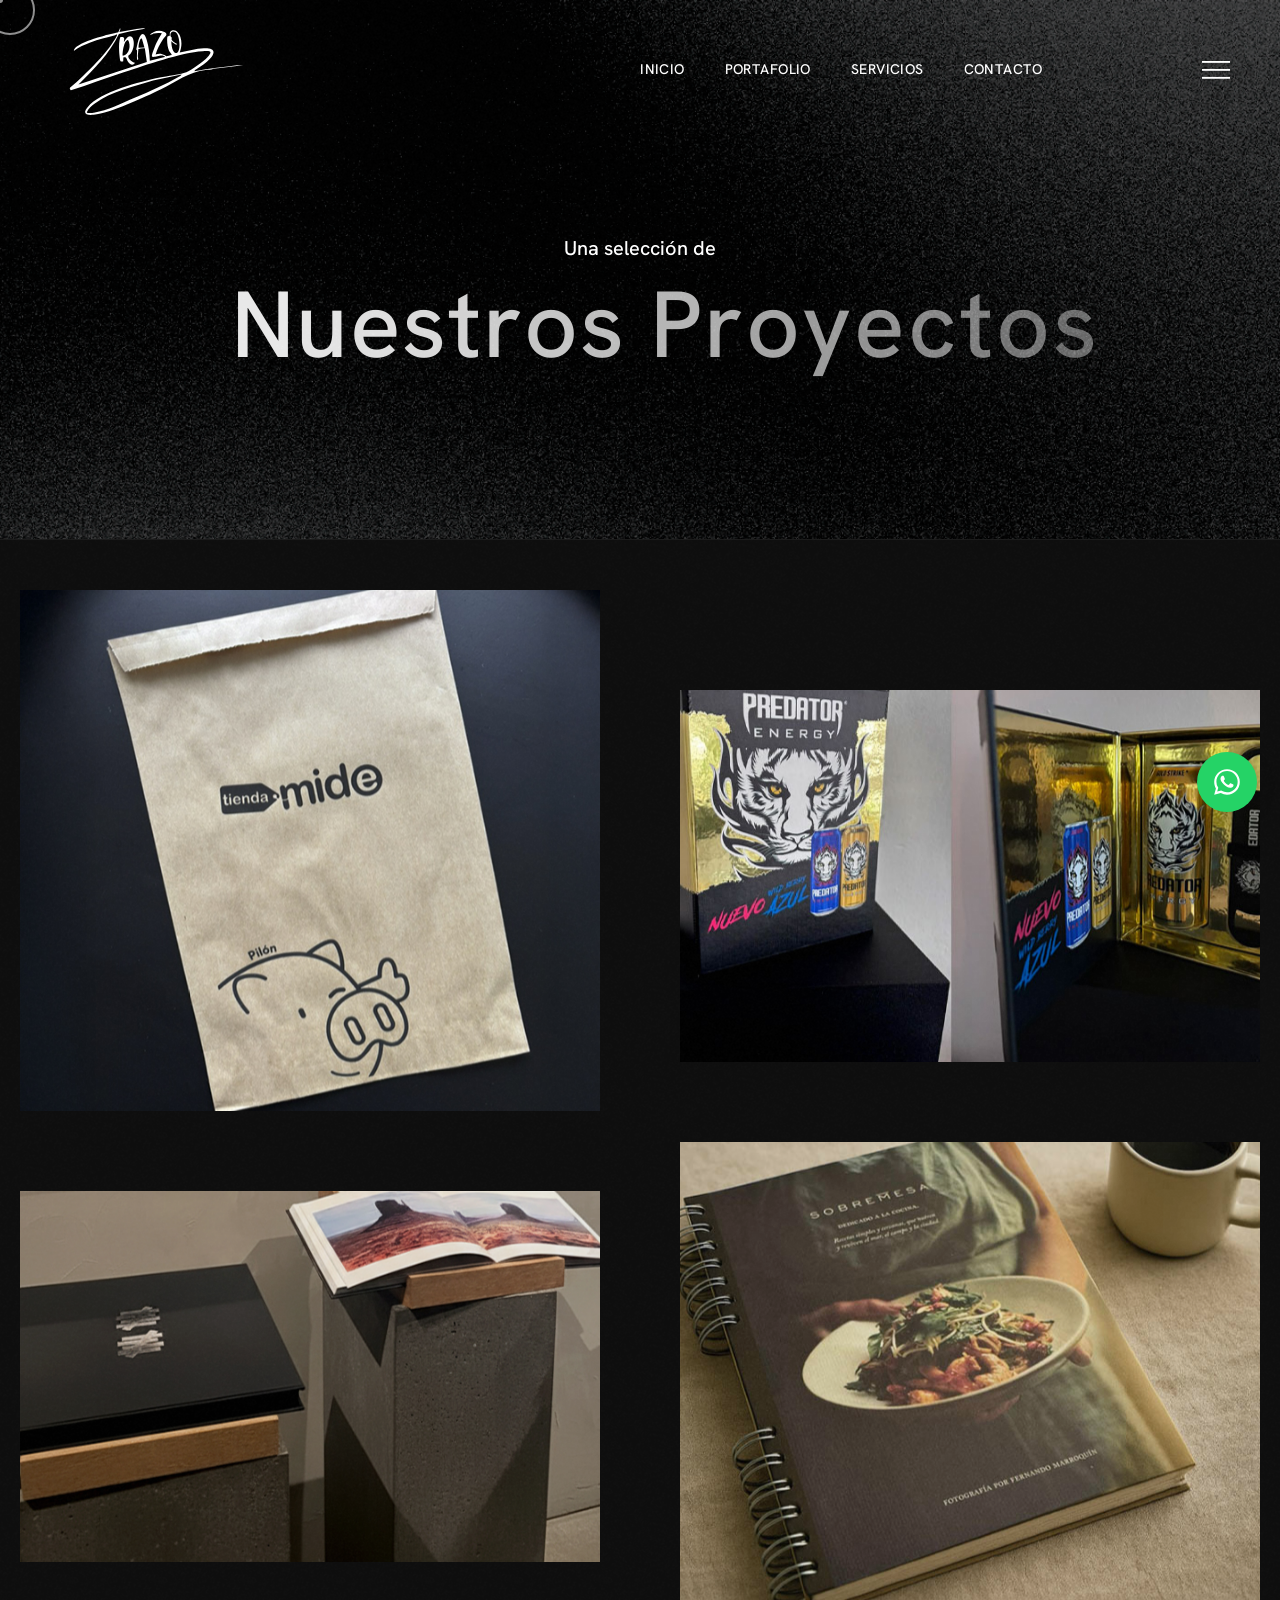
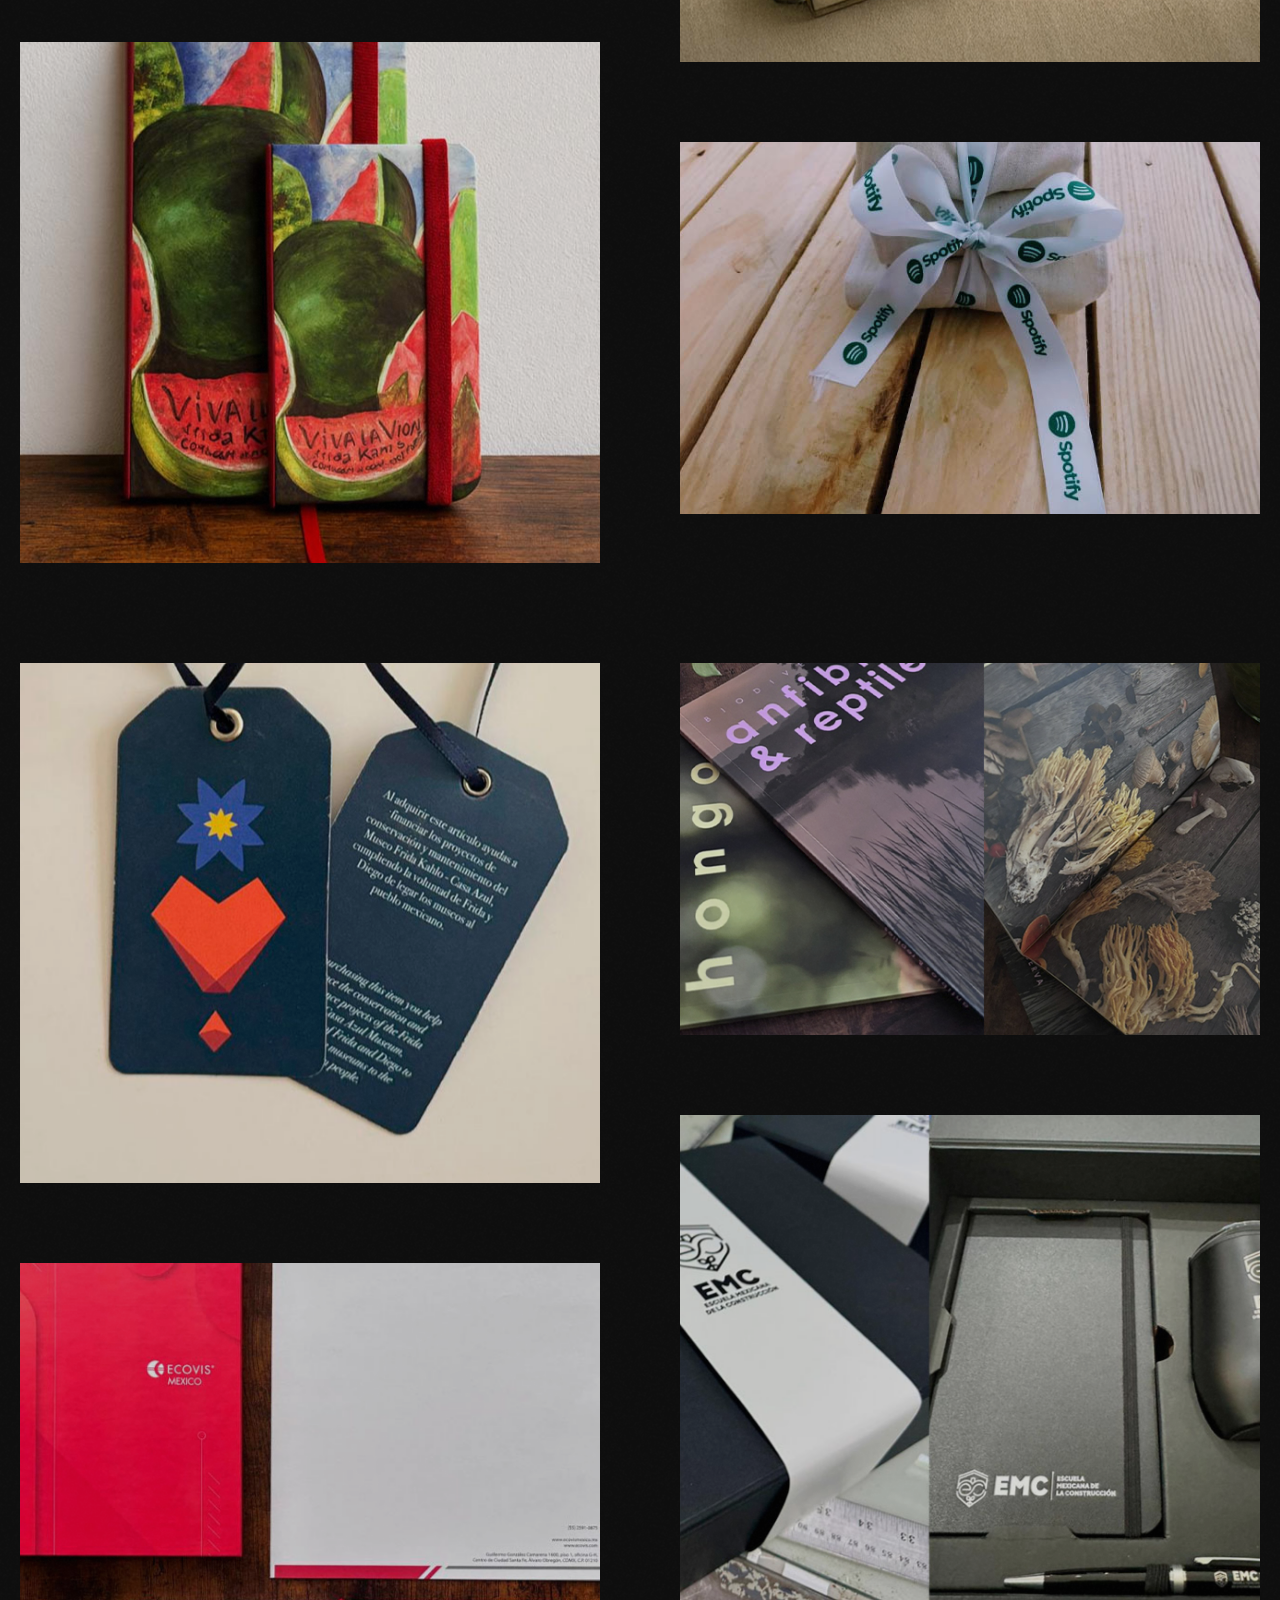
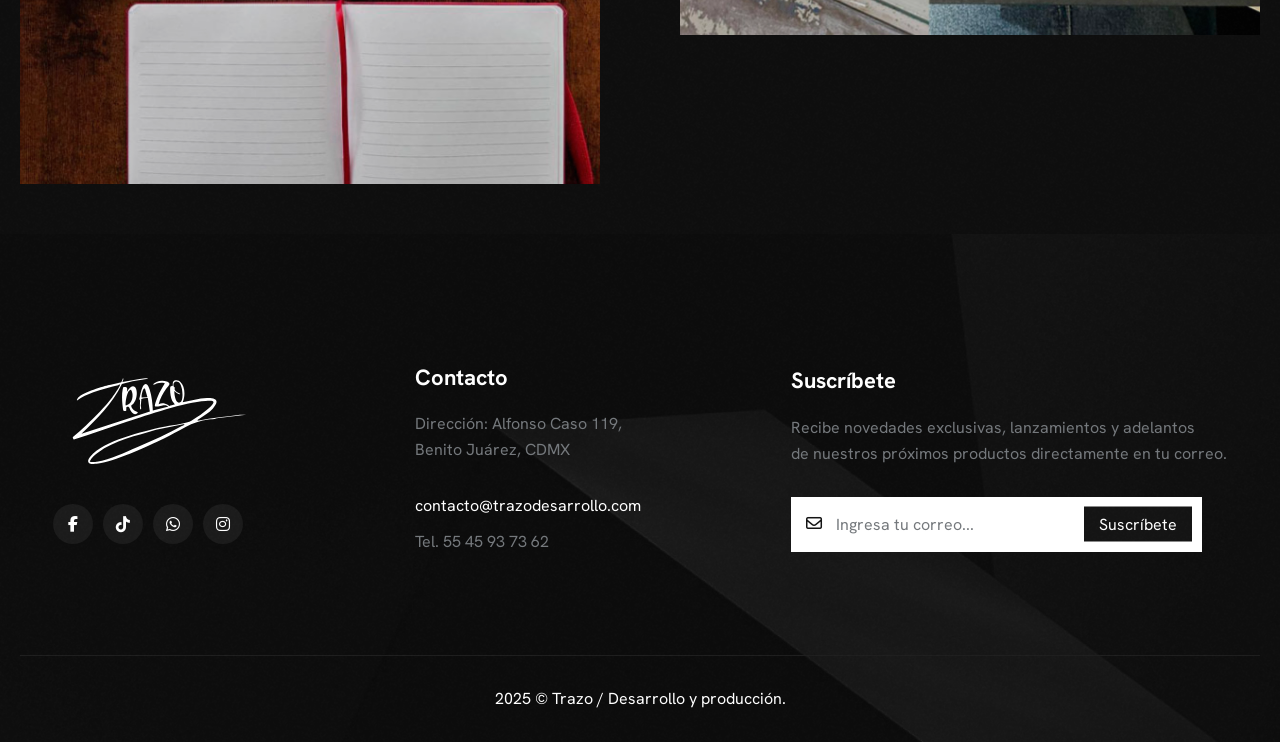
<file: portafolio.html>
<!DOCTYPE html>
<html lang="en" data-theme="light">
    <style>
/* Fuerza color en las imágenes de producto */
.single-product-case-4 img,
.single-product-case-4 .pli-image img,
.single-product-case-4 .anim-image-parallax {
  -webkit-filter: none !important;
  filter: none !important;
  mix-blend-mode: normal !important;
  /* En caso de que haya saturación puesta a 0 */
  filter: saturate(1) !important;
}
</style>

<head>
    <meta charset="UTF-8">
    <meta name="viewport" content="width=device-width, initial-scale=1.0">
    <link rel="shortcut icon" type="image/x-icon" href="assets/images/fav.png">
        <title>Trazo / Desarrollo</title>
    <link rel="stylesheet" href="assets/css/plugins/fontawesome-6.css">
    <link rel="stylesheet" href="assets/css/plugins/swiper.min.css">
    <link rel="stylesheet" href="assets/css/vendor/metismenu.css">
    <link rel="stylesheet" href="assets/css/plugins/animate.min.css">
    <link rel="stylesheet" href="assets/css/vendor/bootstrap.min.css">
    <link rel="stylesheet" href="assets/css/style.css">
</head>

<body class="inner-page">

    <!-- Scripts style two -->
    <!-- header area two start -->
    <header class="header-area header-one header--sticky">
        <div class="header-container-one">
            <div class="header-wrapper">
                <a href="index.html" class="logo">
                    <img src="assets/images/logo/01.svg" alt="logo">
                </a>
                <div class="header-right">

                    <nav class="nav-area drop-down-rts">
                        <ul class="navbar-nav-1">
                             <li class="menu-item main-nav-on">
                                <a class="menu-link" href="index.html"><span class="rolling-text">Inicio</span></a>

                                

                              <ul class="" style="display: block;">

                                </ul>

                            </li>
                             <li class="menu-item main-nav-on">
                                <a class="menu-link" href="portafolio.html"><span class="rolling-text">Portafolio</span></a>
                                
                          </li>
                            <li class="menu-item main-nav-on">
                                <a class="menu-link" href="servicios.html"><span class="rolling-text">Servicios</span></a>
                            </li>
                            
                        
                          <li class="menu-item main-nav-on">
                                <a class="menu-link" href="contact-form.html"><span class="rolling-text">Contacto</span></a>
                            </li>
                        </ul>
                    </nav>

                    <div class="action-area">
<div class="menu-btn">

              <div class="rts-offcanvas-wrapper">
                                <div class="container-menu">
                                    <div class="action-menu">
                                        <div class="close-event"></div>
                                        <div class="open-event">
                                            <!-- <div class="text">
                        <span>Menu</span>
                        <span>Close</span>
                    </div> -->
                                            <div class="burger">
                                                <svg viewBox="0 0 15 15" fill="none" xmlns="http://www.w3.org/2000/svg" class="icon-close" data-v-649bbaab="">
                                                    <line x1="13.788" y1="1.28816" x2="1.06011" y2="14.0161" stroke="currentColor" stroke-width="1.2"></line>
                                                    <line x1="1.06049" y1="1.43963" x2="13.7884" y2="14.1675" stroke="currentColor" stroke-width="1.2"></line>
                                                </svg>
                                                <svg viewBox="0 0 18 12" fill="none" xmlns="http://www.w3.org/2000/svg" class="icon-burger" data-v-649bbaab="">
                                                    <line x1="18" y1="0.6" y2="0.6" stroke="currentColor" stroke-width="1.2" data-v-649bbaab=""></line>
                                                    <line x1="18" y1="5.7167" y2="5.7167" stroke="currentColor" stroke-width="1.2" data-v-649bbaab=""></line>
                                                    <line x1="18" y1="10.8334" y2="10.8334" stroke="currentColor" stroke-width="1.2" data-v-649bbaab=""></line>
                                                </svg>
                                            </div>
                                        </div>
                                    </div>
                                </div>
                                <div class="rts-fs-menu">
                                    <div class="rts-fs-container row">

                                        <div class="rts-fs--nav col-12 col-md-6">
                                            <ul id="primary-menu" class="navbar-nav-button">
                                               <li><a class="menu-link" href="index.html" style="color: white; font-weight: bold; font-size: 42px;">Inicio</a></li>
                                                <li><a class="menu-link" href="portafolio.html" style="color: white; font-weight: bold; font-size: 42px;">Portafolio</a></li>
                                                <li><a class="menu-link" href="servicio.html" style="color: white; font-weight: bold; font-size: 42px;">Servicios</a></li>
                                                <li><a class="menu-link" href="contact-form.html" style="color: white; font-weight: bold; font-size: 42px;">Contacto</a></li>
                                     </ul>
                                        </div>

                                        <div class="rts-fs--contacts col-12 col-md-6">
                                            <div class="contact-inner">
                                                <div class="contact-information">
                                                    <h2 class="heading-title">Nuestra oficina</h2>
                                                    <div class="address">
                                                        <ul>
                                                            <li>
                                                                <p>Alfonso Caso 119</p>
                                                            </li>
                                                            <li>
                                                                <p>Benito Juárez, CDMX</p>
                                                            </li>
                                                        </ul>
                                                    </div>
                                                </div>
                                                <div class="contact-information">
                                                    <h2 class="heading-title">Contáctanos</h2>
                                                    <div class="contact">
                                                        <ul>
                                                            <li><a href="mailto:contacto@trazodesarrollo.com" class="mail">contacto@trazodesarrollo.com</a></li>
                                                            <li><a href="tel:5545937362" class="number">55 45 93 73 62</a></li>
                                                        </ul>
                                                    </div>
                                                    <div class="rts-social-area-one">
                                                        <ul>
                                                           <li><a href="https://www.facebook.com/profile.php?id=61577729882318"><i class="fa-brands fa-facebook-f"></i></a></li>
                                    <li><a href="https://www.tiktok.com/@trazodesarrollo?_t=ZS-8yIjtgkrzWc&_r=1"><i class="fa-brands fa-tiktok"></i></a></li>
                                    <li><a href="¡Hola! Les escribo desde su página web."><i class="fa-brands fa-whatsapp"></i></a></li>
                                    <li><a href="https://www.tiktok.com/@trazodesarrollo?_t=ZS-8yIjtgkrzWc&_r=1"><i class="fa-brands fa-instagram"></i></a></li>
                              
                                                        </ul>
                                                    </div>
                                                </div>
                                            </div>
                                        </div>

                                    </div>
                                </div>
                            </div>
                        </div>
                    </div>
                </div>
            </div>
        </div>
    </header>
    <!-- header area two end -->

    <!-- Scripts style two End -->


    <!-- Scripts style two -->
    <!-- rts bread crumba rea start -->
    <div class="rts-breadcrumb-area bg_image">
        <div class="container">
            <div class="row">
                <div class="col-lg-12">
                    <div class="baread-crumb-main-wrapper pt--100">
                        <div class="inner">
                            <span class="works">Una selección de</span>
                            <h1 class="title rts_hero__title">Nuestros Proyectos</h1>
                            <span class="bg-text"></span>
                        </div>
                    </div>
                </div>
            </div>
        </div>
    </div>
    <!-- rts bread crumba rea end -->
    <!-- Scripts style two End -->


    <!-- rts case studyes area start -->
    <div class="rts-case-studys-area rts-section-gap parallax-case">
        <div class="container-140">
            <div class="row g-80">
                <div class="col-lg-6">
                    <!-- single product -->
                    <div class="single-product-case-4 mb--80">
                        <div class="pli-image-link">
                            <div class="pli-image-holder" >
                                <!-- Use class "cover-opacity-*" to set image overlay if needed. For example "cover-opacity-2". Useful if class "pli-info-overlay" is enabled on "portfolio-list". Note: It is individual and depends on the image you use. More info about helper classes in file "helper.css". -->
                                <figure class="pli-image">
                                    <img class="anim-image-parallax tt-lazy" src="assets/images/product/11.jpg" data-src="assets/images/product/11.jpg" alt="image">
                                </figure> <!-- /.pli-image -->
                            </div> <!-- /.pli-image-holder -->

                        </div> <!-- /.pli-image-link -->
                             <div class="inner-content">
                                    <span>Materiales Especiales</span>
                                    <a href="#">
                                        <h5 class="name">Tienda Mide</h5>
                                    </a>
                                </div>
                    </div>
                    <!-- single product end -->
                    <!-- single product -->
                    <div class="single-product-case-4  mb--80">
                        <div class="pli-image-link">
                            <div class="pli-image-holder">
                                <!-- Use class "cover-opacity-*" to set image overlay if needed. For example "cover-opacity-2". Useful if class "pli-info-overlay" is enabled on "portfolio-list". Note: It is individual and depends on the image you use. More info about helper classes in file "helper.css". -->
                                <figure class="pli-image">
                                    <img class="anim-image-parallax tt-lazy" src="assets/images/product/53.jpg" data-src="assets/images/product/53.jpg" alt="image">

                                </figure> <!-- /.pli-image -->
                            </div> <!-- /.pli-image-holder -->

                        </div> <!-- /.pli-image-link -->
                        <div class="inner-content">
                                    <span>Impresión Libro</span>
                                    <a href="#">
                                        <h5 class="name">Rabioso</h5>
                                    </a>
                                </div>
                    </div>
                    <!-- single product end -->
                    <!-- single product -->
                    <div class="single-product-case-4">
                        <div class="pli-image-link">
                            <div class="pli-image-holder">
                                <!-- Use class "cover-opacity-*" to set image overlay if needed. For example "cover-opacity-2". Useful if class "pli-info-overlay" is enabled on "portfolio-list". Note: It is individual and depends on the image you use. More info about helper classes in file "helper.css". -->
                                <figure class="pli-image">
                                    <img class="anim-image-parallax tt-lazy" src="assets/images/product/17.jpg" data-src="assets/images/product/17.jpg" alt="image">
                                </figure> <!-- /.pli-image -->
                            </div> <!-- /.pli-image-holder -->

                        </div> <!-- /.pli-image-link -->
                         <div class="inner-content">
                                    <span>Encuadernación</span>
                                    <a href="#">
                                        <h5 class="name">Casa Azul</h5>
                                    </a>
                                </div>
                    </div>
                    <!-- single product end -->
                </div>
                <div class="col-lg-6">
                    <!-- single product -->
                    <div class="single-product-case-4 mb--80 mt--100">
                        <div class="pli-image-link">
                            <div class="pli-image-holder">
                                <!-- Use class "cover-opacity-*" to set image overlay if needed. For example "cover-opacity-2". Useful if class "pli-info-overlay" is enabled on "portfolio-list". Note: It is individual and depends on the image you use. More info about helper classes in file "helper.css". -->
                                <figure class="pli-image">
                                    <img class="anim-image-parallax tt-lazy" src="assets/images/product/050.jpg" data-src="assets/images/product/050.jpg" alt="image">
                                </figure> <!-- /.pli-image -->
                            </div> <!-- /.pli-image-holder -->

                        </div> <!-- /.pli-image-link -->
                            <div class="inner-content">
                                    <span>Box Experience</span>
                                    <a href="#">
                                        <h5 class="name">Predator Energy</h5>
                                    </a>
                                </div>
                    </div>
                    <!-- single product end -->
                    <!-- single product -->
                    <div class="single-product-case-4  mb--80">
                        <div class="pli-image-link">
                            <div class="pli-image-holder">
                                <!-- Use class "cover-opacity-*" to set image overlay if needed. For example "cover-opacity-2". Useful if class "pli-info-overlay" is enabled on "portfolio-list". Note: It is individual and depends on the image you use. More info about helper classes in file "helper.css". -->
                                <figure class="pli-image">
                                    <img class="anim-image-parallax tt-lazy" src="assets/images/product/14.jpg" data-src="assets/images/product/14.jpg" alt="image">
                                </figure> <!-- /.pli-image -->
                            </div> <!-- /.pli-image-holder -->

                        </div> <!-- /.pli-image-link -->
                        <div class="inner-content">
                            <span>Impresión de Libro</span>
                            <a href="#">
                                <h5 class="name">Sobremesa</h5>
                            </a>
                        </div>
                    </div>
                    <!-- single product end -->
                    <!-- single product -->
                    <div class="single-product-case-4">
                        <div class="pli-image-link">
                            <div class="pli-image-holder">
                                <!-- Use class "cover-opacity-*" to set image overlay if needed. For example "cover-opacity-2". Useful if class "pli-info-overlay" is enabled on "portfolio-list". Note: It is individual and depends on the image you use. More info about helper classes in file "helper.css". -->
                                <figure class="pli-image">
                                    <img class="anim-image-parallax tt-lazy" src="assets/images/product/12.jpg" data-src="assets/images/product/12.jpg" alt="image">
                                </figure> <!-- /.pli-image -->
                            </div> <!-- /.pli-image-holder -->

                        </div> <!-- /.pli-image-link -->
                        <div class="inner-content">
                            <span>Impresión tela</span>
                            <a href="#">
                                <h5 class="name">Spotify</h5>
                            </a>
                        </div>
                    </div>
                    
                    <!-- single product end -->
                </div>
            </div>
            
        </div>
        
    </div>
    <div class="rts-case-studys-area rts-section-gap parallax-case">
        <div class="container-140">
            <div class="row g-80">
                <div class="col-lg-6">
                    <!-- single product -->
                    <div class="single-product-case-4 mb--80">
                        <div class="pli-image-link">
                            <div class="pli-image-holder" >
                                <!-- Use class "cover-opacity-*" to set image overlay if needed. For example "cover-opacity-2". Useful if class "pli-info-overlay" is enabled on "portfolio-list". Note: It is individual and depends on the image you use. More info about helper classes in file "helper.css". -->
                                <figure class="pli-image">
                                    <img class="anim-image-parallax tt-lazy" src="assets/images/product/110.jpg" data-src="assets/images/product/11.jpg" alt="image">
                                </figure> <!-- /.pli-image -->
                            </div> <!-- /.pli-image-holder -->

                        </div> <!-- /.pli-image-link -->
                             <div class="inner-content">
                                    <span>Impresión bajo demanda</span>
                                    <a href="#">
                                        <h5 class="name">Tienda Museo Casa Azul
</h5>
                                    </a>
                                </div>
                    </div>
                    <!-- single product end -->
                    <!-- single product -->
                    <div class="single-product-case-4">
                        <div class="pli-image-link">
                            <div class="pli-image-holder">
                                <!-- Use class "cover-opacity-*" to set image overlay if needed. For example "cover-opacity-2". Useful if class "pli-info-overlay" is enabled on "portfolio-list". Note: It is individual and depends on the image you use. More info about helper classes in file "helper.css". -->
                                <figure class="pli-image">
                                    <img class="anim-image-parallax tt-lazy" src="assets/images/product/170.jpg" data-src="assets/images/product/17.jpg" alt="image">
                                </figure> <!-- /.pli-image -->
                            </div> <!-- /.pli-image-holder -->

                        </div> <!-- /.pli-image-link -->
                         <div class="inner-content">
                                    <span>Encuadernación</span>
                                    <a href="#">
                                        <h5 class="name">Ecovis México</h5>
                                    </a>
                                </div>
                    </div>
                    <!-- single product end -->
                </div>
                <div class="col-lg-6">
                    <!-- single product -->
                    <div class="single-product-case-4 mb--80 ">
                        <div class="pli-image-link">
                            <div class="pli-image-holder">
                                <!-- Use class "cover-opacity-*" to set image overlay if needed. For example "cover-opacity-2". Useful if class "pli-info-overlay" is enabled on "portfolio-list". Note: It is individual and depends on the image you use. More info about helper classes in file "helper.css". -->
                                <figure class="pli-image">
                                    <img class="anim-image-parallax tt-lazy" src="assets/images/product/131.jpg" data-src="assets/images/product/131.jpg" alt="image">
                                </figure> <!-- /.pli-image -->
                            </div> <!-- /.pli-image-holder -->

                        </div> <!-- /.pli-image-link -->
                            <div class="inner-content">
                                    <span>Impresión Libro</span>
                                    <a href="#">
                                        <h5 class="name">BIODIVERSIDAD: Hongos y Reptiles</h5>
                                    </a>
                                </div>
                    </div>
                    <!-- single product end -->
                    <!-- single product -->
                    <div class="single-product-case-4  mb--80">
                        <div class="pli-image-link">
                            <div class="pli-image-holder">
                                <!-- Use class "cover-opacity-*" to set image overlay if needed. For example "cover-opacity-2". Useful if class "pli-info-overlay" is enabled on "portfolio-list". Note: It is individual and depends on the image you use. More info about helper classes in file "helper.css". -->
                                <figure class="pli-image">
                                    <img class="anim-image-parallax tt-lazy" src="assets/images/product/140.jpg" data-src="assets/images/product/14.jpg" alt="image">
                                </figure> <!-- /.pli-image -->
                            </div> <!-- /.pli-image-holder -->

                        </div> <!-- /.pli-image-link -->
                        <div class="inner-content">
                            <span>Box Experience</span>
                            <a href="#">
                                <h5 class="name">Escuela Mexicana de la Construcción</h5>
                            </a>
                        </div>
                    </div>
                    <!-- single product end -->
                </div>
            </div>
            
        </div>
        
    </div>
    <!-- rts case studyes area end -->









    <!-- Footer style two -->
    <!-- rts footer two area start -->
    <div class="rts-footer-two-area bg-footer-2 bg_image-1">
        <div class="container-140">
            <div class="row">
                <div class="col-lg-12 pt--130 pt_sm--60 pb--100 pb_sm--60">
                    <div class="footer-two-wrapper-content">
                        <!-- footer left start -->
                        <div class="footer-left-two">
                            <a href="index.html" class="logo">
                                <img src="assets/images/logo/03.svg" alt="logo">
                            </a>
        
                            <div class="rts-social-area-one">
                                <ul>
                                    <li><a href="https://www.facebook.com/profile.php?id=61577729882318"><i class="fa-brands fa-facebook-f"></i></a></li>
                                    <li><a href="https://www.tiktok.com/@trazodesarrollo?_t=ZS-8yIjtgkrzWc&_r=1"><i class="fa-brands fa-tiktok"></i></a></li>
                                    <li><a href="¡Hola! Les escribo desde su página web."><i class="fa-brands fa-whatsapp"></i></a></li>
                                    <li><a href="https://www.tiktok.com/@trazodesarrollo?_t=ZS-8yIjtgkrzWc&_r=1"><i class="fa-brands fa-instagram"></i></a></li>
                                </ul>
                            </div>
                        </div>
                        <!-- footer left end -->

                        <!-- footer right area start -->
                        <div class="footer-right-two">
                            <!-- contact info -->
                            <div class="contact-information">
                                <h5 class="title">Contacto</h5>
                              <a href="#" class="map">Dirección: Alfonso Caso 119, <br>Benito Juárez, CDMX</a>
                                <a href="mailto:contacto@trazodesarrollo.com" class="mail">contacto@trazodesarrollo.com</a>
                                <a href="tel:5545937362" class="number">Tel. 55 45 93 73 62</a>
                            </div>
                            <!-- contact info end -->
                            <!-- contact info -->
                            <div class="contact-information input">
                                <h5 class="title">Suscríbete</h5>
                                <p class="map">Recibe novedades exclusivas, lanzamientos y adelantos <br>  de nuestros próximos productos directamente en tu correo.</p>
                                <form action="#" class="form-footer-2">
                                    <label for="email-1"><i class="fa-regular fa-envelope"></i></label>
                                    <input id="email-1" type="email" placeholder="Ingresa tu correo..." required>
                                    <button type="submit">Suscríbete</button>
                                </form>
                            </div>
                            <!-- contact info end -->
                        </div>
                        <!-- footer right area end -->
                    </div>
                </div>
                <div class="col-lg-12">
                    <!-- copyright-area-start -->
                    <div class="copy-right-area-start-two">
                        <p class="left">2025 © Trazo / Desarrollo y producción.</p>
                    </div>
                    <!-- copyright-area-end -->
                </div>
            </div>
        </div>
    </div>
    <!-- rts footer two area end -->

    <!-- Footer style two End -->


    <!-- Scripts style two -->


    <div class="loading-screen" id="loading-screen">
        <span class="bar top-bar"></span>
        <span class="bar down-bar"></span>
        <span class="progress-line"></span>
        <span class="loading-counter"> </span>
    </div>


    <div class="bg-noise"></div>


    <!-- back to top start -->
    <div class="progress-wrap">
        <svg class="progress-circle svg-content" width="100%" height="100%" viewBox="-1 -1 102 102">
            <path d="M50,1 a49,49 0 0,1 0,98 a49,49 0 0,1 0,-98"></path>
        </svg>
    </div>
    <!-- back to top end -->



    <!-- pre loader start -->
    <div class="rts-cursor cursor-outer" data-default="yes" data-link="yes" data-slider="no">
        <span class="fn-cursor"></span>
    </div>
    <div class="rts-cursor cursor-inner" data-default="yes" data-link="yes" data-slider="no">
        <span class="fn-cursor">
        <span class="fn-left"></span>
        <span class="fn-right"></span>
        </span>
    </div>
    <!-- pre loader end -->





    <script defer src="assets/js/vendor/jquery.min.js"></script>
    <script defer src="assets/js/plugins/bootstrap.min.js"></script>
    <script defer src="assets/js/plugins/contact.form.js"></script>
    <script defer src="assets/js/vendor/waypoint.js"></script>
    <script defer src="assets/js/plugins/swiper.js"></script>


    <!-- for side bar sticky -->
    <script defer src="assets/js/plugins/resizer-sensor.js"></script>
    <script defer src="assets/js/plugins/sticky-sidebar.js"></script>
    <!-- for side bar sticky end-->

    <script defer src="assets/js/plugins/isotop.js"></script>
    <script defer src="assets/js/plugins/imagesloaded.pkgd.min.js"></script>

    <script defer src="assets/js/plugins/smoothscroll-varticle.js"></script>
    <script defer src="assets/js/vendor/gsap.js"></script>
    <script defer src="assets/js/plugins/scrolltiger.js"></script>
    <script defer src="assets/js/plugins/scrolltoplugin.js"></script>
    <script defer src="assets/js/plugins/splittext.js"></script>
    <script defer src="assets/js/plugins/smoothscroll.js"></script>

    <!-- title opacity scroll magix -->
    <script defer src="assets/js/plugins/scrollmagic.js"></script>
    <script defer src="assets/js/plugins/animate-scrollmagic.js"></script>
    <!-- title opacity scroll magic end -->



    <script defer src="assets/js/plugins/tilt.js"></script>
    <script defer src="assets/js/plugins/counterup.js"></script>

    <script defer src="assets/js/vendor/waw.js"></script>
    <!-- custom javascripts -->
    <script defer src="assets/js/main.js"></script>
    <script defer src="assets/js/whatsapp-float.js"></script>

    <!-- Scripts style two End -->
</body>

</html>
</file>
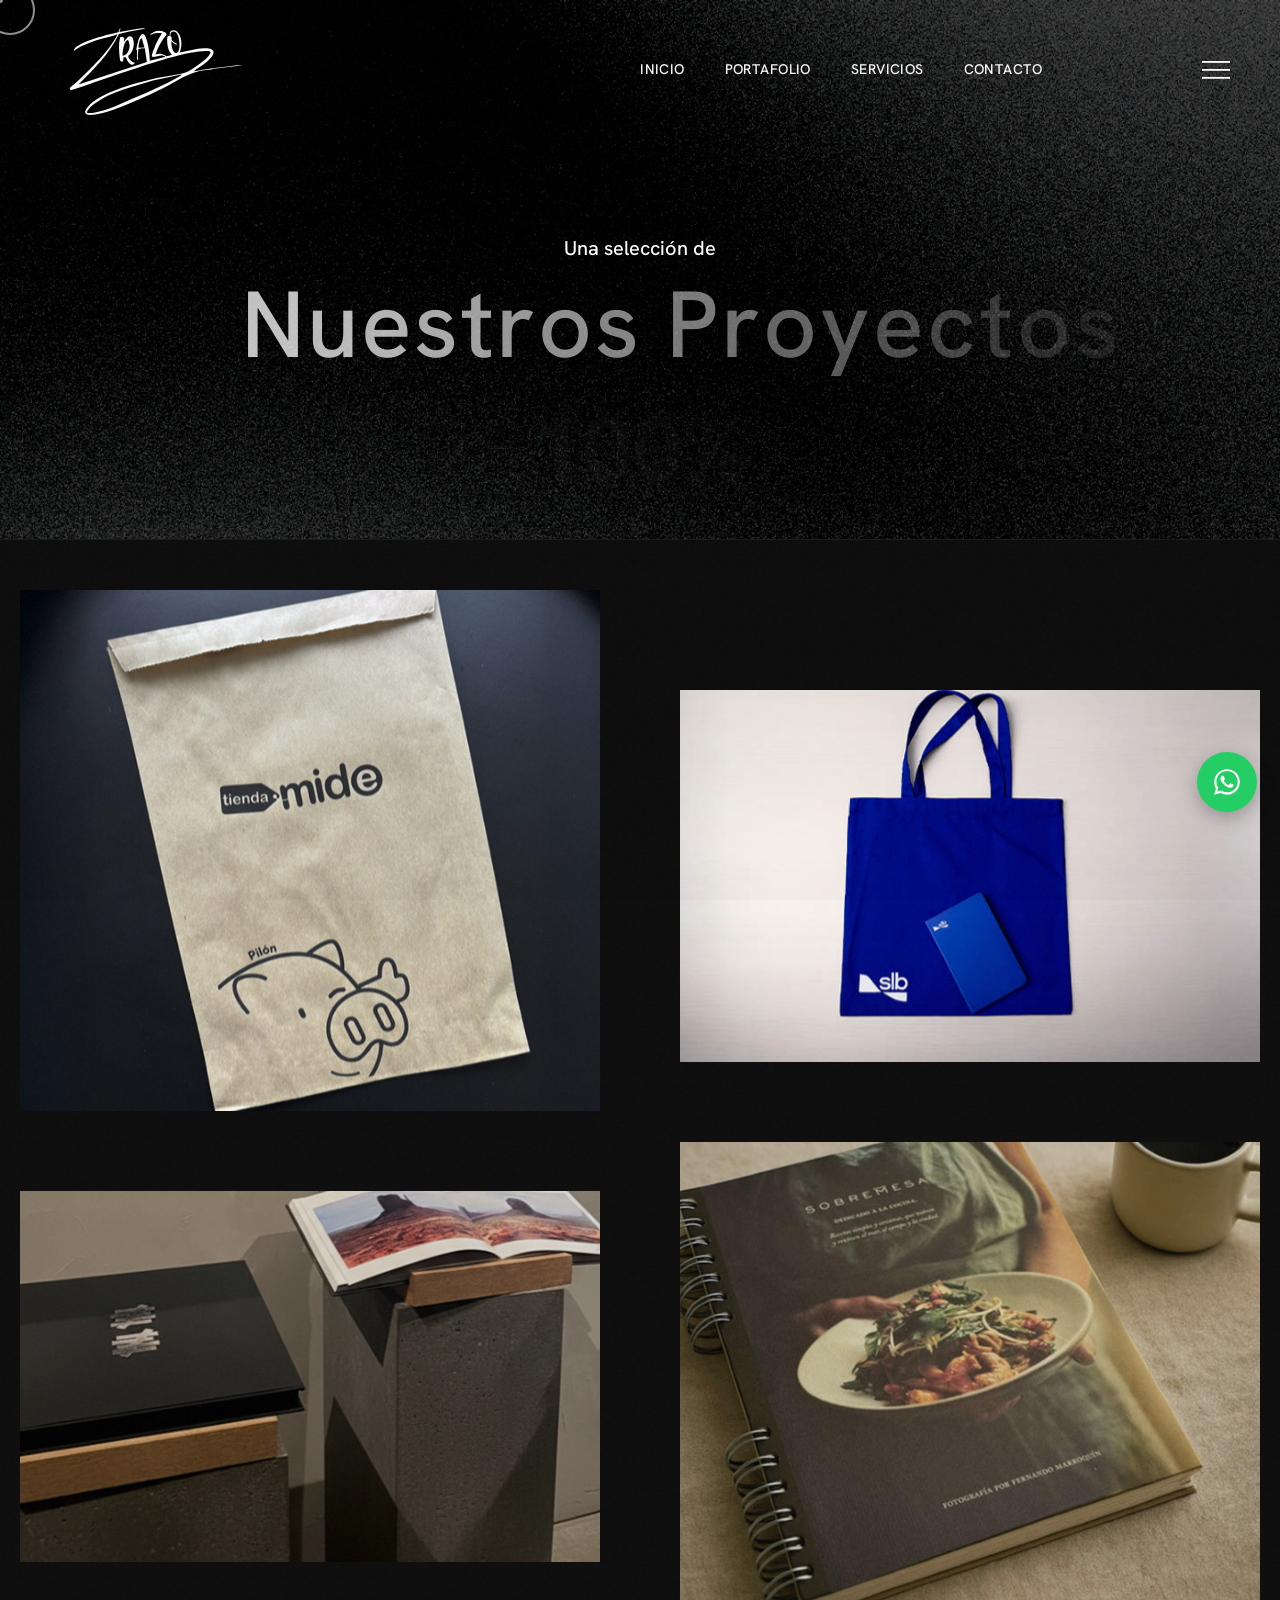
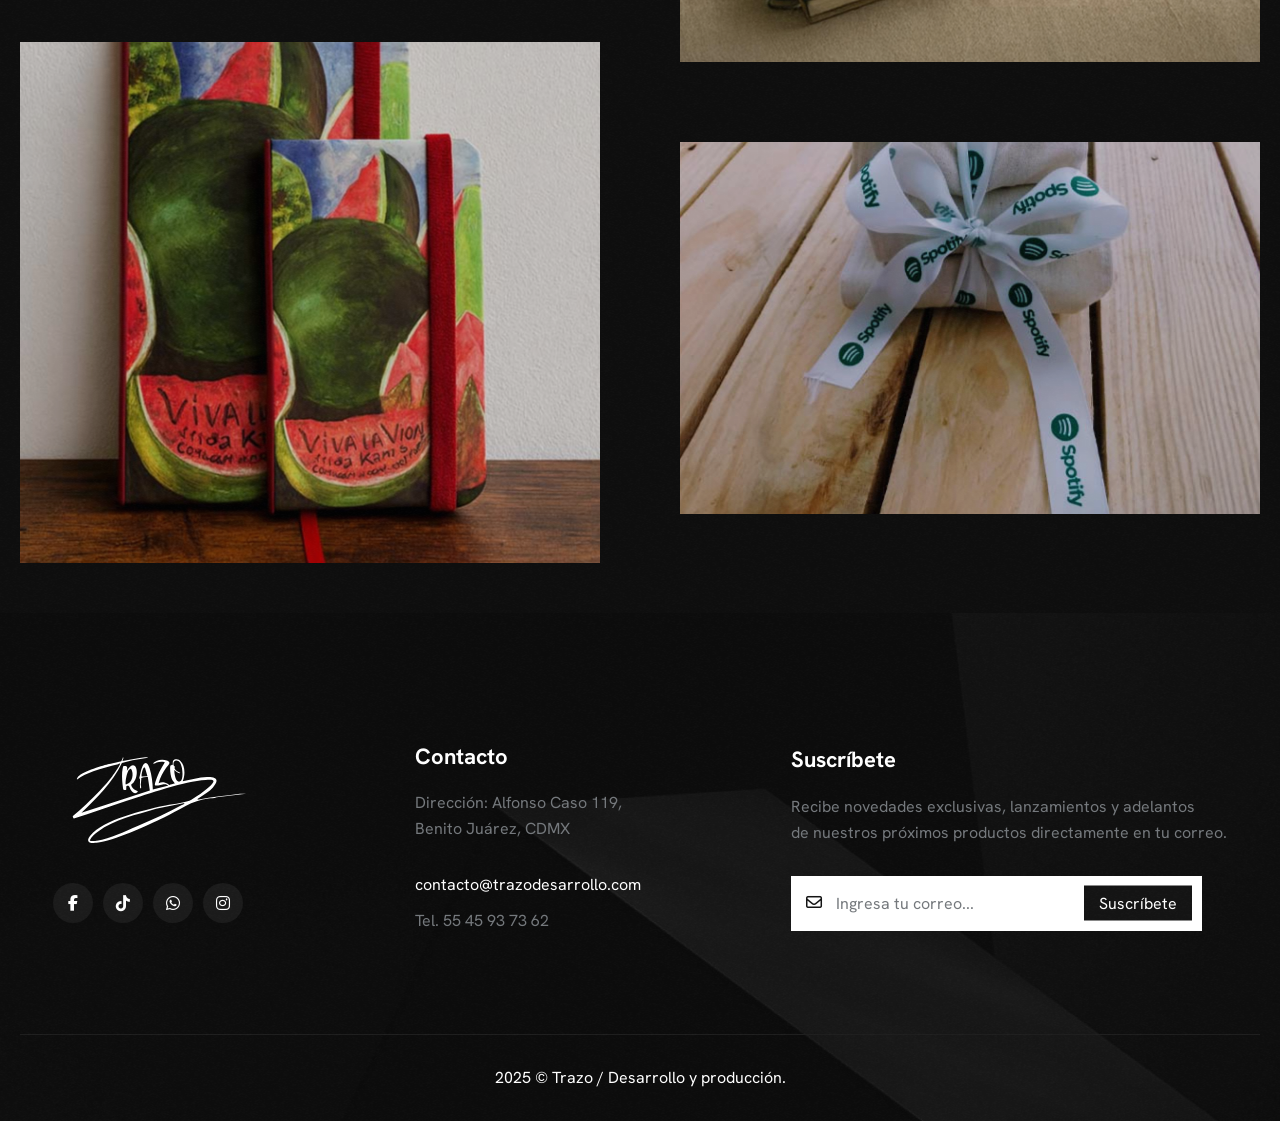
<file: portfolio-one.html>
<!DOCTYPE html>
<html lang="en" data-theme="light">
    <style>
/* Fuerza color en las imágenes de producto */
.single-product-case-4 img,
.single-product-case-4 .pli-image img,
.single-product-case-4 .anim-image-parallax {
  -webkit-filter: none !important;
  filter: none !important;
  mix-blend-mode: normal !important;
  /* En caso de que haya saturación puesta a 0 */
  filter: saturate(1) !important;
}
</style>

<head>
    <meta charset="UTF-8">
    <meta name="viewport" content="width=device-width, initial-scale=1.0">
    <link rel="shortcut icon" type="image/x-icon" href="assets/images/fav.png">
        <title>Trazo / Desarrollo</title>
    <link rel="stylesheet" href="assets/css/plugins/fontawesome-6.css">
    <link rel="stylesheet" href="assets/css/plugins/swiper.min.css">
    <link rel="stylesheet" href="assets/css/vendor/metismenu.css">
    <link rel="stylesheet" href="assets/css/plugins/animate.min.css">
    <link rel="stylesheet" href="assets/css/vendor/bootstrap.min.css">
    <link rel="stylesheet" href="assets/css/style.css">
</head>

<body class="inner-page">

    <!-- Scripts style two -->
    <!-- header area two start -->
    <header class="header-area header-one header--sticky">
        <div class="header-container-one">
            <div class="header-wrapper">
                <a href="index.html" class="logo">
                    <img src="assets/images/logo/01.svg" alt="logo">
                </a>
                <div class="header-right">

                    <nav class="nav-area drop-down-rts">
                        <ul class="navbar-nav-1">
                             <li class="menu-item main-nav-on">
                                <a class="menu-link" href="index.html"><span class="rolling-text">Inicio</span></a>

                                

                              <ul class="" style="display: block;">

                                </ul>

                            </li>
                             <li class="menu-item main-nav-on">
                                <a class="menu-link" href="portafolio.html"><span class="rolling-text">Portafolio</span></a>
                                
                          </li>
                            <li class="menu-item main-nav-on">
                                <a class="menu-link" href="servicios.html"><span class="rolling-text">Servicios</span></a>
                            </li>
                            
                        
                          <li class="menu-item main-nav-on">
                                <a class="menu-link" href="contact-form.html"><span class="rolling-text">Contacto</span></a>
                            </li>
                        </ul>
                    </nav>

                    <div class="action-area">
<div class="menu-btn">

              <div class="rts-offcanvas-wrapper">
                                <div class="container-menu">
                                    <div class="action-menu">
                                        <div class="close-event"></div>
                                        <div class="open-event">
                                            <!-- <div class="text">
                        <span>Menu</span>
                        <span>Close</span>
                    </div> -->
                                            <div class="burger">
                                                <svg viewBox="0 0 15 15" fill="none" xmlns="http://www.w3.org/2000/svg" class="icon-close" data-v-649bbaab="">
                                                    <line x1="13.788" y1="1.28816" x2="1.06011" y2="14.0161" stroke="currentColor" stroke-width="1.2"></line>
                                                    <line x1="1.06049" y1="1.43963" x2="13.7884" y2="14.1675" stroke="currentColor" stroke-width="1.2"></line>
                                                </svg>
                                                <svg viewBox="0 0 18 12" fill="none" xmlns="http://www.w3.org/2000/svg" class="icon-burger" data-v-649bbaab="">
                                                    <line x1="18" y1="0.6" y2="0.6" stroke="currentColor" stroke-width="1.2" data-v-649bbaab=""></line>
                                                    <line x1="18" y1="5.7167" y2="5.7167" stroke="currentColor" stroke-width="1.2" data-v-649bbaab=""></line>
                                                    <line x1="18" y1="10.8334" y2="10.8334" stroke="currentColor" stroke-width="1.2" data-v-649bbaab=""></line>
                                                </svg>
                                            </div>
                                        </div>
                                    </div>
                                </div>
                                <div class="rts-fs-menu">
                                    <div class="rts-fs-container row">

                                        <div class="rts-fs--nav col-12 col-md-6">
                                            <ul id="primary-menu" class="navbar-nav-button">
                                               <li><a class="menu-link" href="index.html" style="color: white; font-weight: bold; font-size: 42px;">Inicio</a></li>
                                                <li><a class="menu-link" href="portafolio.html" style="color: white; font-weight: bold; font-size: 42px;">Portafolio</a></li>
                                                <li><a class="menu-link" href="servicio.html" style="color: white; font-weight: bold; font-size: 42px;">Servicios</a></li>
                                                <li><a class="menu-link" href="contact-form.html" style="color: white; font-weight: bold; font-size: 42px;">Contacto</a></li>
                                     </ul>
                                        </div>

                                        <div class="rts-fs--contacts col-12 col-md-6">
                                            <div class="contact-inner">
                                                <div class="contact-information">
                                                    <h2 class="heading-title">Nuestra oficina</h2>
                                                    <div class="address">
                                                        <ul>
                                                            <li>
                                                                <p>Alfonso Caso 119</p>
                                                            </li>
                                                            <li>
                                                                <p>Benito Juárez, CDMX</p>
                                                            </li>
                                                        </ul>
                                                    </div>
                                                </div>
                                                <div class="contact-information">
                                                    <h2 class="heading-title">Contáctanos</h2>
                                                    <div class="contact">
                                                        <ul>
                                                            <li><a href="mailto:contacto@trazodesarrollo.com" class="mail">contacto@trazodesarrollo.com</a></li>
                                                            <li><a href="tel:5545937362" class="number">55 45 93 73 62</a></li>
                                                        </ul>
                                                    </div>
                                                    <div class="rts-social-area-one">
                                                        <ul>
                                                           <li><a href="https://www.facebook.com/profile.php?id=61577729882318"><i class="fa-brands fa-facebook-f"></i></a></li>
                                    <li><a href="https://www.tiktok.com/@trazodesarrollo?_t=ZS-8yIjtgkrzWc&_r=1"><i class="fa-brands fa-tiktok"></i></a></li>
                                    <li><a href="¡Hola! Les escribo desde su página web."><i class="fa-brands fa-whatsapp"></i></a></li>
                                    <li><a href="https://www.tiktok.com/@trazodesarrollo?_t=ZS-8yIjtgkrzWc&_r=1"><i class="fa-brands fa-instagram"></i></a></li>
                              
                                                        </ul>
                                                    </div>
                                                </div>
                                            </div>
                                        </div>

                                    </div>
                                </div>
                            </div>
                        </div>
                    </div>
                </div>
            </div>
        </div>
    </header>
    <!-- header area two end -->

    <!-- Scripts style two End -->


    <!-- Scripts style two -->
    <!-- rts bread crumba rea start -->
    <div class="rts-breadcrumb-area bg_image">
        <div class="container">
            <div class="row">
                <div class="col-lg-12">
                    <div class="baread-crumb-main-wrapper pt--100">
                        <div class="inner">
                            <span class="works">Una selección de</span>
                            <h1 class="title rts_hero__title">Nuestros Proyectos</h1>
                            <span class="bg-text"></span>
                        </div>
                    </div>
                </div>
            </div>
        </div>
    </div>
    <!-- rts bread crumba rea end -->
    <!-- Scripts style two End -->


    <!-- rts case studyes area start -->
    <div class="rts-case-studys-area rts-section-gap parallax-case">
        <div class="container-140">
            <div class="row g-80">
                <div class="col-lg-6">
                    <!-- single product -->
                    <div class="single-product-case-4 mb--80">
                        <div class="pli-image-link">
                            <div class="pli-image-holder" >
                                <!-- Use class "cover-opacity-*" to set image overlay if needed. For example "cover-opacity-2". Useful if class "pli-info-overlay" is enabled on "portfolio-list". Note: It is individual and depends on the image you use. More info about helper classes in file "helper.css". -->
                                <figure class="pli-image">
                                    <img class="anim-image-parallax tt-lazy" src="assets/images/product/11.jpg" data-src="assets/images/product/11.jpg" alt="image">
                                </figure> <!-- /.pli-image -->
                            </div> <!-- /.pli-image-holder -->

                        </div> <!-- /.pli-image-link -->
                             <div class="inner-content">
                                    <span>Materiales Especiales</span>
                                    <a href="#">
                                        <h5 class="name">Tienda Mide</h5>
                                    </a>
                                </div>
                    </div>
                    <!-- single product end -->
                    <!-- single product -->
                    <div class="single-product-case-4  mb--80">
                        <div class="pli-image-link">
                            <div class="pli-image-holder">
                                <!-- Use class "cover-opacity-*" to set image overlay if needed. For example "cover-opacity-2". Useful if class "pli-info-overlay" is enabled on "portfolio-list". Note: It is individual and depends on the image you use. More info about helper classes in file "helper.css". -->
                                <figure class="pli-image">
                                    <img class="anim-image-parallax tt-lazy" src="assets/images/product/53.jpg" data-src="assets/images/product/53.jpg" alt="image">

                                </figure> <!-- /.pli-image -->
                            </div> <!-- /.pli-image-holder -->

                        </div> <!-- /.pli-image-link -->
                        <div class="inner-content">
                                    <span>Box experience</span>
                                    <a href="#">
                                        <h5 class="name">Holcin</h5>
                                    </a>
                                </div>
                    </div>
                    <!-- single product end -->
                    <!-- single product -->
                    <div class="single-product-case-4">
                        <div class="pli-image-link">
                            <div class="pli-image-holder">
                                <!-- Use class "cover-opacity-*" to set image overlay if needed. For example "cover-opacity-2". Useful if class "pli-info-overlay" is enabled on "portfolio-list". Note: It is individual and depends on the image you use. More info about helper classes in file "helper.css". -->
                                <figure class="pli-image">
                                    <img class="anim-image-parallax tt-lazy" src="assets/images/product/17.jpg" data-src="assets/images/product/17.jpg" alt="image">
                                </figure> <!-- /.pli-image -->
                            </div> <!-- /.pli-image-holder -->

                        </div> <!-- /.pli-image-link -->
                         <div class="inner-content">
                                    <span>Encuadernación</span>
                                    <a href="#">
                                        <h5 class="name">Casa Azul</h5>
                                    </a>
                                </div>
                    </div>
                    <!-- single product end -->
                </div>
                <div class="col-lg-6">
                    <!-- single product -->
                    <div class="single-product-case-4 mb--80 mt--100">
                        <div class="pli-image-link">
                            <div class="pli-image-holder">
                                <!-- Use class "cover-opacity-*" to set image overlay if needed. For example "cover-opacity-2". Useful if class "pli-info-overlay" is enabled on "portfolio-list". Note: It is individual and depends on the image you use. More info about helper classes in file "helper.css". -->
                                <figure class="pli-image">
                                    <img class="anim-image-parallax tt-lazy" src="assets/images/product/13.jpg" data-src="assets/images/product/13.jpg" alt="image">
                                </figure> <!-- /.pli-image -->
                            </div> <!-- /.pli-image-holder -->

                        </div> <!-- /.pli-image-link -->
                            <div class="inner-content">
                                    <span>Merchandise</span>
                                    <a href="#">
                                        <h5 class="name">SLB</h5>
                                    </a>
                                </div>
                    </div>
                    <!-- single product end -->
                    <!-- single product -->
                    <div class="single-product-case-4  mb--80">
                        <div class="pli-image-link">
                            <div class="pli-image-holder">
                                <!-- Use class "cover-opacity-*" to set image overlay if needed. For example "cover-opacity-2". Useful if class "pli-info-overlay" is enabled on "portfolio-list". Note: It is individual and depends on the image you use. More info about helper classes in file "helper.css". -->
                                <figure class="pli-image">
                                    <img class="anim-image-parallax tt-lazy" src="assets/images/product/14.jpg" data-src="assets/images/product/14.jpg" alt="image">
                                </figure> <!-- /.pli-image -->
                            </div> <!-- /.pli-image-holder -->

                        </div> <!-- /.pli-image-link -->
                        <div class="inner-content">
                            <span>Impresión de Libro</span>
                            <a href="#">
                                <h5 class="name">Sobremesa</h5>
                            </a>
                        </div>
                    </div>
                    <!-- single product end -->
                    <!-- single product -->
                    <div class="single-product-case-4">
                        <div class="pli-image-link">
                            <div class="pli-image-holder">
                                <!-- Use class "cover-opacity-*" to set image overlay if needed. For example "cover-opacity-2". Useful if class "pli-info-overlay" is enabled on "portfolio-list". Note: It is individual and depends on the image you use. More info about helper classes in file "helper.css". -->
                                <figure class="pli-image">
                                    <img class="anim-image-parallax tt-lazy" src="assets/images/product/12.jpg" data-src="assets/images/product/12.jpg" alt="image">
                                </figure> <!-- /.pli-image -->
                            </div> <!-- /.pli-image-holder -->

                        </div> <!-- /.pli-image-link -->
                        <div class="inner-content">
                            <span>Impresión tela</span>
                            <a href="#">
                                <h5 class="name">Spotify</h5>
                            </a>
                        </div>
                    </div>
                    <!-- single product end -->
                </div>
            </div>
        </div>
    </div>
    <!-- rts case studyes area end -->









    <!-- Footer style two -->
    <!-- rts footer two area start -->
    <div class="rts-footer-two-area bg-footer-2 bg_image-1">
        <div class="container-140">
            <div class="row">
                <div class="col-lg-12 pt--130 pt_sm--60 pb--100 pb_sm--60">
                    <div class="footer-two-wrapper-content">
                        <!-- footer left start -->
                        <div class="footer-left-two">
                            <a href="index.html" class="logo">
                                <img src="assets/images/logo/03.svg" alt="logo">
                            </a>
        
                            <div class="rts-social-area-one">
                                <ul>
                                    <li><a href="https://www.facebook.com/profile.php?id=61577729882318"><i class="fa-brands fa-facebook-f"></i></a></li>
                                    <li><a href="https://www.tiktok.com/@trazodesarrollo?_t=ZS-8yIjtgkrzWc&_r=1"><i class="fa-brands fa-tiktok"></i></a></li>
                                    <li><a href="¡Hola! Les escribo desde su página web."><i class="fa-brands fa-whatsapp"></i></a></li>
                                    <li><a href="https://www.tiktok.com/@trazodesarrollo?_t=ZS-8yIjtgkrzWc&_r=1"><i class="fa-brands fa-instagram"></i></a></li>
                                </ul>
                            </div>
                        </div>
                        <!-- footer left end -->

                        <!-- footer right area start -->
                        <div class="footer-right-two">
                            <!-- contact info -->
                            <div class="contact-information">
                                <h5 class="title">Contacto</h5>
                              <a href="#" class="map">Dirección: Alfonso Caso 119, <br>Benito Juárez, CDMX</a>
                                <a href="mailto:contacto@trazodesarrollo.com" class="mail">contacto@trazodesarrollo.com</a>
                                <a href="tel:5545937362" class="number">Tel. 55 45 93 73 62</a>
                            </div>
                            <!-- contact info end -->
                            <!-- contact info -->
                            <div class="contact-information input">
                                <h5 class="title">Suscríbete</h5>
                                <p class="map">Recibe novedades exclusivas, lanzamientos y adelantos <br>  de nuestros próximos productos directamente en tu correo.</p>
                                <form action="#" class="form-footer-2">
                                    <label for="email-1"><i class="fa-regular fa-envelope"></i></label>
                                    <input id="email-1" type="email" placeholder="Ingresa tu correo..." required>
                                    <button type="submit">Suscríbete</button>
                                </form>
                            </div>
                            <!-- contact info end -->
                        </div>
                        <!-- footer right area end -->
                    </div>
                </div>
                <div class="col-lg-12">
                    <!-- copyright-area-start -->
                    <div class="copy-right-area-start-two">
                        <p class="left">2025 © Trazo / Desarrollo y producción.</p>
                    </div>
                    <!-- copyright-area-end -->
                </div>
            </div>
        </div>
    </div>
    <!-- rts footer two area end -->

    <!-- Footer style two End -->


    <!-- Scripts style two -->


    <div class="loading-screen" id="loading-screen">
        <span class="bar top-bar"></span>
        <span class="bar down-bar"></span>
        <span class="progress-line"></span>
        <span class="loading-counter"> </span>
    </div>


    <div class="bg-noise"></div>


    <!-- back to top start -->
    <div class="progress-wrap">
        <svg class="progress-circle svg-content" width="100%" height="100%" viewBox="-1 -1 102 102">
            <path d="M50,1 a49,49 0 0,1 0,98 a49,49 0 0,1 0,-98"></path>
        </svg>
    </div>
    <!-- back to top end -->



    <!-- pre loader start -->
    <div class="rts-cursor cursor-outer" data-default="yes" data-link="yes" data-slider="no">
        <span class="fn-cursor"></span>
    </div>
    <div class="rts-cursor cursor-inner" data-default="yes" data-link="yes" data-slider="no">
        <span class="fn-cursor">
        <span class="fn-left"></span>
        <span class="fn-right"></span>
        </span>
    </div>
    <!-- pre loader end -->





    <script defer src="assets/js/vendor/jquery.min.js"></script>
    <script defer src="assets/js/plugins/bootstrap.min.js"></script>
    <script defer src="assets/js/plugins/contact.form.js"></script>
    <script defer src="assets/js/vendor/waypoint.js"></script>
    <script defer src="assets/js/plugins/swiper.js"></script>


    <!-- for side bar sticky -->
    <script defer src="assets/js/plugins/resizer-sensor.js"></script>
    <script defer src="assets/js/plugins/sticky-sidebar.js"></script>
    <!-- for side bar sticky end-->

    <script defer src="assets/js/plugins/isotop.js"></script>
    <script defer src="assets/js/plugins/imagesloaded.pkgd.min.js"></script>

    <script defer src="assets/js/plugins/smoothscroll-varticle.js"></script>
    <script defer src="assets/js/vendor/gsap.js"></script>
    <script defer src="assets/js/plugins/scrolltiger.js"></script>
    <script defer src="assets/js/plugins/scrolltoplugin.js"></script>
    <script defer src="assets/js/plugins/splittext.js"></script>
    <script defer src="assets/js/plugins/smoothscroll.js"></script>

    <!-- title opacity scroll magix -->
    <script defer src="assets/js/plugins/scrollmagic.js"></script>
    <script defer src="assets/js/plugins/animate-scrollmagic.js"></script>
    <!-- title opacity scroll magic end -->



    <script defer src="assets/js/plugins/tilt.js"></script>
    <script defer src="assets/js/plugins/counterup.js"></script>

    <script defer src="assets/js/vendor/waw.js"></script>
    <!-- custom javascripts -->
    <script defer src="assets/js/main.js"></script>
    <script defer src="assets/js/whatsapp-float.js"></script>

    <!-- Scripts style two End -->
</body>

</html>
</file>
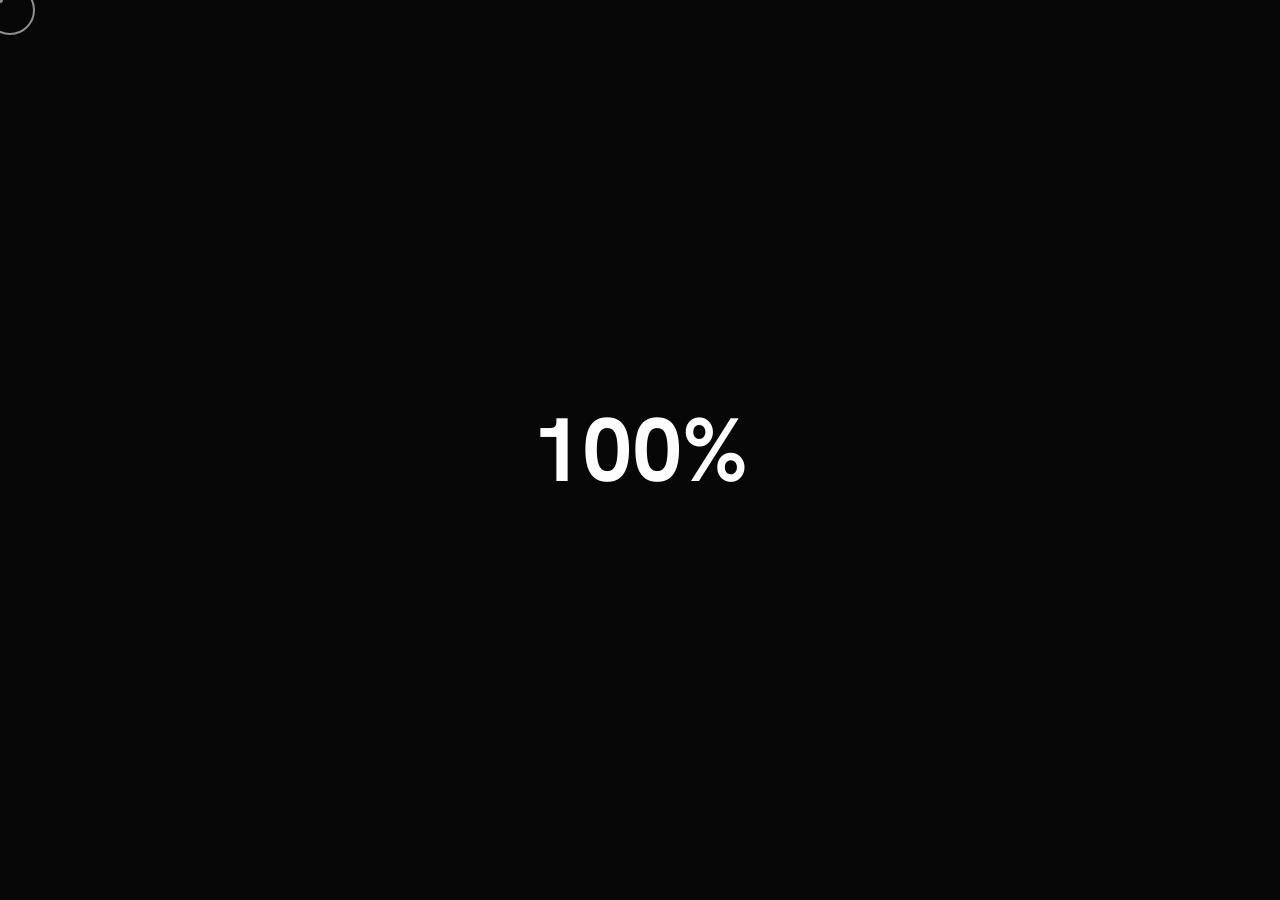
<file: servicio.html>
<!DOCTYPE html>
<html lang="en">

<head>
    <meta charset="UTF-8">
    <meta name="viewport" content="width=device-width, initial-scale=1.0">
    <link rel="shortcut icon" type="image/x-icon" href="assets/images/fav.png">
    <title>Trazo / Desarrollo</title>
    <link rel="stylesheet" href="assets/css/plugins/fontawesome-6.css">
    <link rel="stylesheet" href="assets/css/plugins/swiper.min.css">
    <link rel="stylesheet" href="assets/css/vendor/metismenu.css">
    <link rel="stylesheet" href="assets/css/plugins/animate.min.css">
    <link rel="stylesheet" href="assets/css/vendor/bootstrap.min.css">
    <link rel="stylesheet" href="assets/css/style.css">
</head>

<body class="inner-page portfolio-seven">

    <!-- header left static -->
    <header class="header-area header-one header--sticky">
        <div class="header-container-one">
            <div class="header-wrapper">
                <a href="index.html" class="logo">
                    <img src="assets/images/logo/01.svg" alt="logo">
                </a>
                <div class="header-right">

                    <nav class="nav-area drop-down-rts">
                        <ul class="navbar-nav-1">
                             <li class="menu-item main-nav-on">
                                <a class="menu-link" href="index.html"><span class="rolling-text">Inicio</span></a>

                                

                              <ul class="" style="display: block;">

                                </ul>

                            </li>
                             <li class="menu-item main-nav-on">
                                <a class="menu-link" href="portafolio.html"><span class="rolling-text">Portafolio</span></a>
                                
                          </li>
                            <li class="menu-item main-nav-on">
                                <a class="menu-link" href="servicios.html"><span class="rolling-text">Servicios</span></a>
                            </li>
                            
                        
                          <li class="menu-item main-nav-on">
                                <a class="menu-link" href="contact-form.html"><span class="rolling-text">Contacto</span></a>
                            </li>
                        </ul>
                    </nav>

                    <div class="action-area">
<div class="menu-btn">

              <div class="rts-offcanvas-wrapper">
                                <div class="container-menu">
                                    <div class="action-menu">
                                        <div class="close-event"></div>
                                        <div class="open-event">
                                            <!-- <div class="text">
                        <span>Menu</span>
                        <span>Close</span>
                    </div> -->
                                            <div class="burger">
                                                <svg viewBox="0 0 15 15" fill="none" xmlns="http://www.w3.org/2000/svg" class="icon-close" data-v-649bbaab="">
                                                    <line x1="13.788" y1="1.28816" x2="1.06011" y2="14.0161" stroke="currentColor" stroke-width="1.2"></line>
                                                    <line x1="1.06049" y1="1.43963" x2="13.7884" y2="14.1675" stroke="currentColor" stroke-width="1.2"></line>
                                                </svg>
                                                <svg viewBox="0 0 18 12" fill="none" xmlns="http://www.w3.org/2000/svg" class="icon-burger" data-v-649bbaab="">
                                                    <line x1="18" y1="0.6" y2="0.6" stroke="currentColor" stroke-width="1.2" data-v-649bbaab=""></line>
                                                    <line x1="18" y1="5.7167" y2="5.7167" stroke="currentColor" stroke-width="1.2" data-v-649bbaab=""></line>
                                                    <line x1="18" y1="10.8334" y2="10.8334" stroke="currentColor" stroke-width="1.2" data-v-649bbaab=""></line>
                                                </svg>
                                            </div>
                                        </div>
                                    </div>
                                </div>
                                <div class="rts-fs-menu">
                                    <div class="rts-fs-container row">

                                        <div class="rts-fs--nav col-12 col-md-6">
                                            <ul id="primary-menu" class="navbar-nav-button">
                                               <li><a class="menu-link" href="index.html" style="color: white; font-weight: bold; font-size: 42px;">Inicio</a></li>
                                                <li><a class="menu-link" href="portafolio.html" style="color: white; font-weight: bold; font-size: 42px;">Portafolio</a></li>
                                                <li><a class="menu-link" href="servicio.html" style="color: white; font-weight: bold; font-size: 42px;">Servicios</a></li>
                                                <li><a class="menu-link" href="contact-form.html" style="color: white; font-weight: bold; font-size: 42px;">Contacto</a></li>
                                     </ul>
                                        </div>

                                        <div class="rts-fs--contacts col-12 col-md-6">
                                            <div class="contact-inner">
                                                <div class="contact-information">
                                                    <h2 class="heading-title">Nuestra oficina</h2>
                                                    <div class="address">
                                                        <ul>
                                                            <li>
                                                                <p>Alfonso Caso 119</p>
                                                            </li>
                                                            <li>
                                                                <p>Benito Juárez, CDMX</p>
                                                            </li>
                                                        </ul>
                                                    </div>
                                                </div>
                                                <div class="contact-information">
                                                    <h2 class="heading-title">Contáctanos</h2>
                                                    <div class="contact">
                                                        <ul>
                                                            <li><a href="mailto:contacto@trazodesarrollo.com" class="mail">contacto@trazodesarrollo.com</a></li>
                                                            <li><a href="tel:5545937362" class="number">55 45 93 73 62</a></li>
                                                        </ul>
                                                    </div>
                                                    <div class="rts-social-area-one">
                                                        <ul>
                                                           <li><a href="https://www.facebook.com/profile.php?id=61577729882318"><i class="fa-brands fa-facebook-f"></i></a></li>
                                    <li><a href="https://www.tiktok.com/@trazodesarrollo?_t=ZS-8yIjtgkrzWc&_r=1"><i class="fa-brands fa-tiktok"></i></a></li>
                                    <li><a href="¡Hola! Les escribo desde su página web."><i class="fa-brands fa-whatsapp"></i></a></li>
                                    <li><a href="https://www.tiktok.com/@trazodesarrollo?_t=ZS-8yIjtgkrzWc&_r=1"><i class="fa-brands fa-instagram"></i></a></li>
                              
                                                        </ul>
                                                    </div>
                                                </div>
                                            </div>
                                        </div>

                                    </div>
                                </div>
                            </div>
                        </div>
                    </div>
                </div>
            </div>
        </div>
    </header>
    <!-- header left static end -->




    <!-- portfolio seven swiper varticle wrapper -->
    <div class="swiper-portfolio-main-wrapper-7">
        <div class="swiper mySwiper-7-varticle pl--150 pl_md--100 pl_sm--40">
            <div class="swiper-wrapper">

                <div class="swiper-slide">

                    <!-- banner slider area srart -->
                    <div class="banner-slider-portfolio-seven-area">
                        <div class="container">
                            <div class="row pt--130 pt_sm--70 align-items-center">
                                <div class="col-lg-6 col-md-6 one">
                                    <div class="banner-wrapper-seven pt--75 pt_sm--15">
                                        <h1 class="title">Impresión Offset
                                        </h1>
                                       <p class="disc" style="text-transform: none;">
                                 Ofrecemos impresión offset de máxima calidad, perfecta para producir grandes <br>
                                 volúmenes con colores nítidos, detalles precisos y acabados uniformes. <br><br> 
                                           Una opción eficiente y rentable para catálogos, revistas, folletos y <br>
                                           cualquier material que requiera excelencia y consistencia en cada ejemplar.
                                        </p>
                                        <a class="learn-more-btn"></a>
                                    </div>
                                </div>
                                <div class="col-lg-6 col-md-6">
                                    <div class="thumbnail-image-banner-7">
                                        <img src="assets/images/product/001.png" alt="portfolio">
                                    </div>
                                </div>
                            </div>
                        </div>
                    </div>
                    <!-- banner slider area end -->

                </div>

                <div class="swiper-slide">

                    <!-- banner slider area srart -->
                    <div class="banner-slider-portfolio-seven-area">
                        <div class="container">
                            <div class="row pt--130 pt_sm--70 align-items-center">
                                <div class="col-lg-6 col-md-6 one">
                                    <div class="banner-wrapper-seven pt--75 pt_sm--15">
                                        <h1 class="title">Impresión Digital
                                        </h1>
                                       <p class="disc" style="text-transform: none;">
                                Cuando buscas flexibilidad, personalización y rapidez, nuestra impresión digital <br>
                                           es la solución ideal. Perfecta para tirajes cortos o proyectos únicos, <br> permite realizar cambios inmediatos y producir piezas con gran definición, <br> vibrantes colores y entrega en tiempos reducidos.
                                        <a class="learn-more-btn"></a>
                                    </div>
                                </div>
                                <div class="col-lg-6 col-md-6">
                                    <div class="thumbnail-image-banner-7">
                                        <img src="assets/images/product/002.png" alt="portfolio">
                                    </div>
                                </div>
                            </div>
                        </div>
                    </div>
                    <!-- banner slider area end -->

                </div>

                <div class="swiper-slide">

                    <!-- banner slider area srart -->
                    <div class="banner-slider-portfolio-seven-area">
                        <div class="container">
                            <div class="row pt--130 pt_sm--70 align-items-center">
                                <div class="col-lg-6 col-md-6 one">
                                    <div class="banner-wrapper-seven pt--75 pt_sm--15">
                                        <h1 class="title">Diseño Gráfico
                                        </h1>
                                       <p class="disc" style="text-transform: none;">
                                  Transformamos ideas en piezas visuales únicas, completamente alineadas con<br> la esencia y el propósito de tu marca. <br><br>Creamos diseños que transmiten tu mensaje con claridad, <br>refuerzan tu identidad y generan un impacto visual que<br> conecta con tu audiencia.
                                        </p>
                                        <a class="learn-more-btn"></a>
                                    </div>
                                </div>
                                <div class="col-lg-6 col-md-6">
                                    <div class="thumbnail-image-banner-7">
                                        <img src="assets/images/product/003.png" alt="portfolio">
                                    </div>
                                </div>
                            </div>
                        </div>
                    </div>
                    <!-- banner slider area end -->

                </div>
                <div class="swiper-slide">

                    <!-- banner slider area srart -->
                    <div class="banner-slider-portfolio-seven-area">
                        <div class="container">
                            <div class="row pt--130 pt_sm--70 align-items-center">
                                <div class="col-lg-6 col-md-6 one">
                                    <div class="banner-wrapper-seven pt--75 pt_sm--15">
                                        <h1 class="title">Acabados Especiales
                                        </h1>
                                       <p class="disc" style="text-transform: none;">
                                 Dale un toque distintivo a tu material con nuestra amplia gama de acabados <br>premium: barniz UV para realzar detalles, laminado mate o brillante para<br> proteger y embellecer, troquelados con formas únicas y relieves que aportan<br> textura y sofisticación.
                                        </p>
                                        <a class="learn-more-btn"></a>
                                    </div>
                                </div>
                                <div class="col-lg-6 col-md-6">
                                    <div class="thumbnail-image-banner-7">
                                        <img src="assets/images/product/004.png" alt="portfolio">
                                    </div>
                                </div>
                            </div>
                        </div>
                    </div>
                    <!-- banner slider area end -->

                </div>
                
          <div class="swiper-slide">

                    <!-- banner slider area srart -->
                    <div class="banner-slider-portfolio-seven-area">
                        <div class="container">
                            <div class="row pt--130 pt_sm--70 align-items-center">
                                <div class="col-lg-6 col-md-6 one">
                                    <div class="banner-wrapper-seven pt--75 pt_sm--15">
                                        <h1 class="title">Asesoría Profesional
                                        </h1>
                                       <p class="disc" style="text-transform: none;">
                                 Nuestro equipo de especialistas te guía en cada paso del proceso, desde<br> la selección del papel ideal hasta los acabados más adecuados para tu proyecto. <br><br>Te ayudamos a tomar las mejores decisiones para garantizar un resultado <br>final impecable.
                                        </p>
                                        <a class="learn-more-btn"></a>
                                    </div>
                                </div>
                                <div class="col-lg-6 col-md-6">
                                    <div class="thumbnail-image-banner-7">
                                        <img src="assets/images/product/68.png" alt="portfolio">
                                    </div>
                                </div>
                            </div>
                        </div>
                    </div>
                    <!-- banner slider area end -->

                </div>
                
                          <div class="swiper-slide">

                    <!-- banner slider area srart -->
                    <div class="banner-slider-portfolio-seven-area">
                        <div class="container">
                            <div class="row pt--130 pt_sm--70 align-items-center">
                                <div class="col-lg-6 col-md-6 one">
                                    <div class="banner-wrapper-seven pt--75 pt_sm--15">
                                        <h1 class="title">Diseño Web
                                        </h1>
                                       <p class="disc" style="text-transform: none;">
                                 Creamos sitios web funcionales, responsivos y centrados en la experiencia <br>del usuario. Cada proyecto se adapta a tu marca, integrando estética,<br> rendimiento y usabilidad para que tu presencia digital sea atractiva,<br> profesional y efectiva.
                                        </p>
                                        <a class="learn-more-btn"></a>
                                    </div>
                                </div>
                                <div class="col-lg-6 col-md-6">
                                    <div class="thumbnail-image-banner-7">
                                        <img src="assets/images/product/005.png" alt="portfolio">
                                    </div>
                                </div>
                            </div>
                        </div>
                    </div>
                    <!-- banner slider area end -->

                </div>
            </div>
        </div>
    </div>
    <!-- portfolio seven swiper varticle wrapper end -->







    <!-- Scripts style two -->


    <div class="loading-screen" id="loading-screen">
        <span class="bar top-bar"></span>
        <span class="bar down-bar"></span>
        <span class="progress-line"></span>
        <span class="loading-counter"> </span>
    </div>


    <div class="bg-noise"></div>


    <!-- back to top start -->
    <div class="progress-wrap">
        <svg class="progress-circle svg-content" width="100%" height="100%" viewBox="-1 -1 102 102">
            <path d="M50,1 a49,49 0 0,1 0,98 a49,49 0 0,1 0,-98"></path>
        </svg>
    </div>
    <!-- back to top end -->



    <!-- pre loader start -->
    <div class="rts-cursor cursor-outer" data-default="yes" data-link="yes" data-slider="no">
        <span class="fn-cursor"></span>
    </div>
    <div class="rts-cursor cursor-inner" data-default="yes" data-link="yes" data-slider="no">
        <span class="fn-cursor">
        <span class="fn-left"></span>
        <span class="fn-right"></span>
        </span>
    </div>
    <!-- pre loader end -->





    <script defer src="assets/js/vendor/jquery.min.js"></script>
    <script defer src="assets/js/plugins/bootstrap.min.js"></script>
    <script defer src="assets/js/plugins/contact.form.js"></script>
    <script defer src="assets/js/vendor/waypoint.js"></script>
    <script defer src="assets/js/plugins/swiper.js"></script>


    <!-- for side bar sticky -->
    <script defer src="assets/js/plugins/resizer-sensor.js"></script>
    <script defer src="assets/js/plugins/sticky-sidebar.js"></script>
    <!-- for side bar sticky end-->

    <script defer src="assets/js/plugins/isotop.js"></script>
    <script defer src="assets/js/plugins/imagesloaded.pkgd.min.js"></script>

    <script defer src="assets/js/plugins/smoothscroll-varticle.js"></script>
    <script defer src="assets/js/vendor/gsap.js"></script>
    <script defer src="assets/js/plugins/scrolltiger.js"></script>
    <script defer src="assets/js/plugins/scrolltoplugin.js"></script>
    <script defer src="assets/js/plugins/splittext.js"></script>
    <script defer src="assets/js/plugins/smoothscroll.js"></script>

    <!-- title opacity scroll magix -->
    <script defer src="assets/js/plugins/scrollmagic.js"></script>
    <script defer src="assets/js/plugins/animate-scrollmagic.js"></script>
    <!-- title opacity scroll magic end -->



    <script defer src="assets/js/plugins/tilt.js"></script>
    <script defer src="assets/js/plugins/counterup.js"></script>

    <script defer src="assets/js/vendor/waw.js"></script>
    <!-- custom javascripts -->
    <script defer src="assets/js/main.js"></script>
    <script defer src="assets/js/whatsapp-float.js"></script>

    <!-- Scripts style two End -->
</body>

</html>
</file>
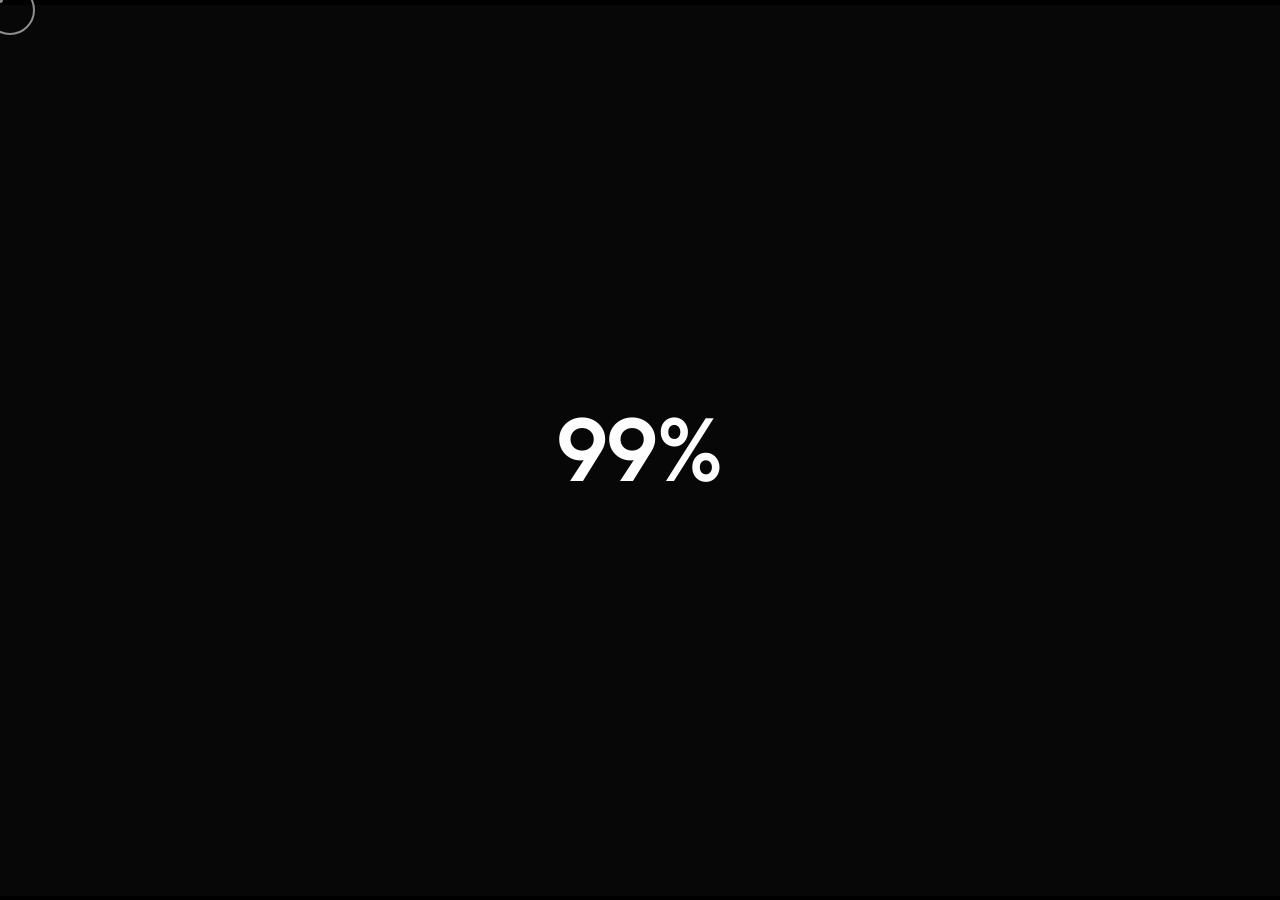
<file: servicios.html>
<!DOCTYPE html>
<html lang="en">

<head>
    <meta charset="UTF-8">
    <meta name="viewport" content="width=device-width, initial-scale=1.0">
    <link rel="shortcut icon" type="image/x-icon" href="assets/images/fav.png">
    <title>Trazo / Desarrollo</title>
    <link rel="stylesheet" href="assets/css/plugins/fontawesome-6.css">
    <link rel="stylesheet" href="assets/css/plugins/swiper.min.css">
    <link rel="stylesheet" href="assets/css/vendor/metismenu.css">
    <link rel="stylesheet" href="assets/css/plugins/animate.min.css">
    <link rel="stylesheet" href="assets/css/vendor/bootstrap.min.css">
    <link rel="stylesheet" href="assets/css/style.css">
</head>

<body class="inner-page portfolio-seven">

    <!-- header left static -->
    <header class="header-area header-one header--sticky">
        <div class="header-container-one">
            <div class="header-wrapper">
                <a href="index.html" class="logo">
                    <img src="assets/images/logo/01.svg" alt="logo">
                </a>
                <div class="header-right">

                    <nav class="nav-area drop-down-rts">
                        <ul class="navbar-nav-1">
                             <li class="menu-item main-nav-on">
                                <a class="menu-link" href="index.html"><span class="rolling-text">Inicio</span></a>

                                

                              <ul class="" style="display: block;">

                                </ul>

                            </li>
                             <li class="menu-item main-nav-on">
                                <a class="menu-link" href="portafolio.html"><span class="rolling-text">Portafolio</span></a>
                                
                          </li>
                            <li class="menu-item main-nav-on">
                                <a class="menu-link" href="servicios.html"><span class="rolling-text">Servicios</span></a>
                            </li>
                            
                        
                          <li class="menu-item main-nav-on">
                                <a class="menu-link" href="contact-form.html"><span class="rolling-text">Contacto</span></a>
                            </li>
                        </ul>
                    </nav>

                    <div class="action-area">
<div class="menu-btn">

              <div class="rts-offcanvas-wrapper">
                                <div class="container-menu">
                                    <div class="action-menu">
                                        <div class="close-event"></div>
                                        <div class="open-event">
                                            <!-- <div class="text">
                        <span>Menu</span>
                        <span>Close</span>
                    </div> -->
                                            <div class="burger">
                                                <svg viewBox="0 0 15 15" fill="none" xmlns="http://www.w3.org/2000/svg" class="icon-close" data-v-649bbaab="">
                                                    <line x1="13.788" y1="1.28816" x2="1.06011" y2="14.0161" stroke="currentColor" stroke-width="1.2"></line>
                                                    <line x1="1.06049" y1="1.43963" x2="13.7884" y2="14.1675" stroke="currentColor" stroke-width="1.2"></line>
                                                </svg>
                                                <svg viewBox="0 0 18 12" fill="none" xmlns="http://www.w3.org/2000/svg" class="icon-burger" data-v-649bbaab="">
                                                    <line x1="18" y1="0.6" y2="0.6" stroke="currentColor" stroke-width="1.2" data-v-649bbaab=""></line>
                                                    <line x1="18" y1="5.7167" y2="5.7167" stroke="currentColor" stroke-width="1.2" data-v-649bbaab=""></line>
                                                    <line x1="18" y1="10.8334" y2="10.8334" stroke="currentColor" stroke-width="1.2" data-v-649bbaab=""></line>
                                                </svg>
                                            </div>
                                        </div>
                                    </div>
                                </div>
                                <div class="rts-fs-menu">
                                    <div class="rts-fs-container row">

                                        <div class="rts-fs--nav col-12 col-md-6">
                                            <ul id="primary-menu" class="navbar-nav-button">
                                               <li><a class="menu-link" href="index.html" style="color: white; font-weight: bold; font-size: 42px;">Inicio</a></li>
                                                <li><a class="menu-link" href="portafolio.html" style="color: white; font-weight: bold; font-size: 42px;">Portafolio</a></li>
                                                <li><a class="menu-link" href="servicio.html" style="color: white; font-weight: bold; font-size: 42px;">Servicios</a></li>
                                                <li><a class="menu-link" href="contact-form.html" style="color: white; font-weight: bold; font-size: 42px;">Contacto</a></li>
                                     </ul>
                                        </div>

                                        <div class="rts-fs--contacts col-12 col-md-6">
                                            <div class="contact-inner">
                                                <div class="contact-information">
                                                    <h2 class="heading-title">Nuestra oficina</h2>
                                                    <div class="address">
                                                        <ul>
                                                            <li>
                                                                <p>Alfonso Caso 119</p>
                                                            </li>
                                                            <li>
                                                                <p>Benito Juárez, CDMX</p>
                                                            </li>
                                                        </ul>
                                                    </div>
                                                </div>
                                                <div class="contact-information">
                                                    <h2 class="heading-title">Contáctanos</h2>
                                                    <div class="contact">
                                                        <ul>
                                                            <li><a href="mailto:contacto@trazodesarrollo.com" class="mail">contacto@trazodesarrollo.com</a></li>
                                                            <li><a href="tel:5545937362" class="number">55 45 93 73 62</a></li>
                                                        </ul>
                                                    </div>
                                                    <div class="rts-social-area-one">
                                                        <ul>
                                                           <li><a href="https://www.facebook.com/profile.php?id=61577729882318"><i class="fa-brands fa-facebook-f"></i></a></li>
                                    <li><a href="https://www.tiktok.com/@trazodesarrollo?_t=ZS-8yIjtgkrzWc&_r=1"><i class="fa-brands fa-tiktok"></i></a></li>
                                    <li><a href="¡Hola! Les escribo desde su página web."><i class="fa-brands fa-whatsapp"></i></a></li>
                                    <li><a href="https://www.tiktok.com/@trazodesarrollo?_t=ZS-8yIjtgkrzWc&_r=1"><i class="fa-brands fa-instagram"></i></a></li>
                              
                                                        </ul>
                                                    </div>
                                                </div>
                                            </div>
                                        </div>

                                    </div>
                                </div>
                            </div>
                        </div>
                    </div>
                </div>
            </div>
        </div>
    </header>
    <!-- header left static end -->




    <!-- portfolio seven swiper varticle wrapper -->
    <div class="swiper-portfolio-main-wrapper-7">
        <div class="swiper mySwiper-7-varticle pl--150 pl_md--100 pl_sm--40">
            <div class="swiper-wrapper">

                <div class="swiper-slide">

                    <!-- banner slider area srart -->
                    <div class="banner-slider-portfolio-seven-area">
                        <div class="container">
                            <div class="row pt--130 pt_sm--70 align-items-center">
                                <div class="col-lg-6 col-md-6 one">
                                    <div class="banner-wrapper-seven pt--75 pt_sm--15">
                                        <h1 class="title">Giveaway
                                        </h1>
                                       <p class="disc" style="text-transform: none;">
                    
                                 Un giveaway bien diseñado impulsa crecimiento con estrategia, creatividad y datos. <br>En nuestra agencia gestionamos el 360°: idea, premio, landing, <br>reglas, pauta y postventa para sumar seguidores y nutrir tu CRM.
                                        <a class="learn-more-btn"></a>
                                    </div>
                                </div>
                                <div class="col-lg-6 col-md-6">
                                    <div class="thumbnail-image-banner-7">
                                        <img src="assets/images/product/001.png" alt="portfolio">
                                    </div>
                                </div>
                            </div>
                        </div>
                    </div>
                    <!-- banner slider area end -->

                </div>

                <div class="swiper-slide">

                    <!-- banner slider area srart -->
                    <div class="banner-slider-portfolio-seven-area">
                        <div class="container">
                            <div class="row pt--130 pt_sm--70 align-items-center">
                                <div class="col-lg-6 col-md-6 one">
                                    <div class="banner-wrapper-seven pt--75 pt_sm--15">
                                        <h1 class="title">Impresión bajo demanda
                                        </h1>
                                       <p class="disc" style="text-transform: none;">
                                Cuando buscas flexibilidad, personalización y rapidez, nuestra impresión digital <br>
                                           es la solución ideal. Perfecta para tirajes cortos o proyectos únicos, <br> permite realizar cambios inmediatos y producir piezas con gran definición, <br> vibrantes colores y entrega en tiempos reducidos.
                                        <a class="learn-more-btn"></a>
                                    </div>
                                </div>
                                <div class="col-lg-6 col-md-6">
                                    <div class="thumbnail-image-banner-7">
                                        <img src="assets/images/product/002.png" alt="portfolio">
                                    </div>
                                </div>
                            </div>
                        </div>
                    </div>
                    <!-- banner slider area end -->

                </div>

                <div class="swiper-slide">

                    <!-- banner slider area srart -->
                    <div class="banner-slider-portfolio-seven-area">
                        <div class="container">
                            <div class="row pt--130 pt_sm--70 align-items-center">
                                <div class="col-lg-6 col-md-6 one">
                                    <div class="banner-wrapper-seven pt--75 pt_sm--15">
                                        <h1 class="title">Diseño Gráfico
                                        </h1>
                                       <p class="disc" style="text-transform: none;">
                                 Diseño gráfico que convierte y construye marca: identidad, sistema visual <br>y piezas para web/redes con coherencia 360°. Investigamos, diseñamos <br>y entregamos assets y editables listos para pauta, presentaciones y puntos de venta.
                                        </p>
                                        <a class="learn-more-btn"></a>
                                    </div>
                                </div>
                                <div class="col-lg-6 col-md-6">
                                    <div class="thumbnail-image-banner-7">
                                        <img src="assets/images/product/003.png" alt="portfolio">
                                    </div>
                                </div>
                            </div>
                        </div>
                    </div>
                    <!-- banner slider area end -->

                </div>
                <div class="swiper-slide">

                    <!-- banner slider area srart -->
                    <div class="banner-slider-portfolio-seven-area">
                        <div class="container">
                            <div class="row pt--130 pt_sm--70 align-items-center">
                                <div class="col-lg-6 col-md-6 one">
                                    <div class="banner-wrapper-seven pt--75 pt_sm--15">
                                        <h1 class="title">Box experience
                                        </h1>
                                       <p class="disc" style="text-transform: none;">
                                La Box Experience convierte tu producto en un momento “wow”:<br>  diseño 360° de empaque storytelling, inserto y QR a landing. <br> Medimos apertura, UGC y conversiones para transformar unboxing en ventas.<br>  Nos encargamos de todo: concepto, producción y logística.
                                        </p>
                                        <a class="learn-more-btn"></a>
                                    </div>
                                </div>
                                <div class="col-lg-6 col-md-6">
                                    <div class="thumbnail-image-banner-7">
                                        <img src="assets/images/product/004.png" alt="portfolio">
                                    </div>
                                </div>
                            </div>
                        </div>
                    </div>
                    <!-- banner slider area end -->

                </div>
                
          <div class="swiper-slide">

                    <!-- banner slider area srart -->
                    <div class="banner-slider-portfolio-seven-area">
                        <div class="container">
                            <div class="row pt--130 pt_sm--70 align-items-center">
                                <div class="col-lg-6 col-md-6 one">
                                    <div class="banner-wrapper-seven pt--75 pt_sm--15">
                                        <h1 class="title">Distribución
                                        </h1>
                                       <p class="disc" style="text-transform: none;">
                                 Tu material, siempre a tiempo: almacenaje, preparación y despacho<br>  con monitoreo en tiempo real. Rutas optimizadas y control<br>  por lote para minimizar mermas y garantizar continuidad operativa.
                                        </p>
                                        <a class="learn-more-btn"></a>
                                    </div>
                                </div>
                                <div class="col-lg-6 col-md-6">
                                    <div class="thumbnail-image-banner-7">
                                        <img src="assets/images/product/68.png" alt="portfolio">
                                    </div>
                                </div>
                            </div>
                        </div>
                    </div>
                    <!-- banner slider area end -->

                </div>
               
                <div class="swiper-slide">

                    <!-- banner slider area srart -->
                    <div class="banner-slider-portfolio-seven-area">
                        <div class="container">
                            <div class="row pt--130 pt_sm--70 align-items-center">
                                <div class="col-lg-6 col-md-6 one">
                                    <div class="banner-wrapper-seven pt--75 pt_sm--15">
                                        <h1 class="title">Editorial
                                        </h1>
                                       <p class="disc" style="text-transform: none;">
                                Diseño + maquetación + impresión en un solo equipo. Creamos la identidad del libro/revista, cuidamos tipografía y retícula, hacemos preprensa (sangrados, perfiles, <br> pruebas) y entregamos tirajes con acabados premium: barniz UV, laminado, hot stamping y encuadernado profesional.
                                        </p>
                                        <a class="learn-more-btn"></a>
                                    </div>
                                </div>
                                <div class="col-lg-6 col-md-6">
                                    <div class="thumbnail-image-banner-7">
                                        <img src="assets/images/product/005.png" alt="portfolio">
                                    </div>
                                </div>
                            </div>
                        </div>
                    </div>
                    <!-- banner slider area end -->

                </div>
                <div class="swiper-slide">

                    <!-- banner slider area srart -->
                    <div class="banner-slider-portfolio-seven-area">
                        <div class="container">
                            <div class="row pt--130 pt_sm--70 align-items-center">
                                <div class="col-lg-6 col-md-6 one">
                                    <div class="banner-wrapper-seven pt--75 pt_sm--15">
                                        <h1 class="title">Merchandising
                                        </h1>
                                       <p class="disc" style="text-transform: none;">
                              De idea a producto en mano. Conceptualizamos colecciones, desarrollamos artes y prototipos, coordinamos producción, calidad y empaque; <br>listo para kits de PR, ventas en línea y activaciones presenciales
                                        </p>
                                        <a class="learn-more-btn"></a>
                                    </div>
                                </div>
                                <div class="col-lg-6 col-md-6">
                                    <div class="thumbnail-image-banner-7">
                                        <img src="assets/images/product/010.png" alt="portfolio">
                                    </div>
                                </div>
                            </div>
                        </div>
                    </div>
                    <!-- banner slider area end -->

                </div>
                 <div class="swiper-slide">

                    <!-- banner slider area srart -->
                    <div class="banner-slider-portfolio-seven-area">
                        <div class="container">
                            <div class="row pt--130 pt_sm--70 align-items-center">
                                <div class="col-lg-6 col-md-6 one">
                                    <div class="banner-wrapper-seven pt--75 pt_sm--15">
                                        <h1 class="title">POP
                                        </h1>
                                       <p class="disc" style="text-transform: none;">
                             Diseñamos, producimos e instalamos exhibidores, stoppers, habladores, danglers <br>y floor graphics con control de color y materiales retail-ready. Medimos impacto en sell-out y cumplimiento de planograma
                                        </p>
                                        <a class="learn-more-btn"></a>
                                    </div>
                                </div>
                                <div class="col-lg-6 col-md-6">
                                    <div class="thumbnail-image-banner-7">
                                        <img src="assets/images/product/011.png" alt="portfolio">
                                    </div>
                                </div>
                            </div>
                        </div>
                    </div>
                    <!-- banner slider area end -->

                </div>
            </div>
        </div>
    </div>
    <!-- portfolio seven swiper varticle wrapper end -->







    <!-- Scripts style two -->


    <div class="loading-screen" id="loading-screen">
        <span class="bar top-bar"></span>
        <span class="bar down-bar"></span>
        <span class="progress-line"></span>
        <span class="loading-counter"> </span>
    </div>


    <div class="bg-noise"></div>


    <!-- back to top start -->
    <div class="progress-wrap">
        <svg class="progress-circle svg-content" width="100%" height="100%" viewBox="-1 -1 102 102">
            <path d="M50,1 a49,49 0 0,1 0,98 a49,49 0 0,1 0,-98"></path>
        </svg>
    </div>
    <!-- back to top end -->



    <!-- pre loader start -->
    <div class="rts-cursor cursor-outer" data-default="yes" data-link="yes" data-slider="no">
        <span class="fn-cursor"></span>
    </div>
    <div class="rts-cursor cursor-inner" data-default="yes" data-link="yes" data-slider="no">
        <span class="fn-cursor">
        <span class="fn-left"></span>
        <span class="fn-right"></span>
        </span>
    </div>
    <!-- pre loader end -->





    <script defer src="assets/js/vendor/jquery.min.js"></script>
    <script defer src="assets/js/plugins/bootstrap.min.js"></script>
    <script defer src="assets/js/plugins/contact.form.js"></script>
    <script defer src="assets/js/vendor/waypoint.js"></script>
    <script defer src="assets/js/plugins/swiper.js"></script>


    <!-- for side bar sticky -->
    <script defer src="assets/js/plugins/resizer-sensor.js"></script>
    <script defer src="assets/js/plugins/sticky-sidebar.js"></script>
    <!-- for side bar sticky end-->

    <script defer src="assets/js/plugins/isotop.js"></script>
    <script defer src="assets/js/plugins/imagesloaded.pkgd.min.js"></script>

    <script defer src="assets/js/plugins/smoothscroll-varticle.js"></script>
    <script defer src="assets/js/vendor/gsap.js"></script>
    <script defer src="assets/js/plugins/scrolltiger.js"></script>
    <script defer src="assets/js/plugins/scrolltoplugin.js"></script>
    <script defer src="assets/js/plugins/splittext.js"></script>
    <script defer src="assets/js/plugins/smoothscroll.js"></script>

    <!-- title opacity scroll magix -->
    <script defer src="assets/js/plugins/scrollmagic.js"></script>
    <script defer src="assets/js/plugins/animate-scrollmagic.js"></script>
    <!-- title opacity scroll magic end -->



    <script defer src="assets/js/plugins/tilt.js"></script>
    <script defer src="assets/js/plugins/counterup.js"></script>

    <script defer src="assets/js/vendor/waw.js"></script>
    <!-- custom javascripts -->
    <script defer src="assets/js/main.js"></script>
    <script defer src="assets/js/whatsapp-float.js"></script>

    <!-- Scripts style two End -->
</body>

</html>
</file>
<file: assets/css/vendor/metismenu.css>
.metismenu .arrow {
    float: right;
    line-height: 1.42857;
  }
  *[dir="rtl"] .metismenu .arrow {
    float: left;
  }
  
  /*
   * Require Bootstrap 3.x
   * https://github.com/twbs/bootstrap
  */
  
  .metismenu .glyphicon.arrow:before {
    content: "\e079";
  }
  .metismenu .mm-active > a > .glyphicon.arrow:before {
    content: "\e114";
  }
  
  /*
   * Require Font-Awesome
   * http://fortawesome.github.io/Font-Awesome/
  */
  
  .metismenu .fa.arrow:before {
    content: "\f104";
  }
  .metismenu .mm-active > a > .fa.arrow:before {
    content: "\f107";
  }
  
  /*
   * Require Ionicons
   * http://ionicons.com/
  */
  
  .metismenu .ion.arrow:before {
    content: "\f3d2"
  }
  .metismenu .mm-active > a > .ion.arrow:before {
    content: "\f3d0";
  }
  .metismenu .plus-times {
    float: right;
  }
  *[dir="rtl"] .metismenu .plus-times {
    float: left;
  }
  .metismenu .fa.plus-times:before {
    content: "\f067";
  }
  .metismenu .mm-active > a > .fa.plus-times {
    -webkit-transform: rotate(45deg);
        -ms-transform: rotate(45deg);
            transform: rotate(45deg);
  }
  .metismenu .plus-minus {
    float: right;
  }
  *[dir="rtl"] .metismenu .plus-minus {
    float: left;
  }
  .metismenu .fa.plus-minus:before {
    content: "\f067";
  }
  .metismenu .mm-active > a > .fa.plus-minus:before {
    content: "\f068";
  }
  .metismenu .mm-collapse:not(.mm-show) {
    display: none;
  }
  
  .metismenu .mm-collapsing {
    position: relative;
    height: 0;
    overflow: hidden;
    -webkit-transition-timing-function: ease;
         -o-transition-timing-function: ease;
            transition-timing-function: ease;
    -webkit-transition-duration: .35s;
         -o-transition-duration: .35s;
            transition-duration: .35s;
    -webkit-transition-property: height, visibility;
    -o-transition-property: height, visibility;
    transition-property: height, visibility;
  }
  
  .metismenu .has-arrow {
    position: relative;
  }
  
  .metismenu .has-arrow::after {
    position: absolute;
    content: '';
    width: .5em;
    height: .5em;
    border-width: 1px 0 0 1px;
    border-style: solid;
    border-color: initial;
    right: 1em;
    -webkit-transform: rotate(-45deg) translate(0, -50%);
        -ms-transform: rotate(-45deg) translate(0, -50%);
            transform: rotate(-45deg) translate(0, -50%);
    -webkit-transform-origin: top;
        -ms-transform-origin: top;
            transform-origin: top;
    top: 50%;
    -webkit-transition: all .3s ease-out;
    -o-transition: all .3s ease-out;
    transition: all .3s ease-out;
  }
  
  *[dir="rtl"] .metismenu .has-arrow::after {
    right: auto;
    left: 1em;
    -webkit-transform: rotate(135deg) translate(0, -50%);
        -ms-transform: rotate(135deg) translate(0, -50%);
            transform: rotate(135deg) translate(0, -50%);
  }
  
  .metismenu .mm-active > .has-arrow::after,
  .metismenu .has-arrow[aria-expanded="true"]::after {
    -webkit-transform: rotate(-135deg) translate(0, -50%);
        -ms-transform: rotate(-135deg) translate(0, -50%);
            transform: rotate(-135deg) translate(0, -50%);
  }
  
  *[dir="rtl"] .metismenu .mm-active > .has-arrow::after,
  *[dir="rtl"] .metismenu .has-arrow[aria-expanded="true"]::after {
    -webkit-transform: rotate(225deg) translate(0, -50%);
        -ms-transform: rotate(225deg) translate(0, -50%);
            transform: rotate(225deg) translate(0, -50%);
  }
</file>
